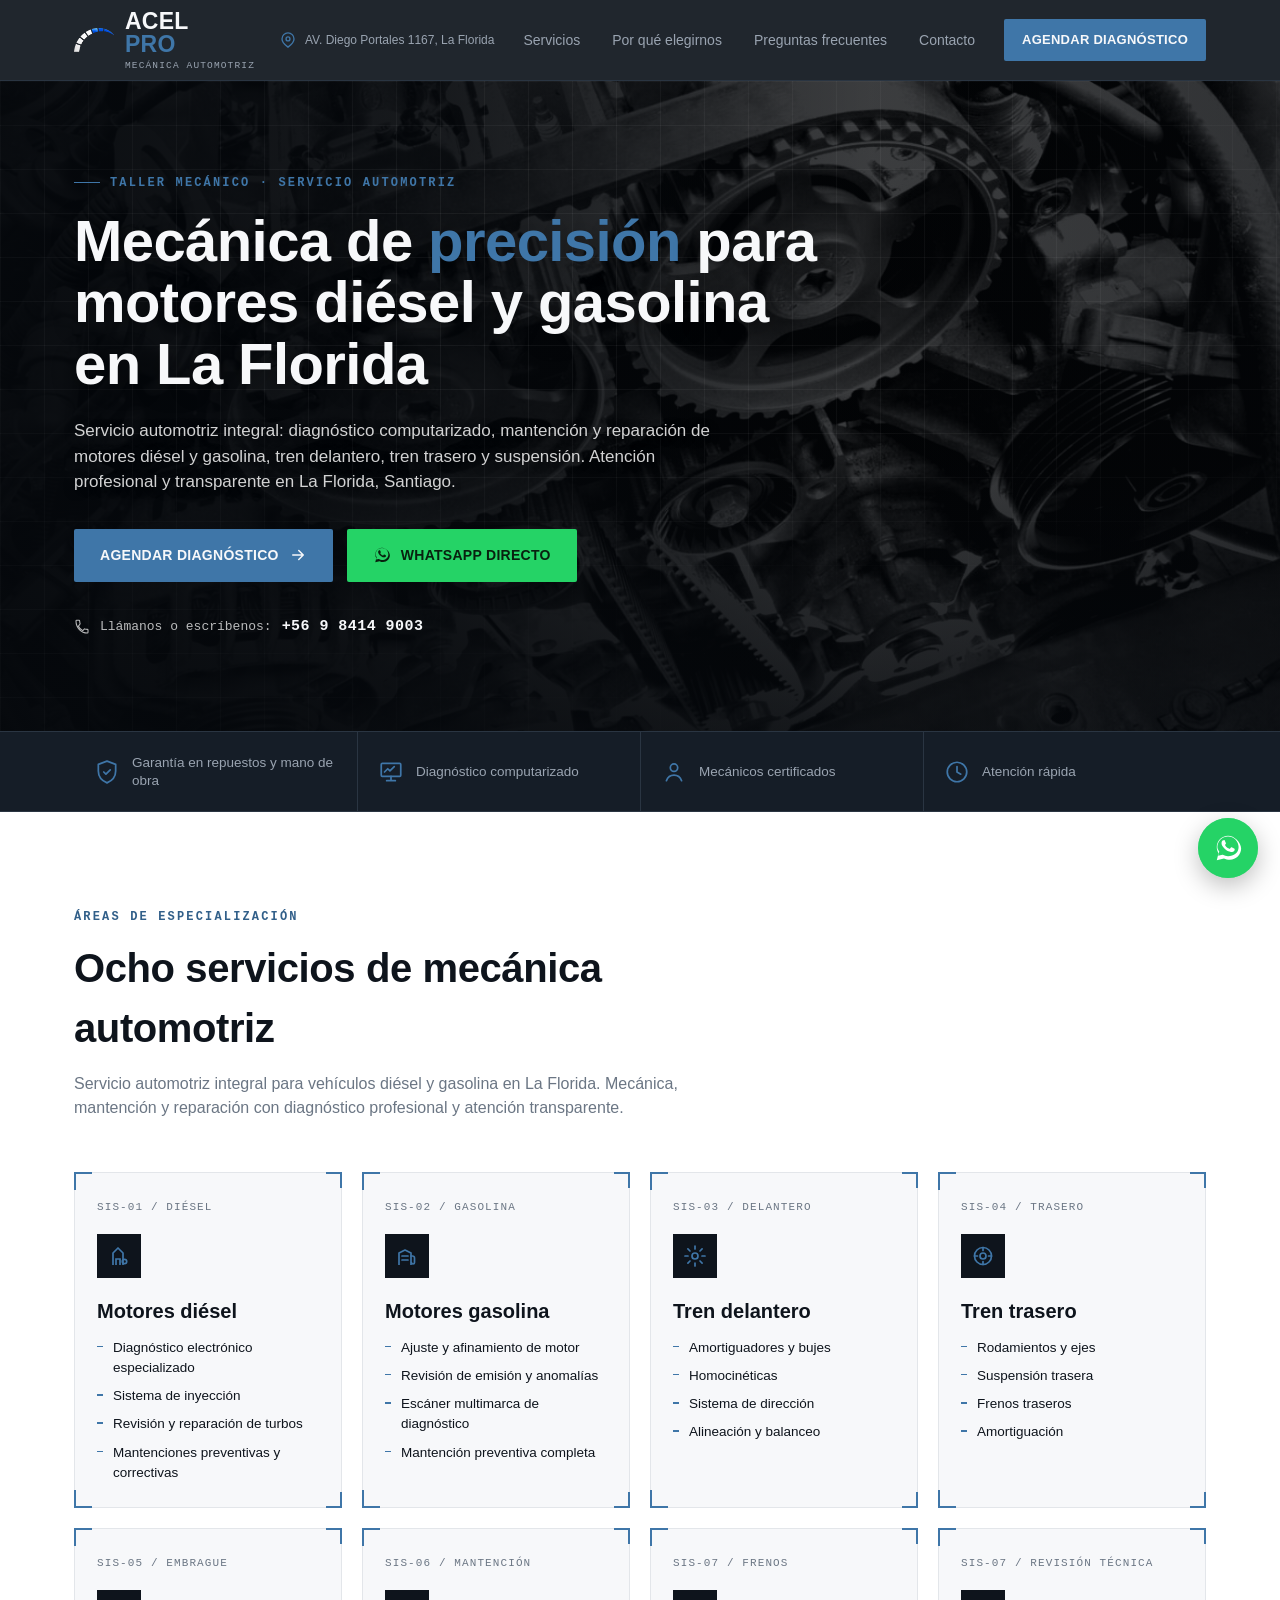
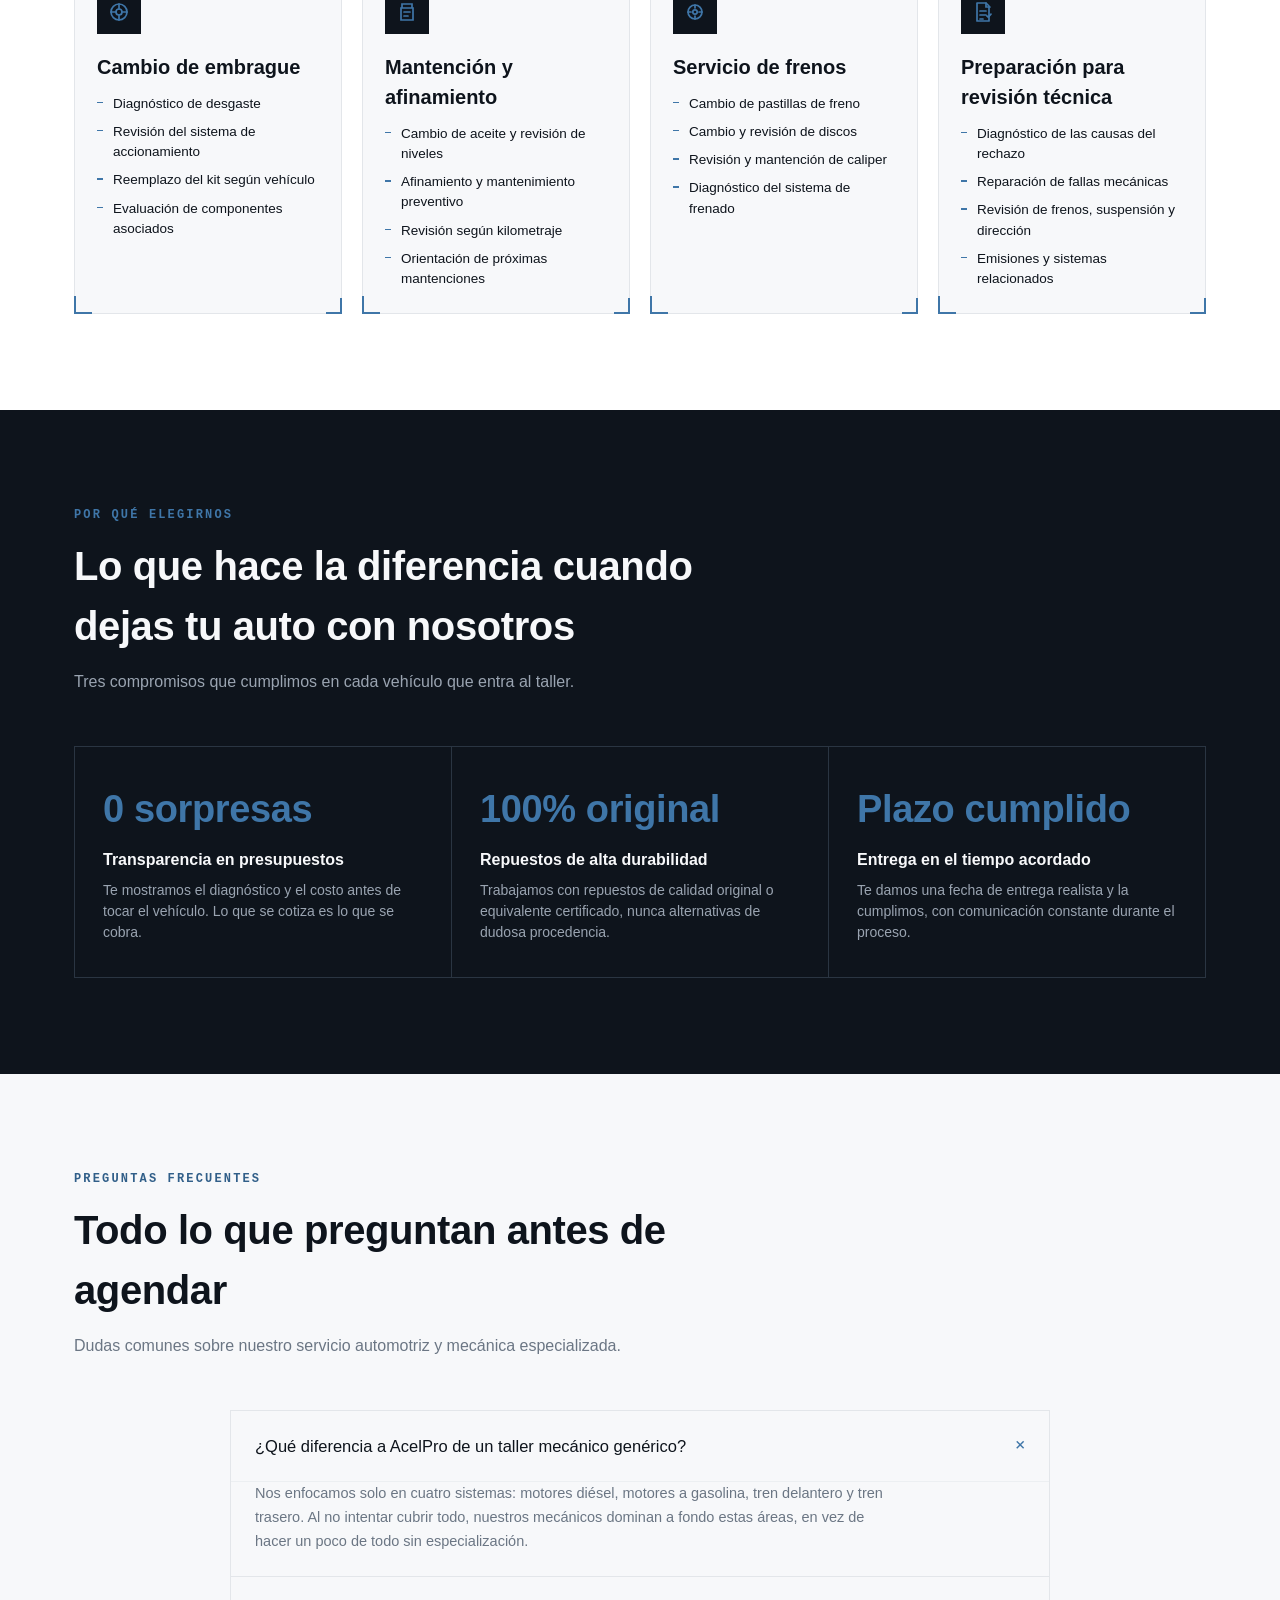
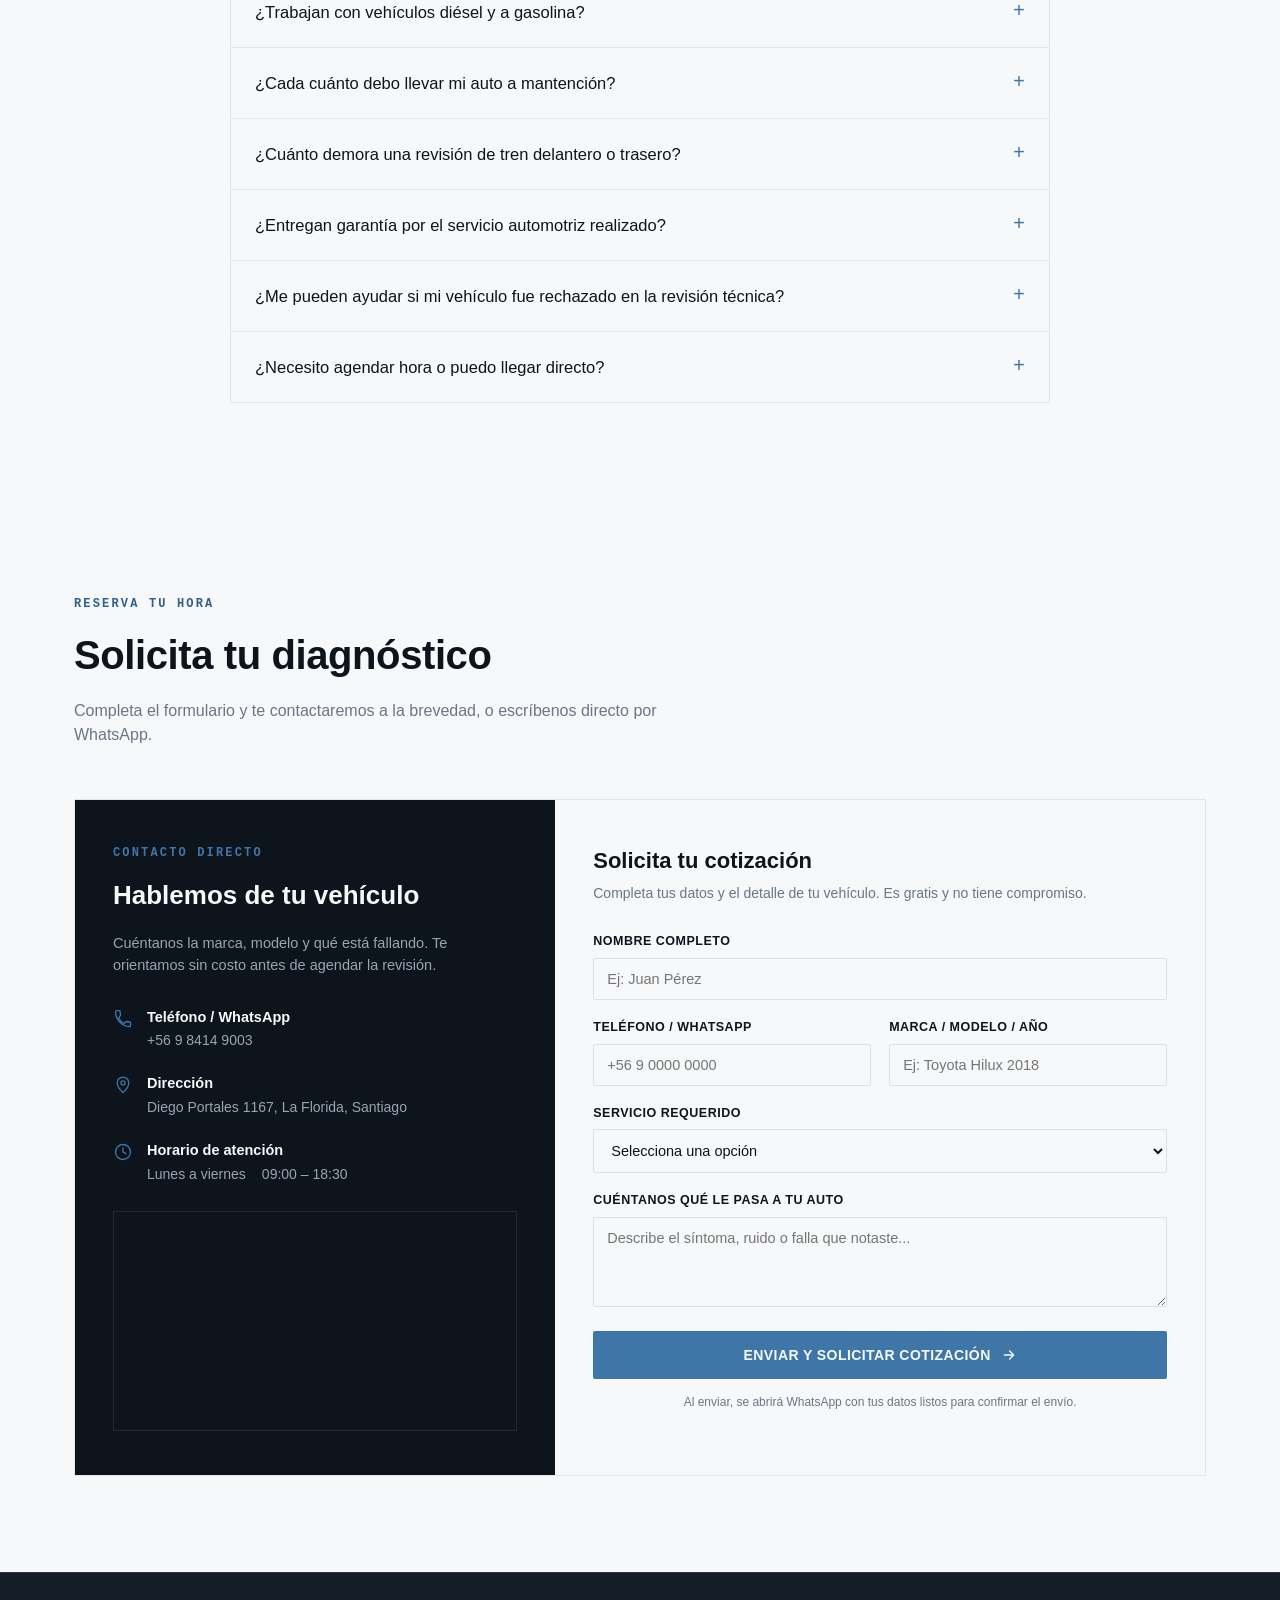
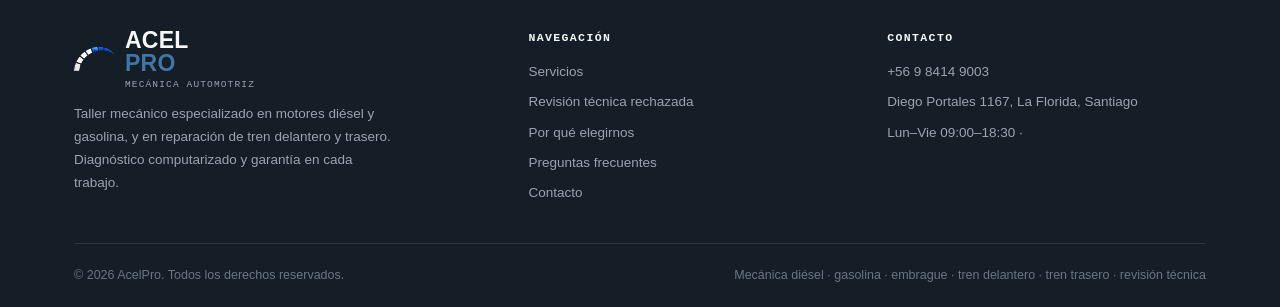
<file: index.html>
<!DOCTYPE html>
<html lang="es-CL">
<head>
     <!-- Google Tag Manager -->
<script>(function(w,d,s,l,i){w[l]=w[l]||[];w[l].push({'gtm.start':
new Date().getTime(),event:'gtm.js'});var f=d.getElementsByTagName(s)[0],
j=d.createElement(s),dl=l!='dataLayer'?'&l='+l:'';j.async=true;j.src=
'https://www.googletagmanager.com/gtm.js?id='+i+dl;f.parentNode.insertBefore(j,f);
})(window,document,'script','dataLayer','GTM-P4HSXQVT');</script>
<!-- End Google Tag Manager -->
     
<meta charset="UTF-8">
<meta name="viewport" content="width=device-width, initial-scale=1.0">

<!-- ===== SEGURIDAD ===== -->
<!-- Content-Security-Policy: limita de qué orígenes puede cargar el sitio
     scripts, estilos, fuentes e iframes. Ajusta esta lista si agregas
     nuevos servicios externos (ej. Google Analytics, otro mapa, etc). -->
<meta http-equiv="Content-Security-Policy" content="
  default-src 'self';
  style-src 'self' 'unsafe-inline' https://fonts.googleapis.com;
  font-src https://fonts.gstatic.com;
  img-src 'self' data: https:;
  frame-src https://www.google.com;
  script-src 'self' 'unsafe-inline';
  connect-src 'self';
  base-uri 'self';
  form-action 'self' https://wa.me;
  object-src 'none';
  frame-ancestors 'self';
">
<meta name="referrer" content="strict-origin-when-cross-origin">
<meta http-equiv="X-Content-Type-Options" content="nosniff">

<!-- ===== SEO BÁSICO ===== -->
<title>AcelPro | Taller Mecánico y Servicio Automotriz en La Florida, Santiago</title>
<meta name="description" content="AcelPro es un taller mecánico y servicio automotriz en La Florida, Santiago. Reparación de motores diésel y bencina, embrague, tren delantero y trasero, mantenciones, afinamiento, cambios de aceite y reparación de fallas para preparar tu vehículo para la revisión técnica.">
<meta name="keywords" content="taller mecánico, taller mecánico La Florida, servicio automotriz, servicio automotriz La Florida, mecánica automotriz, mecánico automotriz Santiago, mecánica diésel, mecánica gasolina, mantención automotriz, reparación de vehículos, diagnóstico automotriz, diagnóstico computarizado, tren delantero, tren trasero, suspensión, alineación y balanceo, reparación de motores, revisión técnica, rechazo revisión técnica, preparar revisión técnica, reparar fallas revisión técnica">
<meta name="robots" content="index, follow">
<meta name="author" content="AcelPro">
<meta name="theme-color" content="#08111b">
<meta name="category" content="Servicio automotriz, taller mecánico y apoyo para revisión técnica">
<meta name="subject" content="Taller mecánico y mecánica automotriz en La Florida, Santiago">
<meta name="geo.region" content="CL-RM">
<meta name="geo.placename" content="La Florida, Santiago">
<meta name="geo.position" content="-33.5617;-70.5718">
<meta name="ICBM" content="-33.5617, -70.5718">

<!-- Reemplaza esta URL por el dominio real una vez publicada la página -->
<link rel="canonical" href="https://www.acelpro.cl/">

<!-- ===== OPEN GRAPH (Facebook / WhatsApp / LinkedIn) ===== -->
<meta property="og:type" content="website">
<meta property="og:locale" content="es_CL">
<meta property="og:site_name" content="AcelPro">
<meta property="og:title" content="AcelPro | Taller Mecánico Diésel, Gasolina y Suspensión en La Florida">
<meta property="og:description" content="Diagnóstico computarizado, reparación de tren delantero y trasero, y garantía en repuestos y mano de obra. Agenda tu hora por WhatsApp.">
<meta property="og:url" content="https://www.acelpro.cl/">
<!-- Reemplaza por una imagen real de 1200x630px (taller, fachada o logo) subida a tu hosting -->
<meta property="og:image" content="https://www.acelpro.cl/assets/og-image.jpg">
<meta property="og:image:width" content="1200">
<meta property="og:image:height" content="630">

<!-- ===== TWITTER CARD ===== -->
<meta name="twitter:card" content="summary_large_image">
<meta name="twitter:title" content="AcelPro | Taller Mecánico Diésel, Gasolina y Suspensión">
<meta name="twitter:description" content="Mecánica de precisión en La Florida, Santiago. Diagnóstico computarizado y garantía en cada trabajo.">
<meta name="twitter:image" content="https://www.acelpro.cl/assets/og-image.jpg">

<!-- ===== FAVICON ===== -->
<!-- Sustituye por tus propios archivos de ícono cuando tengas el logo final -->
<link rel="icon" type="image/png" href="assets/acelpro-icon-square.png">
<link rel="apple-touch-icon" href="assets/acelpro-icon-square.png">

<link rel="preconnect" href="https://fonts.googleapis.com">
<link rel="preconnect" href="https://fonts.gstatic.com" crossorigin>
<link href="https://fonts.googleapis.com/css2?family=Oswald:wght@400;500;600;700&family=Inter:wght@400;500;600;700;800&family=JetBrains+Mono:wght@400;500;600&display=swap" rel="stylesheet">

<link rel="stylesheet" href="css/styles.css">

<!-- ===== DATOS ESTRUCTURADOS (Schema.org) para Google / Google Maps ===== -->
<script type="application/ld+json">
{
  "@context": "https://schema.org",
  "@type": "AutoRepair",
  "name": "AcelPro",
  "image": "https://www.acelpro.cl/assets/acelpro-icon-square.png",
  "@id": "https://www.acelpro.cl/",
  "url": "https://www.acelpro.cl/",
  "telephone": "+56984149003",
  "priceRange": "$$",
  "address": {
    "@type": "PostalAddress",
    "streetAddress": "Diego Portales 1167",
    "addressLocality": "La Florida",
    "addressRegion": "Región Metropolitana",
    "addressCountry": "CL"
  },
  "geo": {
    "@type": "GeoCoordinates",
    "latitude": -33.5617,
    "longitude": -70.5718
  },
  "openingHoursSpecification": [
    {
      "@type": "OpeningHoursSpecification",
      "dayOfWeek": ["Monday","Tuesday","Wednesday","Thursday","Friday"],
      "opens": "09:00",
      "closes": "18:30"
    },
    {
      "@type": "OpeningHoursSpecification",
      "dayOfWeek": ["Saturday"],
      "opens": "09:00",
      "closes": "14:00"
    }
  ],
   "serviceType": [
    "Servicio automotriz",
    "Taller mecánico",
    "Mecánica automotriz",
    "Mecánica diésel",
    "Mecánica gasolina",
    "Mantención automotriz",
    "Diagnóstico automotriz",
    "Preparación y reparación de fallas para revisión técnica"
  ],
  "areaServed": [
    { "@type": "City", "name": "La Florida" },
    { "@type": "City", "name": "Santiago" }
  ],
  "makesOffer": [
    { "@type": "Offer", "itemOffered": { "@type": "Service", "name": "Reparación y mantención de motores diésel" } },
    { "@type": "Offer", "itemOffered": { "@type": "Service", "name": "Reparación y mantención de motores a gasolina" } },
    { "@type": "Offer", "itemOffered": { "@type": "Service", "name": "Reparación de tren delantero" } },
    { "@type": "Offer", "itemOffered": { "@type": "Service", "name": "Reparación de tren trasero" } },
    { "@type": "Offer", "itemOffered": { "@type": "Service", "name": "Servicio automotriz y mantención preventiva" } },
    { "@type": "Offer", "itemOffered": { "@type": "Service", "name": "Diagnóstico automotriz computarizado" } },
    { "@type": "Offer", "itemOffered": { "@type": "Service", "name": "Reparación y mantención de suspensión" } },
    { "@type": "Offer", "itemOffered": { "@type": "Service", "name": "Diagnóstico y reparación por rechazo de revisión técnica" } }
  ],
  "sameAs": [
    "https://wa.me/56984149003"
  ]
}
</script>

<!-- ===== DATOS ESTRUCTURADOS: Preguntas Frecuentes (deben coincidir con el texto visible en #faq) ===== -->
<script type="application/ld+json">
{
  "@context": "https://schema.org",
  "@type": "FAQPage",
  "mainEntity": [
    {
      "@type": "Question",
      "name": "¿Qué diferencia a AcelPro de un taller mecánico genérico?",
      "acceptedAnswer": {
        "@type": "Answer",
        "text": "Nos enfocamos solo en cuatro sistemas: motores diésel, motores a gasolina, tren delantero y tren trasero. Al no intentar cubrir todo, nuestros mecánicos dominan a fondo estas áreas, en vez de hacer un poco de todo sin especialización."
      }
    },
    {
      "@type": "Question",
      "name": "¿Trabajan con vehículos diésel y a gasolina?",
      "acceptedAnswer": {
        "@type": "Answer",
        "text": "Sí. Contamos con diagnóstico y mantención especializada para ambos tipos de motor, incluyendo sistemas de inyección, turbos, afinamiento y escáner multimarca."
      }
    },
    {
      "@type": "Question",
      "name": "¿Cada cuánto debo llevar mi auto a mantención?",
      "acceptedAnswer": {
        "@type": "Answer",
        "text": "Como referencia general, se recomienda una revisión cada 10.000 a 15.000 km o cada 6 meses, lo que ocurra primero. En tu diagnóstico te damos una recomendación específica según la marca, modelo y uso de tu vehículo."
      }
    },
    {
      "@type": "Question",
      "name": "¿Cuánto demora una revisión de tren delantero o trasero?",
      "acceptedAnswer": {
        "@type": "Answer",
        "text": "Depende de la falla. Un diagnóstico inicial suele tomar entre 30 y 60 minutos; la reparación completa (amortiguadores, bujes, rodamientos, etc.) se agenda según la disponibilidad de repuestos, y siempre te damos un plazo estimado antes de empezar."
      }
    },
    {
      "@type": "Question",
      "name": "¿Entregan garantía por el servicio automotriz realizado?",
      "acceptedAnswer": {
        "@type": "Answer",
        "text": "Sí, todos nuestros trabajos incluyen garantía en repuestos y mano de obra. Los términos específicos se detallan en tu presupuesto antes de aceptar el servicio."
      }
    },
    {
      "@type": "Question",
      "name": "¿Necesito agendar hora o puedo llegar directo?",
      "acceptedAnswer": {
        "@type": "Answer",
        "text": "Recomendamos agendar por WhatsApp o el formulario de esta página para asegurar tu horario, aunque también recibimos vehículos según disponibilidad del taller."
      }
    }
  ]
}
</script>
     <!-- Google tag (gtag.js) -->
<script async src="https://www.googletagmanager.com/gtag/js?id=G-YD51WWJTCB"></script>
<script>
  window.dataLayer = window.dataLayer || [];
  function gtag(){dataLayer.push(arguments);}
  gtag('js', new Date());

  gtag('config', 'G-YD51WWJTCB');
</script>
</head>
<body>
<!-- Google Tag Manager (noscript) -->
<noscript><iframe src="https://www.googletagmanager.com/ns.html?id=GTM-P4HSXQVT"
height="0" width="0" style="display:none;visibility:hidden"></iframe></noscript>
<!-- End Google Tag Manager (noscript) -->

<div class="scroll-progress" id="scrollProgress"></div>

<header>
  <div class="container nav">
    <div class="brand-wrap">
      <a href="#top" class="brand" aria-label="AcelPro - Taller mecánico y servicio automotriz">
        <img class="brand-icon" src="assets/acelpro-icon.png" alt="" loading="eager" decoding="async" aria-hidden="true">
        <span class="brand-text">ACEL<em>PRO</em><small>Mecánica automotriz</small></span>
      </a>
      <a class="header-location" href="https://www.google.com/maps/search/?api=1&query=Av.%20Diego%20Portales%201167%2C%20La%20Florida%2C%20Santiago" target="_blank" rel="noopener noreferrer" aria-label="Ver ubicación de AcelPro en Google Maps">
        <svg viewBox="0 0 24 24" fill="none" width="18" height="18" aria-hidden="true">
          <path d="M20 10.5c0 5-8 11-8 11s-8-6-8-11a8 8 0 1 1 16 0Z" stroke="currentColor" stroke-width="1.8"/>
          <circle cx="12" cy="10.5" r="2.6" stroke="currentColor" stroke-width="1.8"/>
        </svg>
        <span>AV. Diego Portales 1167, La Florida</span>
      </a>
    </div>
    <nav class="nav-links">
      <a href="#servicios">Servicios</a>
      <a href="#porque">Por qué elegirnos</a>
      <a href="#faq">Preguntas frecuentes</a>
      <a href="#contacto">Contacto</a>
      <a href="#contacto" class="nav-links-cta">Agendar diagnóstico</a>
    </nav>
    <a class="nav-cta" href="#contacto">Agendar diagnóstico</a>
    <button class="nav-toggle" id="navToggle" aria-label="Abrir menú" aria-expanded="false">
      <svg class="icon-burger" viewBox="0 0 24 24" fill="none" width="26" height="26"><path d="M3 6h18M3 12h18M3 18h18" stroke="currentColor" stroke-width="2" stroke-linecap="round"/></svg>
      <svg class="icon-close" viewBox="0 0 24 24" fill="none" width="26" height="26"><path d="M6 6l12 12M18 6 6 18" stroke="currentColor" stroke-width="2" stroke-linecap="round"/></svg>
    </button>
  </div>
</header>

<main>
<section class="hero hero-full" id="top">
  <img src="assets/distribucion-motor.jpg" alt="Sistema de distribución del motor" class="distribution-image hero-background-image">
  <div class="hero-background-overlay"></div>
  <div class="container hero-content">
    <div class="hero-copy">
      <div class="hero-eyebrow eyebrow">TALLER MECÁNICO · SERVICIO AUTOMOTRIZ</div>
      <h1>Mecánica de <span class="mark">precisión</span> para motores diésel y gasolina en La Florida</h1>
      <p class="lead">Servicio automotriz integral: diagnóstico computarizado, mantención y reparación de motores diésel y gasolina, tren delantero, tren trasero y suspensión. Atención profesional y transparente en La Florida, Santiago.</p>
      <div class="hero-ctas">
        <a href="#contacto" class="btn btn-primary">
          Agendar diagnóstico
          <svg viewBox="0 0 24 24" fill="none"><path d="M5 12h14M13 6l6 6-6 6" stroke="currentColor" stroke-width="2" stroke-linecap="round" stroke-linejoin="round"/></svg>
        </a>
        <a href="https://wa.me/56984149003?text=Hola%2C%20me%20gustar%C3%ADa%20cotizar%20una%20revisi%C3%B3n%20para%20mi%20veh%C3%ADculo" target="_blank" rel="noopener noreferrer" class="btn btn-wa">
          <svg viewBox="0 0 32 32" fill="currentColor"><path d="M16 3C9.4 3 4 8.4 4 15c0 2.4.7 4.6 1.9 6.5L4 29l7.7-1.9c1.8 1 3.9 1.5 6.3 1.5 6.6 0 12-5.4 12-12S22.6 3 16 3zm0 21.8c-2 0-3.9-.5-5.5-1.5l-.4-.2-4.6 1.1 1.2-4.4-.3-.4C5.3 17.7 4.7 16.4 4.7 15c0-6.2 5.1-11.3 11.3-11.3S27.3 8.8 27.3 15 22.2 24.8 16 24.8zm6.2-8.4c-.3-.2-2-1-2.3-1.1-.3-.1-.5-.2-.8.2-.2.3-.9 1.1-1.1 1.3-.2.2-.4.2-.7.1-.3-.2-1.4-.5-2.6-1.6-1-.9-1.6-2-1.8-2.3-.2-.3 0-.5.1-.6.1-.1.3-.4.5-.6.1-.2.2-.3.3-.5.1-.2 0-.4 0-.5 0-.2-.8-1.9-1.1-2.6-.3-.7-.6-.6-.8-.6h-.7c-.2 0-.6.1-.9.4-.3.3-1.2 1.1-1.2 2.8s1.2 3.3 1.4 3.5c.2.2 2.4 3.7 5.9 5.1.8.3 1.5.5 2 .7.8.3 1.6.2 2.2.1.7-.1 2-.8 2.3-1.6.3-.8.3-1.4.2-1.6-.1-.1-.3-.2-.6-.4z"/></svg>
          WhatsApp directo
        </a>
      </div>
      <div class="hero-phone">
        <svg viewBox="0 0 24 24" fill="none" width="16" height="16"><path d="M6.6 10.8c1.4 2.8 3.8 5.1 6.6 6.6l2.2-2.2c.3-.3.7-.4 1-.2 1.1.4 2.3.6 3.6.6.6 0 1 .4 1 1V20c0 .6-.4 1-1 1C10.9 21 3 13.1 3 3c0-.6.4-1 1-1h3.5c.6 0 1 .4 1 1 0 1.3.2 2.5.6 3.6.1.4 0 .8-.2 1L6.6 10.8z" stroke="currentColor" stroke-width="1.6"/></svg>
        Llámanos o escríbenos: <strong>+56&nbsp;9&nbsp;8414&nbsp;9003</strong>
      </div>
    </div>
  </div>
</section>

<section class="trustbar">
  <div class="container">
    <div class="trust-grid">
      <div class="trust-item" data-reveal="fade" style="--reveal-delay:0s">
        <svg viewBox="0 0 24 24" fill="none"><path d="M12 2 4 5v6c0 5 3.4 9 8 11 4.6-2 8-6 8-11V5l-8-3z" stroke="currentColor" stroke-width="1.6" stroke-linejoin="round"/><path d="m9 12 2 2 4-4" stroke="currentColor" stroke-width="1.6" stroke-linecap="round" stroke-linejoin="round"/></svg>
        <span>Garantía en repuestos y mano de obra</span>
      </div>
      <div class="trust-item" data-reveal="fade" style="--reveal-delay:.08s">
        <svg viewBox="0 0 24 24" fill="none"><rect x="3" y="4" width="18" height="12" rx="1" stroke="currentColor" stroke-width="1.6"/><path d="M8 20h8M12 16v4" stroke="currentColor" stroke-width="1.6" stroke-linecap="round"/><path d="m6 12 3-3 2 2 4-4" stroke="currentColor" stroke-width="1.6" stroke-linecap="round" stroke-linejoin="round"/></svg>
        <span>Diagnóstico computarizado</span>
      </div>
      <div class="trust-item" data-reveal="fade" style="--reveal-delay:.16s">
        <svg viewBox="0 0 24 24" fill="none"><circle cx="12" cy="8" r="3.4" stroke="currentColor" stroke-width="1.6"/><path d="M5 20c1.2-3.5 4-5.2 7-5.2s5.8 1.7 7 5.2" stroke="currentColor" stroke-width="1.6" stroke-linecap="round"/></svg>
        <span>Mecánicos certificados</span>
      </div>
      <div class="trust-item" data-reveal="fade" data-page-transition style="--reveal-delay:.24s">
        <svg viewBox="0 0 24 24" fill="none"><circle cx="12" cy="12" r="9" stroke="currentColor" stroke-width="1.6"/><path d="M12 7v5l3.5 2" stroke="currentColor" stroke-width="1.6" stroke-linecap="round" stroke-linejoin="round"/></svg>
        <span>Atención rápida</span>
      </div>
    </div>
  </div>
</section>

<section class="section-pad" id="servicios">
  <div class="container">
    <div class="section-head" data-reveal>
      <div class="eyebrow">ÁREAS DE ESPECIALIZACIÓN</div>
      <h2>Ocho servicios de mecánica automotriz</h2>
      <p>Servicio automotriz integral para vehículos diésel y gasolina en La Florida. Mecánica, mantención y reparación con diagnóstico profesional y atención transparente.</p>
    </div>

    <div class="services-grid">

      <a href="servicios/reparacion-motor-diesel.html" class="svc-card bracket-frame svc-card-link" data-reveal="scale" data-page-transition style="--reveal-delay:0s">
        <span class="bf-tr"></span><span class="bf-br"></span>
        <div class="svc-code">SIS-01 / DIÉSEL</div>
        <div class="svc-icon">
          <svg viewBox="0 0 24 24" fill="none"><path d="M6 21V9l5-5 5 5v12" stroke="currentColor" stroke-width="1.7" stroke-linejoin="round"/><path d="M9 21v-6h4v6" stroke="currentColor" stroke-width="1.7"/><circle cx="17.5" cy="17.5" r="2.2" stroke="currentColor" stroke-width="1.7"/></svg>
        </div>
        <h3>Motores diésel</h3>
        <ul>
          <li>Diagnóstico electrónico especializado</li>
          <li>Sistema de inyección</li>
          <li>Revisión y reparación de turbos</li>
          <li>Mantenciones preventivas y correctivas</li>
        </ul>
      </a>

      <a href="servicios/reparacion-motor-bencina.html" class="svc-card bracket-frame svc-card-link" data-reveal="scale" data-page-transition style="--reveal-delay:.08s">
        <span class="bf-tr"></span><span class="bf-br"></span>
        <div class="svc-code">SIS-02 / GASOLINA</div>
        <div class="svc-icon">
          <svg viewBox="0 0 24 24" fill="none"><path d="M4 21V9l6-3 6 3v12" stroke="currentColor" stroke-width="1.7" stroke-linejoin="round"/><path d="M16 12h1.5a2 2 0 0 1 2 2v4.5a1.5 1.5 0 0 1-3 0" stroke="currentColor" stroke-width="1.7" stroke-linecap="round"/><path d="M7 12h6M7 16h6" stroke="currentColor" stroke-width="1.7" stroke-linecap="round"/></svg>
        </div>
        <h3>Motores gasolina</h3>
        <ul>
          <li>Ajuste y afinamiento de motor</li>
          <li>Revisión de emisión y anomalías</li>
          <li>Escáner multimarca de diagnóstico</li>
          <li>Mantención preventiva completa</li>
        </ul>
      </a>

      <a href="servicios/tren-delantero.html" class="svc-card bracket-frame svc-card-link" data-reveal="scale" data-page-transition style="--reveal-delay:.16s">
        <span class="bf-tr"></span><span class="bf-br"></span>
        <div class="svc-code">SIS-03 / DELANTERO</div>
        <div class="svc-icon">
          <svg viewBox="0 0 24 24" fill="none"><circle cx="12" cy="12" r="3" stroke="currentColor" stroke-width="1.7"/><path d="M12 2v3M12 19v3M2 12h3M19 12h3M4.9 4.9l2.1 2.1M17 17l2.1 2.1M19.1 4.9 17 7M7 17l-2.1 2.1" stroke="currentColor" stroke-width="1.7" stroke-linecap="round"/></svg>
        </div>
        <h3>Tren delantero</h3>
        <ul>
          <li>Amortiguadores y bujes</li>
          <li>Homocinéticas</li>
          <li>Sistema de dirección</li>
          <li>Alineación y balanceo</li>
        </ul>
      </a>

      <a href="servicios/tren-trasero.html" class="svc-card bracket-frame svc-card-link" data-reveal="scale" style="--reveal-delay:.24s">
        <span class="bf-tr"></span><span class="bf-br"></span>
        <div class="svc-code">SIS-04 / TRASERO</div>
        <div class="svc-icon">
          <svg viewBox="0 0 24 24" fill="none"><circle cx="12" cy="12" r="8.5" stroke="currentColor" stroke-width="1.7"/><circle cx="12" cy="12" r="3" stroke="currentColor" stroke-width="1.7"/><path d="M12 3.5v3M12 17.5v3M3.5 12h3M17.5 12h3" stroke="currentColor" stroke-width="1.7" stroke-linecap="round"/></svg>
        </div>
        <h3>Tren trasero</h3>
        <ul>
          <li>Rodamientos y ejes</li>
          <li>Suspensión trasera</li>
          <li>Frenos traseros</li>
          <li>Amortiguación</li>
        </ul>
      </a>

      <a href="servicios/cambio-embrague.html" class="svc-card bracket-frame svc-card-link" data-reveal="scale" data-page-transition style="--reveal-delay:.32s">
        <span class="bf-tr"></span><span class="bf-br"></span>
        <div class="svc-code">SIS-05 / EMBRAGUE</div>
        <div class="svc-icon">
          <svg viewBox="0 0 24 24" fill="none"><circle cx="12" cy="12" r="8" stroke="currentColor" stroke-width="1.7"/><circle cx="12" cy="12" r="3" stroke="currentColor" stroke-width="1.7"/><path d="M4 12h5M15 12h5M12 4v5M12 15v5" stroke="currentColor" stroke-width="1.7" stroke-linecap="round"/></svg>
        </div>
        <h3>Cambio de embrague</h3>
        <ul>
          <li>Diagnóstico de desgaste</li>
          <li>Revisión del sistema de accionamiento</li>
          <li>Reemplazo del kit según vehículo</li>
          <li>Evaluación de componentes asociados</li>
        </ul>
      </a>

      <a href="servicios/mantencion-afinamiento-cambio-aceite.html" class="svc-card bracket-frame svc-card-link" data-reveal="scale" data-page-transition style="--reveal-delay:.40s">
        <span class="bf-tr"></span><span class="bf-br"></span>
        <div class="svc-code">SIS-06 / MANTENCIÓN</div>
        <div class="svc-icon">
          <svg viewBox="0 0 24 24" fill="none"><path d="M7 4h10v4H7zM6 8h12v12H6z" stroke="currentColor" stroke-width="1.7"/><path d="M9 12h6M9 16h4" stroke="currentColor" stroke-width="1.7" stroke-linecap="round"/></svg>
        </div>
        <h3>Mantención y afinamiento</h3>
        <ul>
          <li>Cambio de aceite y revisión de niveles</li>
          <li>Afinamiento y mantenimiento preventivo</li>
          <li>Revisión según kilometraje</li>
          <li>Orientación de próximas mantenciones</li>
        </ul>
      </a>


      <a href="servicios/frenos-pastillas-discos-caliper.html" class="svc-card bracket-frame svc-card-link" data-reveal="scale" data-page-transition style="--reveal-delay:.48s">
        <span class="bf-tr"></span><span class="bf-br"></span>
        <div class="svc-code">SIS-07 / FRENOS</div>
        <div class="svc-icon">
          <svg viewBox="0 0 24 24" fill="none"><circle cx="12" cy="12" r="7" stroke="currentColor" stroke-width="1.7"/><circle cx="12" cy="12" r="2.2" stroke="currentColor" stroke-width="1.7"/><path d="M12 5v3M19 12h-3M12 19v-3M5 12h3" stroke="currentColor" stroke-width="1.7" stroke-linecap="round"/></svg>
        </div>
        <h3>Servicio de frenos</h3>
        <ul>
          <li>Cambio de pastillas de freno</li>
          <li>Cambio y revisión de discos</li>
          <li>Revisión y mantención de caliper</li>
          <li>Diagnóstico del sistema de frenado</li>
        </ul>
      </a>

      <a href="servicios/revision-tecnica-rechazada.html" class="svc-card bracket-frame svc-card-link" data-reveal="scale" data-page-transition style="--reveal-delay:.56s">
        <span class="bf-tr"></span><span class="bf-br"></span>
        <div class="svc-code">SIS-07 / REVISIÓN TÉCNICA</div>
        <div class="svc-icon">
          <svg viewBox="0 0 24 24" fill="none"><path d="M6 3h9l3 3v15H6z" stroke="currentColor" stroke-width="1.7" stroke-linejoin="round"/><path d="M15 3v4h4M9 11h6M9 15h6M9 19h3" stroke="currentColor" stroke-width="1.7" stroke-linecap="round"/><path d="m15.8 15.8 1.4 1.4 2.8-3" stroke="currentColor" stroke-width="1.7" stroke-linecap="round" stroke-linejoin="round"/></svg>
        </div>
        <h3>Preparación para revisión técnica</h3>
        <ul>
          <li>Diagnóstico de las causas del rechazo</li>
          <li>Reparación de fallas mecánicas</li>
          <li>Revisión de frenos, suspensión y dirección</li>
          <li>Emisiones y sistemas relacionados</li>
        </ul>
      </a>

    </div>
  </div>
</section>

<section class="why section-pad" id="porque">
  <div class="container">
    <div class="section-head" data-reveal>
      <div class="eyebrow">POR QUÉ ELEGIRNOS</div>
      <h2>Lo que hace la diferencia cuando dejas tu auto con nosotros</h2>
      <p>Tres compromisos que cumplimos en cada vehículo que entra al taller.</p>
    </div>
    <div class="why-grid">
      <div class="why-item" data-reveal="left" style="--reveal-delay:0s">
        <div class="why-stat">0 sorpresas</div>
        <h3>Transparencia en presupuestos</h3>
        <p>Te mostramos el diagnóstico y el costo antes de tocar el vehículo. Lo que se cotiza es lo que se cobra.</p>
      </div>
      <div class="why-item" data-reveal="fade" style="--reveal-delay:.1s">
        <div class="why-stat">100% original</div>
        <h3>Repuestos de alta durabilidad</h3>
        <p>Trabajamos con repuestos de calidad original o equivalente certificado, nunca alternativas de dudosa procedencia.</p>
      </div>
      <div class="why-item" data-reveal="right" style="--reveal-delay:.2s">
        <div class="why-stat">Plazo cumplido</div>
        <h3>Entrega en el tiempo acordado</h3>
        <p>Te damos una fecha de entrega realista y la cumplimos, con comunicación constante durante el proceso.</p>
      </div>
    </div>
  </div>
</section>



<section class="section-pad faq" id="faq">
  <div class="container">
    <div class="section-head" data-reveal>
      <div class="eyebrow">PREGUNTAS FRECUENTES</div>
      <h2>Todo lo que preguntan antes de agendar</h2>
      <p>Dudas comunes sobre nuestro servicio automotriz y mecánica especializada.</p>
    </div>

    <div class="faq-list" data-reveal="fade">
      <details class="faq-item" open>
        <summary>¿Qué diferencia a AcelPro de un taller mecánico genérico?</summary>
        <p>Nos enfocamos solo en cuatro sistemas: motores diésel, motores a gasolina, tren delantero y tren trasero. Al no intentar cubrir todo, nuestros mecánicos dominan a fondo estas áreas, en vez de hacer un poco de todo sin especialización.</p>
      </details>
      <details class="faq-item">
        <summary>¿Trabajan con vehículos diésel y a gasolina?</summary>
        <p>Sí. Contamos con diagnóstico y mantención especializada para ambos tipos de motor, incluyendo sistemas de inyección, turbos, afinamiento y escáner multimarca.</p>
      </details>
      <details class="faq-item">
        <summary>¿Cada cuánto debo llevar mi auto a mantención?</summary>
        <p>Como referencia general, se recomienda una revisión cada 10.000 a 15.000 km o cada 6 meses, lo que ocurra primero. En tu diagnóstico te damos una recomendación específica según la marca, modelo y uso de tu vehículo.</p>
      </details>
      <details class="faq-item">
        <summary>¿Cuánto demora una revisión de tren delantero o trasero?</summary>
        <p>Depende de la falla. Un diagnóstico inicial suele tomar entre 30 y 60 minutos; la reparación completa (amortiguadores, bujes, rodamientos, etc.) se agenda según la disponibilidad de repuestos, y siempre te damos un plazo estimado antes de empezar.</p>
      </details>
      <details class="faq-item">
        <summary>¿Entregan garantía por el servicio automotriz realizado?</summary>
        <p>Sí, todos nuestros trabajos incluyen garantía en repuestos y mano de obra. Los términos específicos se detallan en tu presupuesto antes de aceptar el servicio.</p>
      </details>
      <details class="faq-item">
        <summary>¿Me pueden ayudar si mi vehículo fue rechazado en la revisión técnica?</summary>
        <p>Sí. Si tienes un informe de rechazo, podemos revisar las observaciones, diagnosticar las fallas mecánicas que correspondan y realizar las reparaciones necesarias antes de que vuelvas a presentar el vehículo. La aprobación final depende de la planta de revisión técnica.</p>
      </details>
      <details class="faq-item">
        <summary>¿Necesito agendar hora o puedo llegar directo?</summary>
        <p>Recomendamos agendar por WhatsApp o el formulario de esta página para asegurar tu horario, aunque también recibimos vehículos según disponibilidad del taller.</p>
      </details>
    </div>
  </div>
</section>

<section class="section-pad contact" id="contacto">
  <div class="container">
    <div class="section-head" data-reveal>
      <div class="eyebrow">RESERVA TU HORA</div>
      <h2>Solicita tu diagnóstico</h2>
      <p>Completa el formulario y te contactaremos a la brevedad, o escríbenos directo por WhatsApp.</p>
    </div>

    <div class="contact-shell">
      <div class="contact-info" data-reveal="left">
        <div class="eyebrow">CONTACTO DIRECTO</div>
        <h3>Hablemos de tu vehículo</h3>
        <p class="desc">Cuéntanos la marca, modelo y qué está fallando. Te orientamos sin costo antes de agendar la revisión.</p>

        <div class="info-row">
          <svg viewBox="0 0 24 24" fill="none"><path d="M6.6 10.8c1.4 2.8 3.8 5.1 6.6 6.6l2.2-2.2c.3-.3.7-.4 1-.2 1.1.4 2.3.6 3.6.6.6 0 1 .4 1 1V20c0 .6-.4 1-1 1C10.9 21 3 13.1 3 3c0-.6.4-1 1-1h3.5c.6 0 1 .4 1 1 0 1.3.2 2.5.6 3.6.1.4 0 .8-.2 1L6.6 10.8z" stroke="currentColor" stroke-width="1.6"/></svg>
          <div><strong>Teléfono / WhatsApp</strong>+56 9 8414 9003</div>
        </div>
        <div class="info-row">
          <svg viewBox="0 0 24 24" fill="none"><path d="M12 21s7-6.3 7-11.5A7 7 0 0 0 5 9.5C5 14.7 12 21 12 21z" stroke="currentColor" stroke-width="1.6"/><circle cx="12" cy="9.5" r="2.4" stroke="currentColor" stroke-width="1.6"/></svg>
          <div><strong>Dirección</strong>Diego Portales 1167, La Florida, Santiago</div>
        </div>
        <div class="info-row">
          <svg viewBox="0 0 24 24" fill="none"><circle cx="12" cy="12" r="9" stroke="currentColor" stroke-width="1.6"/><path d="M12 7v5l3.5 2" stroke="currentColor" stroke-width="1.6" stroke-linecap="round" stroke-linejoin="round"/></svg>
          <div>
            <strong>Horario de atención</strong>
            <div class="hours-row"><span>Lunes a viernes</span><span>09:00 – 18:30</span></div>
            <!--<div class="hours-row"><span>Sábado</span><span>09:00 – 14:00</span></div>-->
          </div>
        </div>

        <div class="map-embed">
          <iframe
            src="https://www.google.com/maps?q=Diego+Portales+1167,+La+Florida,+Santiago,+Chile&output=embed"
            width="100%" height="100%" style="border:0;" allowfullscreen="" loading="lazy"
            referrerpolicy="no-referrer-when-downgrade"
            title="Ubicación de AcelPro en Diego Portales 1167, La Florida, Santiago">
          </iframe>
        </div>
      </div>

      <div class="contact-form" data-reveal="right">
        <h3>Solicita tu cotización</h3>
        <p class="sub">Completa tus datos y el detalle de tu vehículo. Es gratis y no tiene compromiso.</p>
        <form id="quoteForm">
          <div class="form-grid">
            <div class="form-field full">
              <label for="nombre">Nombre completo</label>
              <input type="text" id="nombre" name="nombre" placeholder="Ej: Juan Pérez" required>
            </div>
            <div class="form-field">
              <label for="telefono">Teléfono / WhatsApp</label>
              <input type="tel" id="telefono" name="telefono" placeholder="+56 9 0000 0000" required>
            </div>
            <div class="form-field">
              <label for="vehiculo">Marca / Modelo / Año</label>
              <input type="text" id="vehiculo" name="vehiculo" placeholder="Ej: Toyota Hilux 2018" required>
            </div>
            <div class="form-field full">
              <label for="servicio">Servicio requerido</label>
              <select id="servicio" name="servicio" required>
                <option value="" disabled selected>Selecciona una opción</option>
                <option value="Diésel">Motor diésel</option>
                <option value="Gasolina">Motor gasolina</option>
                <option value="Tren delantero">Tren delantero</option>
                <option value="Tren trasero">Tren trasero</option>
                <option value="Otro">Otro</option>
              </select>
            </div>
            <div class="form-field full">
              <label for="mensaje">Cuéntanos qué le pasa a tu auto</label>
              <textarea id="mensaje" name="mensaje" placeholder="Describe el síntoma, ruido o falla que notaste..."></textarea>
            </div>
          </div>
          <button type="submit" class="form-submit">
            Enviar y solicitar cotización
            <svg viewBox="0 0 24 24" fill="none" width="16" height="16"><path d="M5 12h14M13 6l6 6-6 6" stroke="currentColor" stroke-width="2" stroke-linecap="round" stroke-linejoin="round"/></svg>
          </button>
          <p class="form-note">Al enviar, se abrirá WhatsApp con tus datos listos para confirmar el envío.</p>
        </form>
      </div>
    </div>
  </div>
</section>
</main>

<footer>
  <div class="container">
    <div class="footer-top">
      <div class="footer-brand">
        <a href="#top" class="brand footer-brand-logo" aria-label="AcelPro - Taller mecánico y servicio automotriz">
          <img class="brand-icon" src="assets/acelpro-icon.png" alt="" loading="lazy" decoding="async" aria-hidden="true">
          <span class="brand-text">ACEL<em>PRO</em><small>Mecánica automotriz</small></span>
        </a>
        <p>Taller mecánico especializado en motores diésel y gasolina, y en reparación de tren delantero y trasero. Diagnóstico computarizado y garantía en cada trabajo.</p>
      </div>
      <div class="footer-col">
        <h4>Navegación</h4>
        <ul>
          <li><a href="#servicios">Servicios</a></li>
          <li><a href="servicios/revision-tecnica-rechazada.html">Revisión técnica rechazada</a></li>
          <li><a href="#porque">Por qué elegirnos</a></li>
          <li><a href="#faq">Preguntas frecuentes</a></li>
          <li><a href="#contacto">Contacto</a></li>
        </ul>
      </div>
      <div class="footer-col">
        <h4>Contacto</h4>
        <ul>
          <li>+56 9 8414 9003</li>
          <li>Diego Portales 1167, La Florida, Santiago</li>
          <li>Lun–Vie 09:00–18:30 ·</li>
        </ul>
      </div>
    </div>
    <div class="footer-bottom">
      <span>© 2026 AcelPro. Todos los derechos reservados.</span>
      <span>Mecánica diésel · gasolina · embrague · tren delantero · tren trasero · revisión técnica</span>
    </div>
  </div>
</footer>

<a class="wa-float" href="https://wa.me/56984149003?text=Hola%2C%20me%20gustar%C3%ADa%20cotizar%20una%20revisi%C3%B3n%20para%20mi%20veh%C3%ADculo" target="_blank" rel="noopener noreferrer" aria-label="Escribir por WhatsApp">
  <svg viewBox="0 0 32 32" fill="currentColor"><path d="M16 3C9.4 3 4 8.4 4 15c0 2.4.7 4.6 1.9 6.5L4 29l7.7-1.9c1.8 1 3.9 1.5 6.3 1.5 6.6 0 12-5.4 12-12S22.6 3 16 3zm0 21.8c-2 0-3.9-.5-5.5-1.5l-.4-.2-4.6 1.1 1.2-4.4-.3-.4C5.3 17.7 4.7 16.4 4.7 15c0-6.2 5.1-11.3 11.3-11.3S27.3 8.8 27.3 15 22.2 24.8 16 24.8zm6.2-8.4c-.3-.2-2-1-2.3-1.1-.3-.1-.5-.2-.8.2-.2.3-.9 1.1-1.1 1.3-.2.2-.4.2-.7.1-.3-.2-1.4-.5-2.6-1.6-1-.9-1.6-2-1.8-2.3-.2-.3 0-.5.1-.6.1-.1.3-.4.5-.6.1-.2.2-.3.3-.5.1-.2 0-.4 0-.5 0-.2-.8-1.9-1.1-2.6-.3-.7-.6-.6-.8-.6h-.7c-.2 0-.6.1-.9.4-.3.3-1.2 1.1-1.2 2.8s1.2 3.3 1.4 3.5c.2.2 2.4 3.7 5.9 5.1.8.3 1.5.5 2 .7.8.3 1.6.2 2.2.1.7-.1 2-.8 2.3-1.6.3-.8.3-1.4.2-1.6-.1-.1-.3-.2-.6-.4z"/></svg>
</a>

<script src="js/main.js" defer></script>
</body>
</html>
</file>
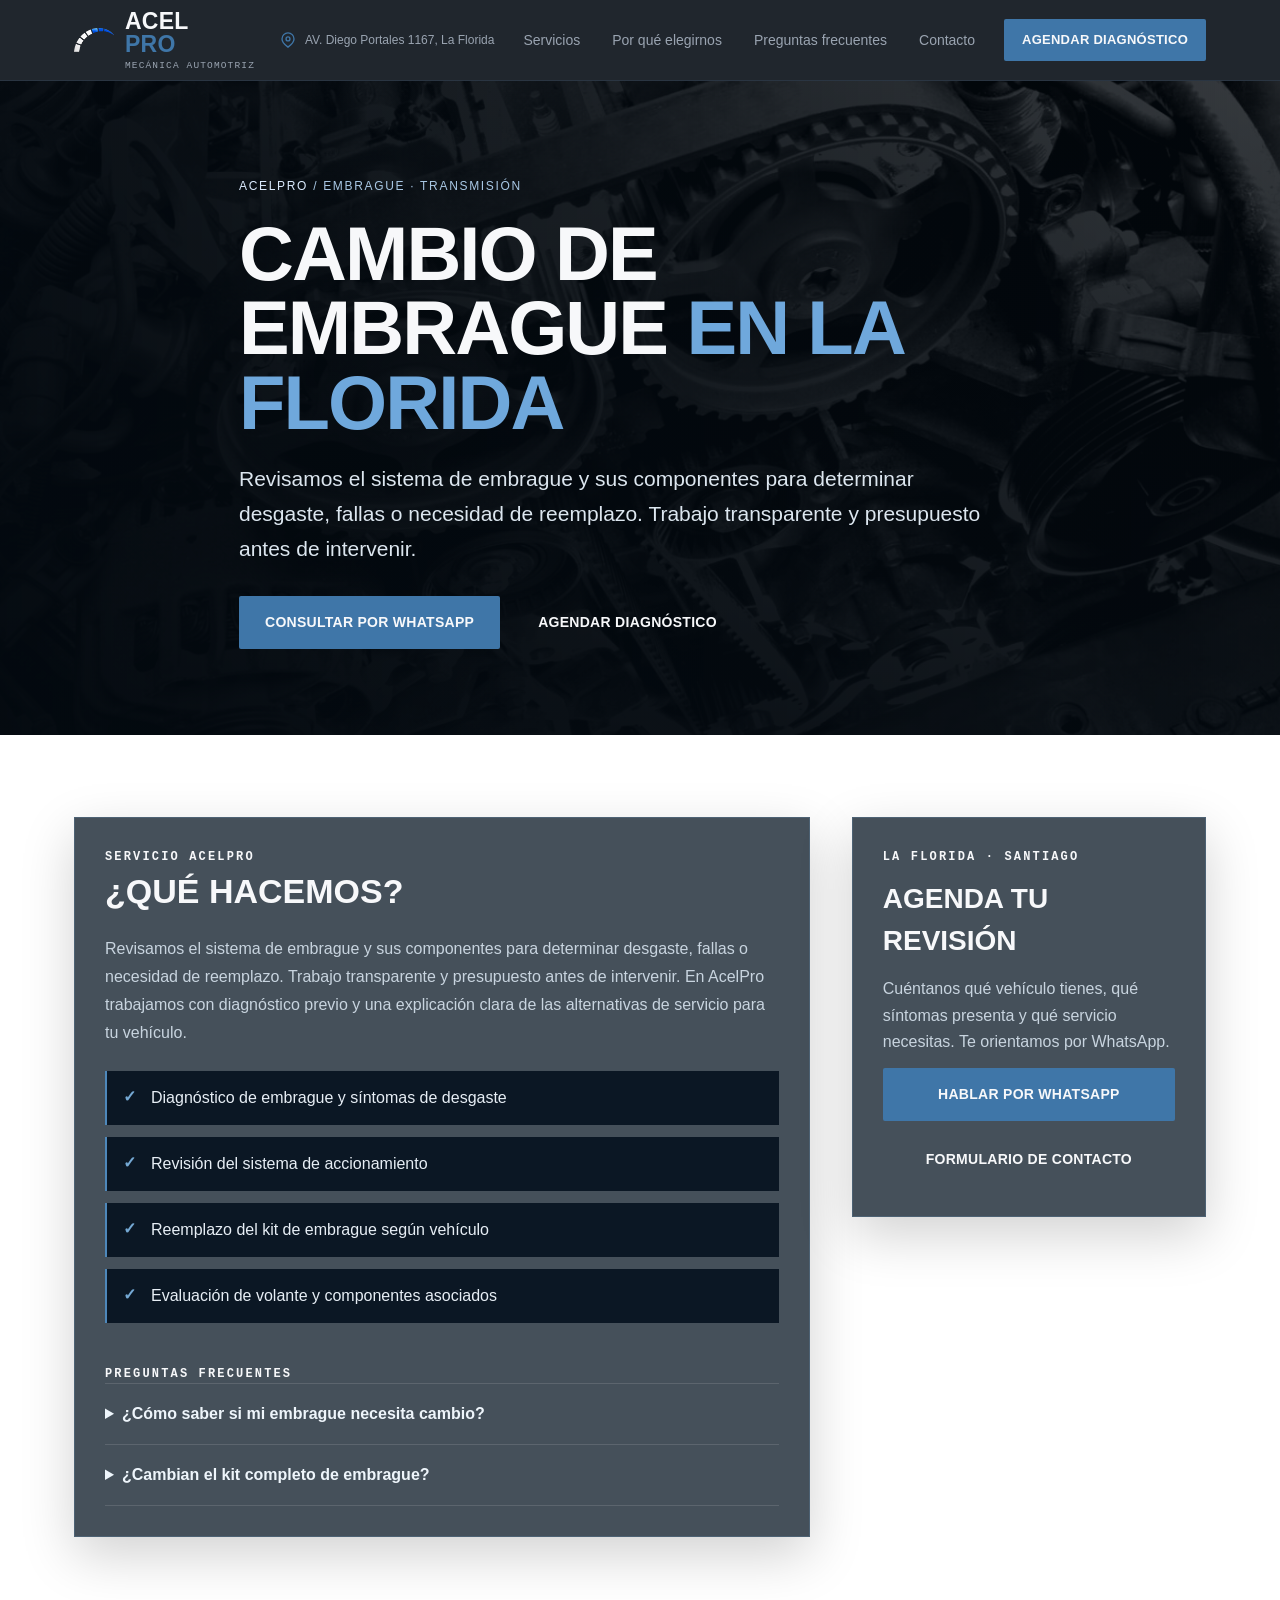
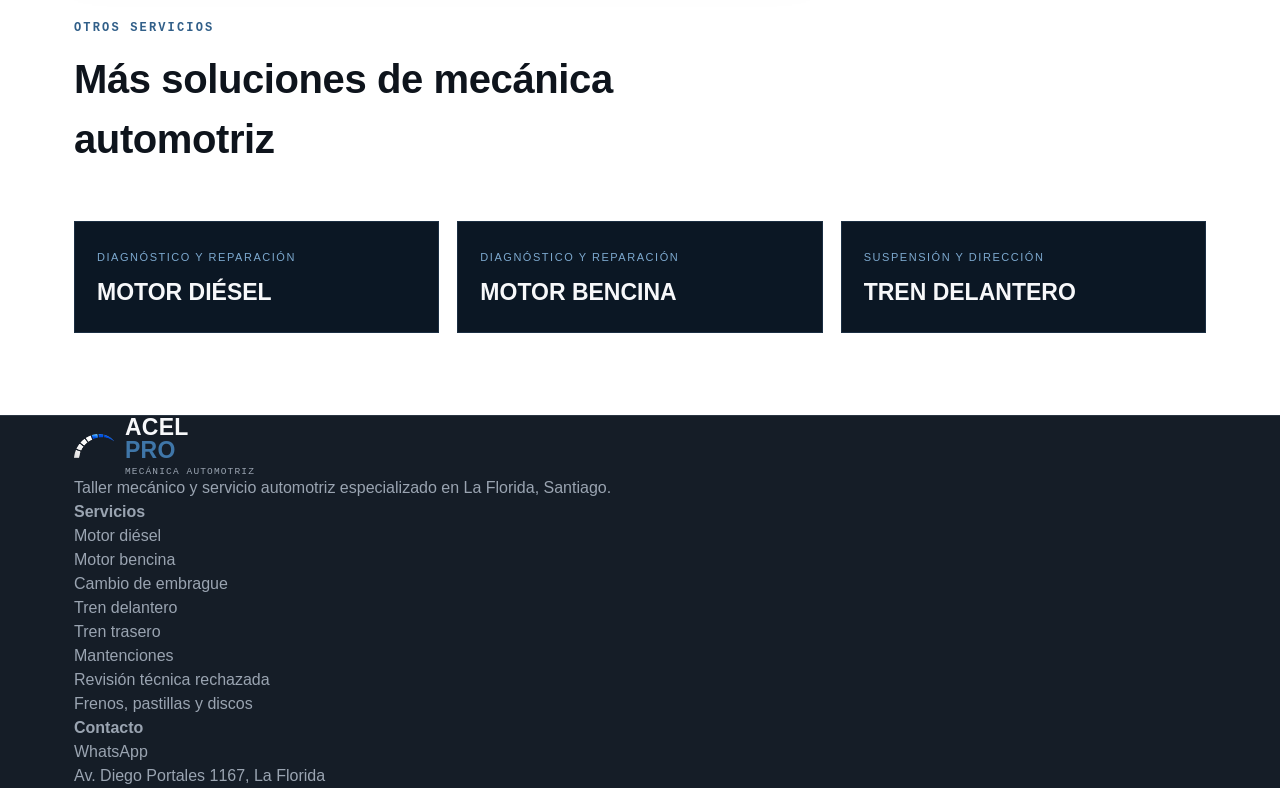
<file: servicios/cambio-embrague.html>
<!DOCTYPE html>
<html lang="es-CL">
<head>
  <!-- Google Tag Manager -->
<script>(function(w,d,s,l,i){w[l]=w[l]||[];w[l].push({'gtm.start':
new Date().getTime(),event:'gtm.js'});var f=d.getElementsByTagName(s)[0],
j=d.createElement(s),dl=l!='dataLayer'?'&l='+l:'';j.async=true;j.src=
'https://www.googletagmanager.com/gtm.js?id='+i+dl;f.parentNode.insertBefore(j,f);
})(window,document,'script','dataLayer','GTM-P4HSXQVT');</script>
<!-- End Google Tag Manager -->
  
  <!-- Google tag (gtag.js) -->
<script async src="https://www.googletagmanager.com/gtag/js?id=G-YD51WWJTCB"></script>
<script>
  window.dataLayer = window.dataLayer || [];
  function gtag(){dataLayer.push(arguments);}
  gtag('js', new Date());

  gtag('config', 'G-YD51WWJTCB');
</script>
<meta charset="UTF-8"><meta name="viewport" content="width=device-width, initial-scale=1.0">
<title>Cambio de Embrague en La Florida | AcelPro</title>
<meta name="description" content="Cambio y reparación de embrague en La Florida, Santiago. Revisión del sistema de embrague, diagnóstico de desgaste y reemplazo según necesidad.">
<meta name="robots" content="index, follow">
<meta name="author" content="AcelPro">
<link rel="canonical" href="https://www.acelpro.cl/servicios/cambio-embrague.html">
<meta property="og:type" content="website"><meta property="og:locale" content="es_CL"><meta property="og:site_name" content="AcelPro"><meta property="og:title" content="Cambio de Embrague en La Florida | AcelPro"><meta property="og:description" content="Cambio y reparación de embrague en La Florida, Santiago. Revisión del sistema de embrague, diagnóstico de desgaste y reemplazo según necesidad."><meta property="og:url" content="https://www.acelpro.cl/servicios/cambio-embrague.html"><meta property="og:image" content="https://www.acelpro.cl/assets/acelpro-icon-square.png">
<link rel="icon" type="image/png" href="../assets/acelpro-icon-square.png"><link rel="stylesheet" href="../css/styles.css"><link rel="stylesheet" href="../css/service-pages.css">
<script type="application/ld+json">{"@context": "https://schema.org", "@type": "Service", "name": "Cambio de embrague en La Florida", "serviceType": "Cambio de embrague en La Florida", "provider": {"@type": "AutoRepair", "name": "AcelPro", "url": "https://www.acelpro.cl/", "telephone": "+56984149003", "address": {"@type": "PostalAddress", "streetAddress": "Diego Portales 1167", "addressLocality": "La Florida", "addressRegion": "Región Metropolitana", "addressCountry": "CL"}}, "areaServed": [{"@type": "City", "name": "La Florida"}, {"@type": "City", "name": "Santiago"}], "url": "https://www.acelpro.cl/servicios/cambio-embrague.html"}</script>
<script type="application/ld+json">{"@context": "https://schema.org", "@type": "FAQPage", "mainEntity": [{"@type": "Question", "name": "¿Cómo saber si mi embrague necesita cambio?", "acceptedAnswer": {"@type": "Answer", "text": "Patinamiento, dificultad para cambiar marchas, vibraciones, ruidos o un pedal con comportamiento anormal pueden indicar desgaste. Se debe confirmar mediante revisión."}}, {"@type": "Question", "name": "¿Cambian el kit completo de embrague?", "acceptedAnswer": {"@type": "Answer", "text": "La solución depende del diagnóstico y del estado de los componentes. Te indicamos qué piezas requieren reemplazo antes de realizar el trabajo."}}]}</script>
</head>
<body class="service-page">
  <!-- Google Tag Manager (noscript) -->
<noscript><iframe src="https://www.googletagmanager.com/ns.html?id=GTM-P4HSXQVT"
height="0" width="0" style="display:none;visibility:hidden"></iframe></noscript>
<!-- End Google Tag Manager (noscript) -->
  
<div class="scroll-progress" id="scrollProgress"></div>
<header>
  <div class="container nav">
    <div class="brand-wrap">
      <a href="../index.html" class="brand" aria-label="AcelPro - Taller mecánico y servicio automotriz">
        <img class="brand-icon" src="../assets/acelpro-icon.png" alt="" loading="eager" decoding="async" aria-hidden="true">
        <span class="brand-text">ACEL<em>PRO</em><small>Mecánica automotriz</small></span>
      </a>
      <a class="header-location" href="https://www.google.com/maps/search/?api=1&query=Av.%20Diego%20Portales%201167%2C%20La%20Florida%2C%20Santiago" target="_blank" rel="noopener noreferrer">
        <svg viewBox="0 0 24 24" fill="none" width="18" height="18" aria-hidden="true"><path d="M20 10.5c0 5-8 11-8 11s-8-6-8-11a8 8 0 1 1 16 0Z" stroke="currentColor" stroke-width="1.8"/><circle cx="12" cy="10.5" r="2.6" stroke="currentColor" stroke-width="1.8"/></svg>
        <span>AV. Diego Portales 1167, La Florida</span>
      </a>
    </div>
    <nav class="nav-links">
      <a href="../index.html#servicios">Servicios</a>
      <a href="../index.html#porque">Por qué elegirnos</a>
      <a href="../index.html#faq">Preguntas frecuentes</a>
      <a href="../index.html#contacto">Contacto</a>
      <a href="../index.html#contacto" class="nav-links-cta">Agendar diagnóstico</a>
    </nav>
    <a class="nav-cta" href="../index.html#contacto">Agendar diagnóstico</a>
    <button class="nav-toggle" id="navToggle" aria-label="Abrir menú" aria-expanded="false">
      <svg class="icon-burger" viewBox="0 0 24 24" fill="none" width="26" height="26"><path d="M3 6h18M3 12h18M3 18h18" stroke="currentColor" stroke-width="2" stroke-linecap="round"/></svg>
      <svg class="icon-close" viewBox="0 0 24 24" fill="none" width="26" height="26"><path d="M6 6l12 12M18 6 6 18" stroke="currentColor" stroke-width="2" stroke-linecap="round"/></svg>
    </button>
  </div>
</header>
<main>
<section class="service-hero">
<img class="service-hero-bg" src="../assets/distribucion-motor.jpg" alt="Servicio de cambio de embrague en la florida" loading="eager">
<div class="service-hero-content container" data-service-reveal>
<div class="service-breadcrumb"><a href="../index.html">AcelPro</a> / <span>EMBRAGUE · TRANSMISIÓN</span></div>
<h1>Cambio de embrague <span class="mark">en La Florida</span></h1>
<p class="service-lead">Revisamos el sistema de embrague y sus componentes para determinar desgaste, fallas o necesidad de reemplazo. Trabajo transparente y presupuesto antes de intervenir.</p>
<div class="service-actions"><a class="btn btn-primary" href="https://wa.me/56984149003?text=Hola%2C%20quiero%20consultar%20por%20Cambio%20de%20embrague%20en%20La%20Florida" target="_blank" rel="noopener noreferrer">Consultar por WhatsApp</a><a class="btn btn-ghost" href="../index.html#contacto">Agendar diagnóstico</a></div>
</div></section>
<section class="service-main">
<div class="container service-grid">
<article class="service-panel" data-service-reveal><div class="eyebrow">SERVICIO ACELPRO</div><h2>¿Qué hacemos?</h2><p>Revisamos el sistema de embrague y sus componentes para determinar desgaste, fallas o necesidad de reemplazo. Trabajo transparente y presupuesto antes de intervenir. En AcelPro trabajamos con diagnóstico previo y una explicación clara de las alternativas de servicio para tu vehículo.</p><ul class="service-list"><li>Diagnóstico de embrague y síntomas de desgaste</li><li>Revisión del sistema de accionamiento</li><li>Reemplazo del kit de embrague según vehículo</li><li>Evaluación de volante y componentes asociados</li></ul>
<div class="service-faq"><div class="eyebrow">PREGUNTAS FRECUENTES</div><details><summary>¿Cómo saber si mi embrague necesita cambio?</summary><p>Patinamiento, dificultad para cambiar marchas, vibraciones, ruidos o un pedal con comportamiento anormal pueden indicar desgaste. Se debe confirmar mediante revisión.</p></details><details><summary>¿Cambian el kit completo de embrague?</summary><p>La solución depende del diagnóstico y del estado de los componentes. Te indicamos qué piezas requieren reemplazo antes de realizar el trabajo.</p></details></div></article>
<aside class="service-panel service-side" data-service-reveal><div class="eyebrow">LA FLORIDA · SANTIAGO</div><h3>Agenda tu revisión</h3><p>Cuéntanos qué vehículo tienes, qué síntomas presenta y qué servicio necesitas. Te orientamos por WhatsApp.</p><a class="btn btn-primary" href="https://wa.me/56984149003?text=Hola%2C%20quiero%20agendar%20una%20revisi%C3%B3n%20en%20AcelPro" target="_blank" rel="noopener noreferrer">Hablar por WhatsApp</a><a class="btn btn-ghost" href="../index.html#contacto">Formulario de contacto</a></aside>
</div></section>
<section class="service-next"><div class="container"><div class="section-head" data-service-reveal><div class="eyebrow">OTROS SERVICIOS</div><h2>Más soluciones de mecánica automotriz</h2></div><div class="service-next-grid"><a class="service-next-card" href="reparacion-motor-diesel.html" data-page-transition><span>Diagnóstico y reparación</span><strong>Motor diésel</strong></a><a class="service-next-card" href="reparacion-motor-bencina.html" data-page-transition><span>Diagnóstico y reparación</span><strong>Motor bencina</strong></a><a class="service-next-card" href="tren-delantero.html" data-page-transition><span>Suspensión y dirección</span><strong>Tren delantero</strong></a></div></div></section>
</main>
<footer>
  <div class="container footer-grid">
    <div>
      <a href="../index.html" class="brand footer-brand-logo"><img class="brand-icon" src="../assets/acelpro-icon.png" alt="AcelPro"><span class="brand-text">ACEL<em>PRO</em><small>Mecánica automotriz</small></span></a>
      <p class="footer-note">Taller mecánico y servicio automotriz especializado en La Florida, Santiago.</p>
    </div>
    <div><h4>Servicios</h4><ul><li><a href="reparacion-motor-diesel.html">Motor diésel</a></li><li><a href="reparacion-motor-bencina.html">Motor bencina</a></li><li><a href="cambio-embrague.html">Cambio de embrague</a></li><li><a href="tren-delantero.html">Tren delantero</a></li><li><a href="tren-trasero.html">Tren trasero</a></li><li><a href="mantencion-afinamiento-cambio-aceite.html">Mantenciones</a></li><li><a href="revision-tecnica-rechazada.html">Revisión técnica rechazada</a></li>
      <li><a href="frenos-pastillas-discos-caliper.html">Frenos, pastillas y discos</a></li></ul></div>
    <div><h4>Contacto</h4><ul><li><a href="https://wa.me/56984149003" target="_blank" rel="noopener noreferrer">WhatsApp</a></li><li><a href="https://www.google.com/maps/search/?api=1&query=Av.%20Diego%20Portales%201167%2C%20La%20Florida%2C%20Santiago" target="_blank" rel="noopener noreferrer">Av. Diego Portales 1167, La Florida</a></li></ul></div>
  </div>
</footer>
<script src="../js/service-pages.js"></script>
</body></html>
</file>
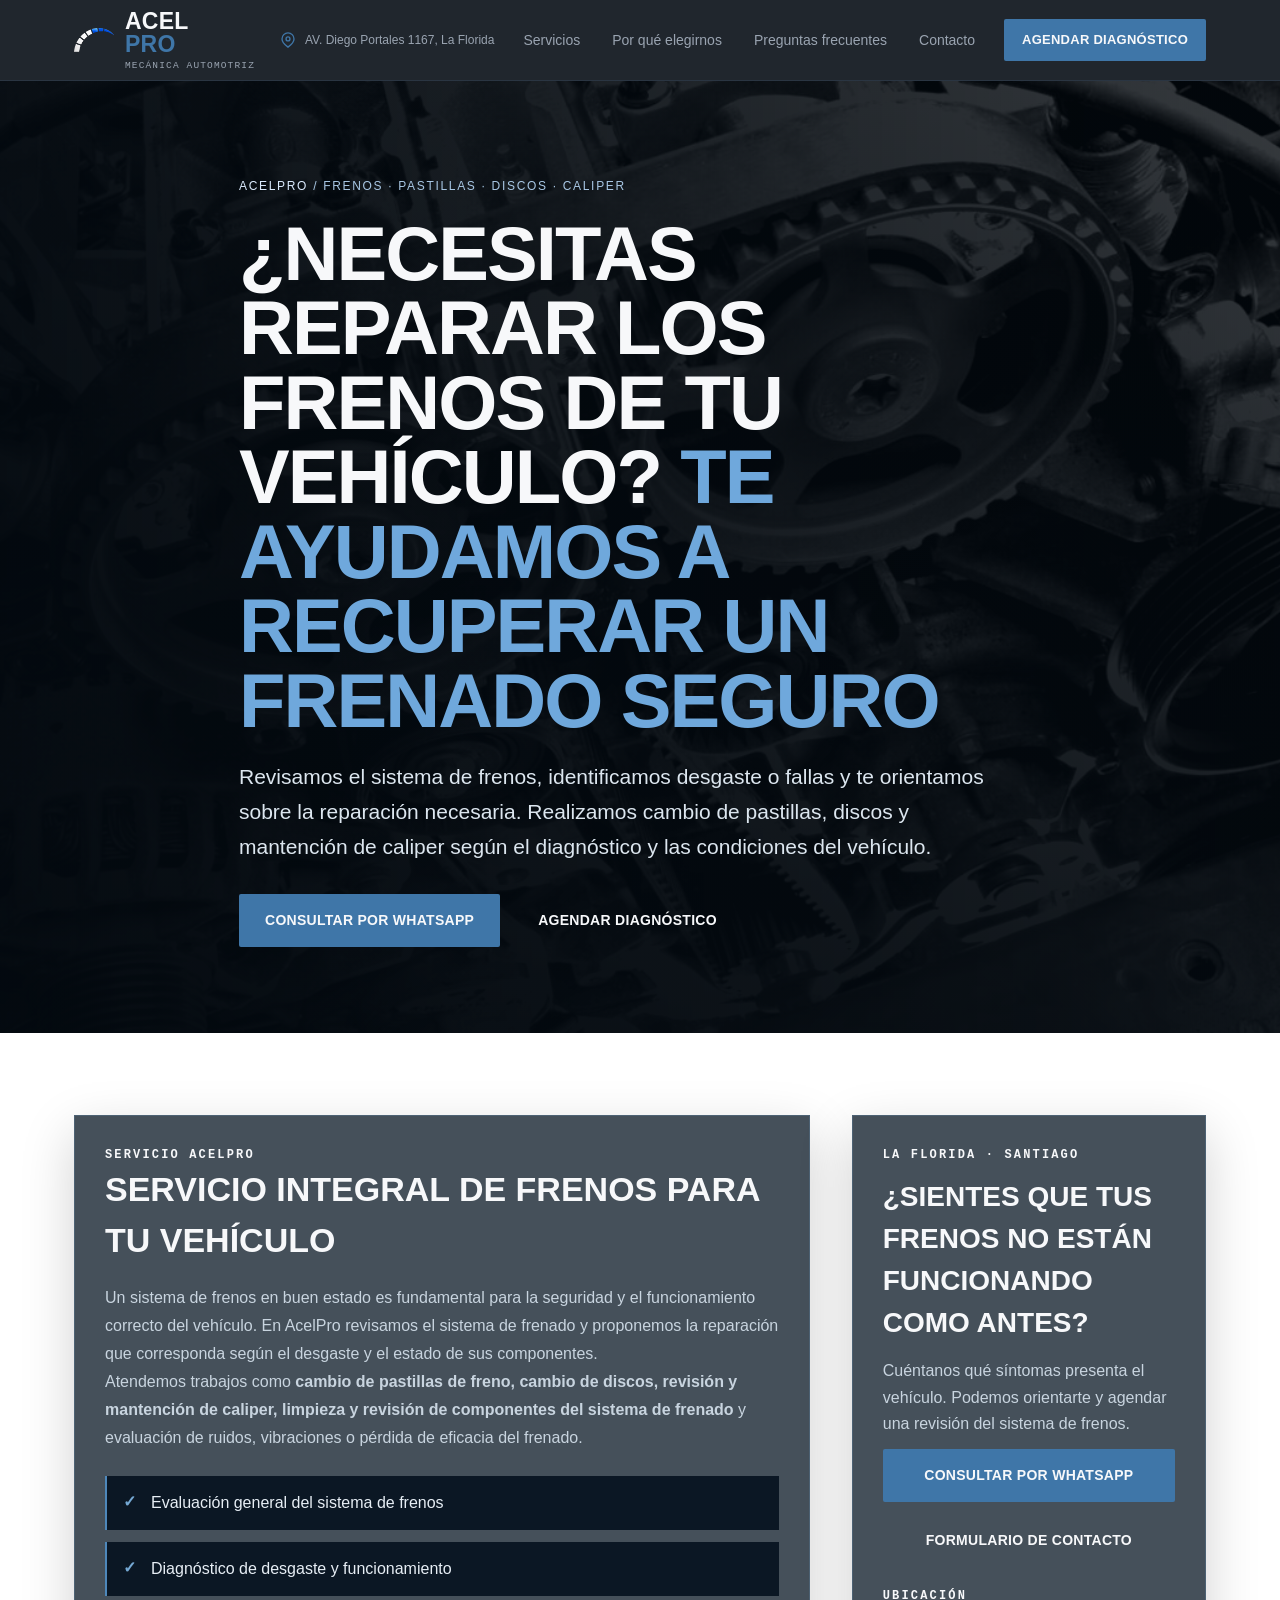
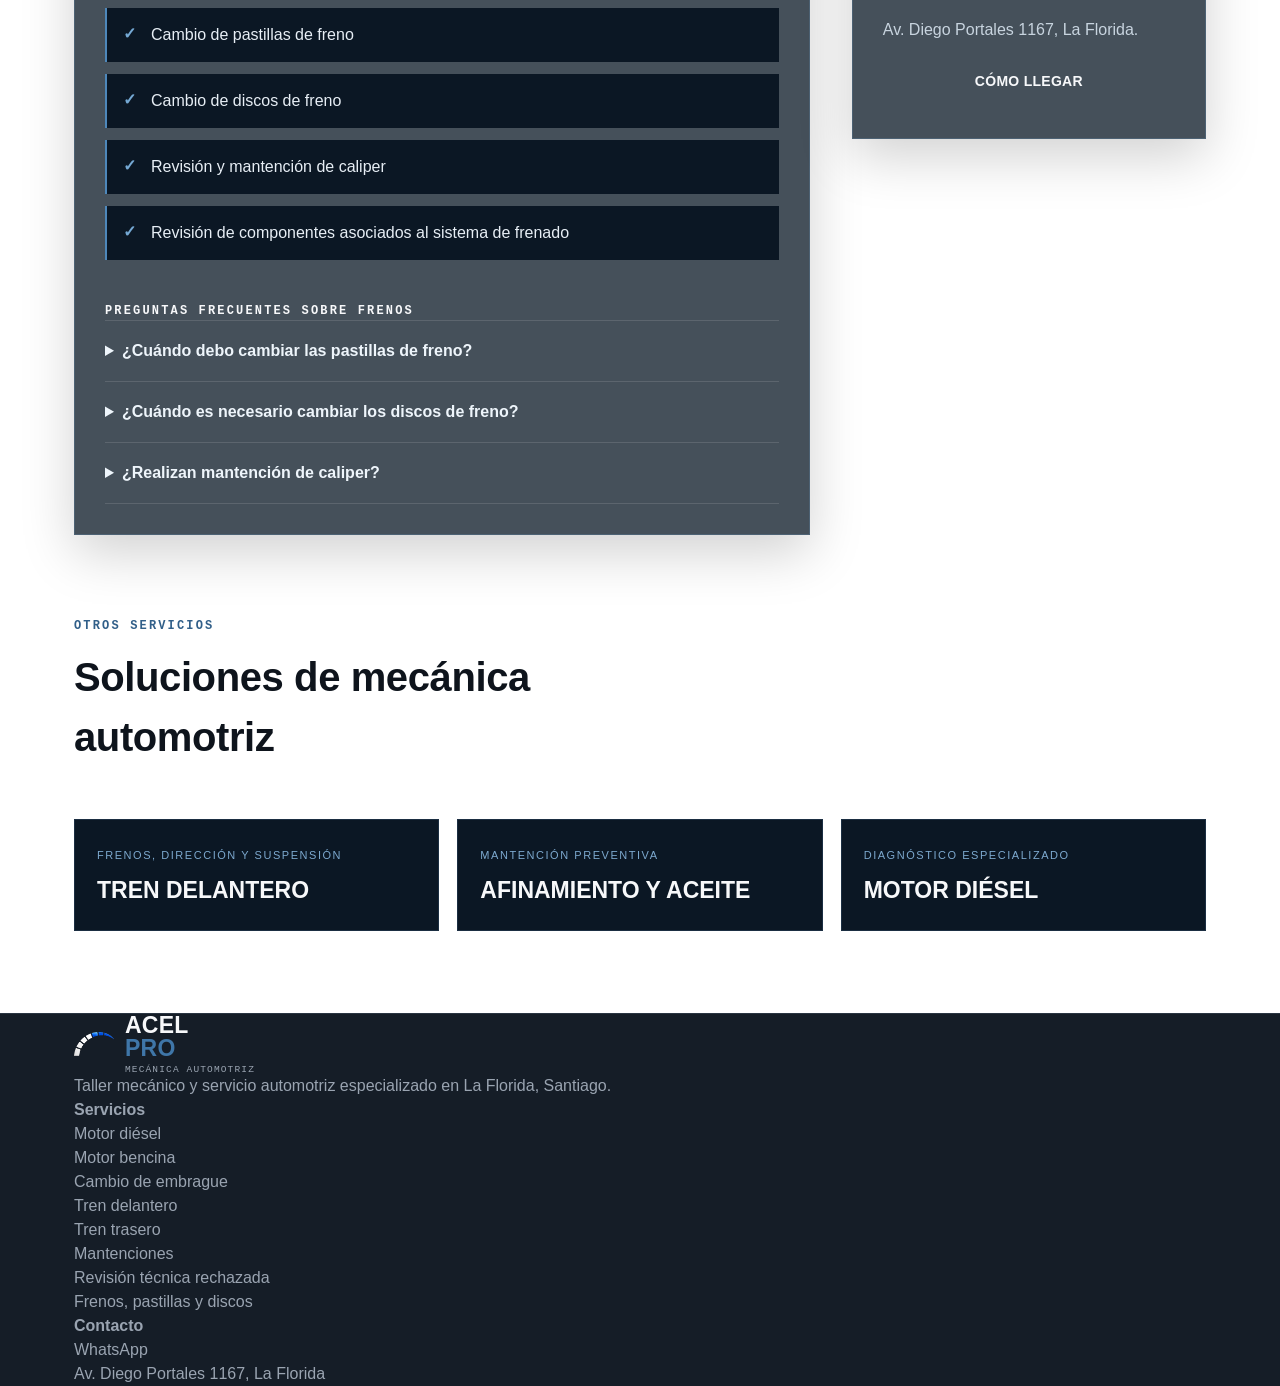
<file: servicios/frenos-pastillas-discos-caliper.html>
<!DOCTYPE html>
<html lang="es-CL">
<head>
  <!-- Google Tag Manager -->
<script>(function(w,d,s,l,i){w[l]=w[l]||[];w[l].push({'gtm.start':
new Date().getTime(),event:'gtm.js'});var f=d.getElementsByTagName(s)[0],
j=d.createElement(s),dl=l!='dataLayer'?'&l='+l:'';j.async=true;j.src=
'https://www.googletagmanager.com/gtm.js?id='+i+dl;f.parentNode.insertBefore(j,f);
})(window,document,'script','dataLayer','GTM-P4HSXQVT');</script>
<!-- End Google Tag Manager -->
  
  <!-- Google tag (gtag.js) -->
<script async src="https://www.googletagmanager.com/gtag/js?id=G-YD51WWJTCB"></script>
<script>
  window.dataLayer = window.dataLayer || [];
  function gtag(){dataLayer.push(arguments);}
  gtag('js', new Date());

  gtag('config', 'G-YD51WWJTCB');
</script>
<meta charset="UTF-8">
<meta name="viewport" content="width=device-width, initial-scale=1.0">
<title>Servicio de Frenos en La Florida | Pastillas, Discos y Caliper | AcelPro</title>
<meta name="description" content="Servicio de frenos en La Florida: cambio de pastillas y discos, revisión y mantención de caliper, diagnóstico de frenos y reparación del sistema de frenado. AcelPro, taller mecánico.">
<meta name="keywords" content="frenos La Florida, servicio de frenos La Florida, cambio de pastillas de freno La Florida, cambio de discos de freno La Florida, mantención de caliper La Florida, reparación de frenos, revisión sistema de frenos, taller mecánico La Florida, mecánica automotriz La Florida">
<meta name="robots" content="index, follow">
<meta name="author" content="AcelPro">
<link rel="canonical" href="https://www.acelpro.cl/servicios/frenos-pastillas-discos-caliper.html">
<meta property="og:type" content="website">
<meta property="og:locale" content="es_CL">
<meta property="og:site_name" content="AcelPro">
<meta property="og:title" content="Servicio de Frenos en La Florida | Pastillas, Discos y Caliper | AcelPro">
<meta property="og:description" content="Tu vehículo fue rechazado en la revisión técnica. En AcelPro diagnosticamos y reparamos las fallas para ayudarte a dejarlo en condiciones de volver a presentarlo.">
<meta property="og:url" content="https://www.acelpro.cl/servicios/frenos-pastillas-discos-caliper.html">
<meta property="og:image" content="https://www.acelpro.cl/assets/acelpro-icon-square.png">
<link rel="icon" type="image/png" href="../assets/acelpro-icon-square.png">
<link rel="stylesheet" href="../css/styles.css">
<link rel="stylesheet" href="../css/service-pages.css">
<script type="application/ld+json">
{
  "@context":"https://schema.org",
  "@type":"Service",
  "name":"Servicio de frenos y sistema de frenado",
  "serviceType":"Servicio de frenos, pastillas, discos y caliper",
  "description":"Revisión, diagnóstico y reparación del sistema de frenos, incluyendo cambio de pastillas, discos y mantención de caliper según el estado del vehículo.",
  "provider":{
    "@type":"AutoRepair",
    "name":"AcelPro",
    "url":"https://www.acelpro.cl/",
    "telephone":"+56984149003",
    "address":{
      "@type":"PostalAddress",
      "streetAddress":"Diego Portales 1167",
      "addressLocality":"La Florida",
      "addressRegion":"Región Metropolitana",
      "addressCountry":"CL"
    }
  },
  "areaServed":[
    {"@type":"City","name":"La Florida"},
    {"@type":"City","name":"Santiago"}
  ],
  "url":"https://www.acelpro.cl/servicios/frenos-pastillas-discos-caliper.html"
}
</script>
<script type="application/ld+json">
{
  "@context":"https://schema.org",
  "@type":"FAQPage",
  "mainEntity":[
    {
      "@type":"Question",
      "name":"¿Qué hago si mi vehículo fue rechazado en la revisión técnica?",
      "acceptedAnswer":{"@type":"Answer","text":"Primero revisa el informe de rechazo para identificar las observaciones. En AcelPro podemos evaluar las fallas indicadas, diagnosticar su causa y realizar las reparaciones necesarias antes de que vuelvas a presentar el vehículo."}
    },
    {
      "@type":"Question",
      "name":"¿Pueden revisar las fallas que aparecen en el informe de revisión técnica?",
      "acceptedAnswer":{"@type":"Answer","text":"Sí. Podemos evaluar y reparar, según corresponda, fallas relacionadas con frenos, suspensión, dirección, neumáticos, luces, emisiones, escape, motor y otros sistemas mecánicos que requieran atención."}
    },
    {
      "@type":"Question",
      "name":"¿AcelPro puede garantizar que mi vehículo aprobará la revisión técnica?",
      "acceptedAnswer":{"@type":"Answer","text":"No podemos garantizar el resultado de una inspección realizada por una planta de revisión técnica. Nuestro servicio consiste en diagnosticar y reparar las fallas de nuestro alcance para dejar el vehículo en mejores condiciones antes de volver a presentarlo."}
    }
  ]
}
</script>
</head>
<body class="service-page">
  <!-- Google Tag Manager (noscript) -->
<noscript><iframe src="https://www.googletagmanager.com/ns.html?id=GTM-P4HSXQVT"
height="0" width="0" style="display:none;visibility:hidden"></iframe></noscript>
<!-- End Google Tag Manager (noscript) -->
  
<div class="scroll-progress" id="scrollProgress"></div>
<header>
  <div class="container nav">
    <div class="brand-wrap">
      <a href="../index.html" class="brand" aria-label="AcelPro - Taller mecánico y servicio automotriz">
        <img class="brand-icon" src="../assets/acelpro-icon.png" alt="" loading="eager" decoding="async" aria-hidden="true">
        <span class="brand-text">ACEL<em>PRO</em><small>Mecánica automotriz</small></span>
      </a>
      <a class="header-location" href="https://www.google.com/maps/search/?api=1&query=Av.%20Diego%20Portales%201167%2C%20La%20Florida%2C%20Santiago" target="_blank" rel="noopener noreferrer">
        <svg viewBox="0 0 24 24" fill="none" width="18" height="18" aria-hidden="true"><path d="M20 10.5c0 5-8 11-8 11s-8-6-8-11a8 8 0 1 1 16 0Z" stroke="currentColor" stroke-width="1.8"/><circle cx="12" cy="10.5" r="2.6" stroke="currentColor" stroke-width="1.8"/></svg>
        <span>AV. Diego Portales 1167, La Florida</span>
      </a>
    </div>
    <nav class="nav-links">
      <a href="../index.html#servicios">Servicios</a>
      <a href="../index.html#porque">Por qué elegirnos</a>
      <a href="../index.html#faq">Preguntas frecuentes</a>
      <a href="../index.html#contacto">Contacto</a>
      <a href="../index.html#contacto" class="nav-links-cta">Agendar diagnóstico</a>
    </nav>
    <a class="nav-cta" href="../index.html#contacto">Agendar diagnóstico</a>
    <button class="nav-toggle" id="navToggle" aria-label="Abrir menú" aria-expanded="false">
      <svg class="icon-burger" viewBox="0 0 24 24" fill="none" width="26" height="26"><path d="M3 6h18M3 12h18M3 18h18" stroke="currentColor" stroke-width="2" stroke-linecap="round"/></svg>
      <svg class="icon-close" viewBox="0 0 24 24" fill="none" width="26" height="26"><path d="M6 6l12 12M18 6 6 18" stroke="currentColor" stroke-width="2" stroke-linecap="round"/></svg>
    </button>
  </div>
</header>

<main>
<section class="service-hero">
  <img class="service-hero-bg" src="../assets/distribucion-motor.jpg" alt="Servicio de frenos y sistema de frenado en La Florida" loading="eager">
  <div class="service-hero-content container" data-service-reveal>
    <div class="service-breadcrumb"><a href="../index.html">AcelPro</a> / <span>FRENOS · PASTILLAS · DISCOS · CALIPER</span></div>
    <h1>¿Necesitas reparar los frenos de tu vehículo? <span class="mark">Te ayudamos a recuperar un frenado seguro</span></h1>
    <p class="service-lead">Revisamos el sistema de frenos, identificamos desgaste o fallas y te orientamos sobre la reparación necesaria. Realizamos cambio de pastillas, discos y mantención de caliper según el diagnóstico y las condiciones del vehículo.</p>
    <div class="service-actions">
      <a class="btn btn-primary" href="https://wa.me/56984149003?text=Hola%2C%20quiero%20consultar%20por%20servicio%20de%20frenos%2C%20pastillas%2C%20discos%20y%20caliper" target="_blank" rel="noopener noreferrer">Consultar por WhatsApp</a>
      <a class="btn btn-ghost" href="../index.html#contacto">Agendar diagnóstico</a>
    </div>
  </div>
</section>

<section class="service-main">
  <div class="container service-grid">
    <article class="service-panel" data-service-reveal>
      <div class="eyebrow">SERVICIO ACELPRO</div>
      <h2>Servicio integral de frenos para tu vehículo</h2>
      <p>Un sistema de frenos en buen estado es fundamental para la seguridad y el funcionamiento correcto del vehículo. En AcelPro revisamos el sistema de frenado y proponemos la reparación que corresponda según el desgaste y el estado de sus componentes.</p>
      <p>Atendemos trabajos como <strong>cambio de pastillas de freno, cambio de discos, revisión y mantención de caliper, limpieza y revisión de componentes del sistema de frenado</strong> y evaluación de ruidos, vibraciones o pérdida de eficacia del frenado.</p>
      <ul class="service-list">
        <li>Evaluación general del sistema de frenos</li>
        <li>Diagnóstico de desgaste y funcionamiento</li>
        <li>Cambio de pastillas de freno</li>
        <li>Cambio de discos de freno</li>
        <li>Revisión y mantención de caliper</li>
        <li>Revisión de componentes asociados al sistema de frenado</li>
      </ul>

      <div class="service-faq">
        <div class="eyebrow">PREGUNTAS FRECUENTES SOBRE FRENOS</div>
        <details>
          <summary>¿Cuándo debo cambiar las pastillas de freno?</summary>
          <p>Depende del desgaste y del tipo de conducción. Si escuchas chirridos, notas menor capacidad de frenado, vibraciones o el material de fricción está próximo al límite, conviene realizar una revisión.</p>
        </details>
        <details>
          <summary>¿Cuándo es necesario cambiar los discos de freno?</summary>
          <p>Los discos se evalúan por desgaste, espesor, deformación y estado de la superficie. Si están fuera de especificación o presentan daños, puede ser necesario reemplazarlos.</p>
        </details>
        <details>
          <summary>¿Realizan mantención de caliper?</summary>
          <p>Sí. Podemos revisar el estado del caliper y sus componentes, detectar problemas de funcionamiento y realizar la mantención o reparación que corresponda según el diagnóstico.</p>
        </details>
      </div>
    </article>

    <aside class="service-panel service-side" data-service-reveal>
      <div class="eyebrow">LA FLORIDA · SANTIAGO</div>
      <h3>¿Sientes que tus frenos no están funcionando como antes?</h3>
      <p>Cuéntanos qué síntomas presenta el vehículo. Podemos orientarte y agendar una revisión del sistema de frenos.</p>
      <a class="btn btn-primary" href="https://wa.me/56984149003?text=Hola%2C%20quiero%20agendar%20una%20revisi%C3%B3n%20de%20frenos" target="_blank" rel="noopener noreferrer">Consultar por WhatsApp</a>
      <a class="btn btn-ghost" href="../index.html#contacto">Formulario de contacto</a>
      <div style="margin-top:1.2rem">
        <div class="eyebrow">UBICACIÓN</div>
        <p>Av. Diego Portales 1167, La Florida.</p>
        <a class="btn btn-ghost" href="https://www.google.com/maps/search/?api=1&query=Av.%20Diego%20Portales%201167%2C%20La%20Florida%2C%20Santiago" target="_blank" rel="noopener noreferrer">Cómo llegar</a>
      </div>
    </aside>
  </div>
</section>

<section class="service-next">
  <div class="container">
    <div class="section-head" data-service-reveal>
      <div class="eyebrow">OTROS SERVICIOS</div>
      <h2>Soluciones de mecánica automotriz</h2>
    </div>
    <div class="service-next-grid">
      <a class="service-next-card" href="tren-delantero.html" data-page-transition><span>Frenos, dirección y suspensión</span><strong>Tren delantero</strong></a>
      <a class="service-next-card" href="mantencion-afinamiento-cambio-aceite.html" data-page-transition><span>Mantención preventiva</span><strong>Afinamiento y aceite</strong></a>
      <a class="service-next-card" href="reparacion-motor-diesel.html" data-page-transition><span>Diagnóstico especializado</span><strong>Motor diésel</strong></a>
    </div>
  </div>
</section>
</main>

<footer>
  <div class="container footer-grid">
    <div>
      <a href="../index.html" class="brand footer-brand-logo"><img class="brand-icon" src="../assets/acelpro-icon.png" alt="AcelPro"><span class="brand-text">ACEL<em>PRO</em><small>Mecánica automotriz</small></span></a>
      <p class="footer-note">Taller mecánico y servicio automotriz especializado en La Florida, Santiago.</p>
    </div>
    <div><h4>Servicios</h4><ul>
      <li><a href="reparacion-motor-diesel.html">Motor diésel</a></li>
      <li><a href="reparacion-motor-bencina.html">Motor bencina</a></li>
      <li><a href="cambio-embrague.html">Cambio de embrague</a></li>
      <li><a href="tren-delantero.html">Tren delantero</a></li>
      <li><a href="tren-trasero.html">Tren trasero</a></li>
      <li><a href="mantencion-afinamiento-cambio-aceite.html">Mantenciones</a></li>
      <li><a href="revision-tecnica-rechazada.html">Revisión técnica rechazada</a></li>
      <li><a href="frenos-pastillas-discos-caliper.html">Frenos, pastillas y discos</a></li>
    </ul></div>
    <div><h4>Contacto</h4><ul>
      <li><a href="https://wa.me/56984149003" target="_blank" rel="noopener noreferrer">WhatsApp</a></li>
      <li><a href="https://www.google.com/maps/search/?api=1&query=Av.%20Diego%20Portales%201167%2C%20La%20Florida%2C%20Santiago" target="_blank" rel="noopener noreferrer">Av. Diego Portales 1167, La Florida</a></li>
    </ul></div>
  </div>
</footer>
<script src="../js/service-pages.js"></script>
</body>
</html>
</file>
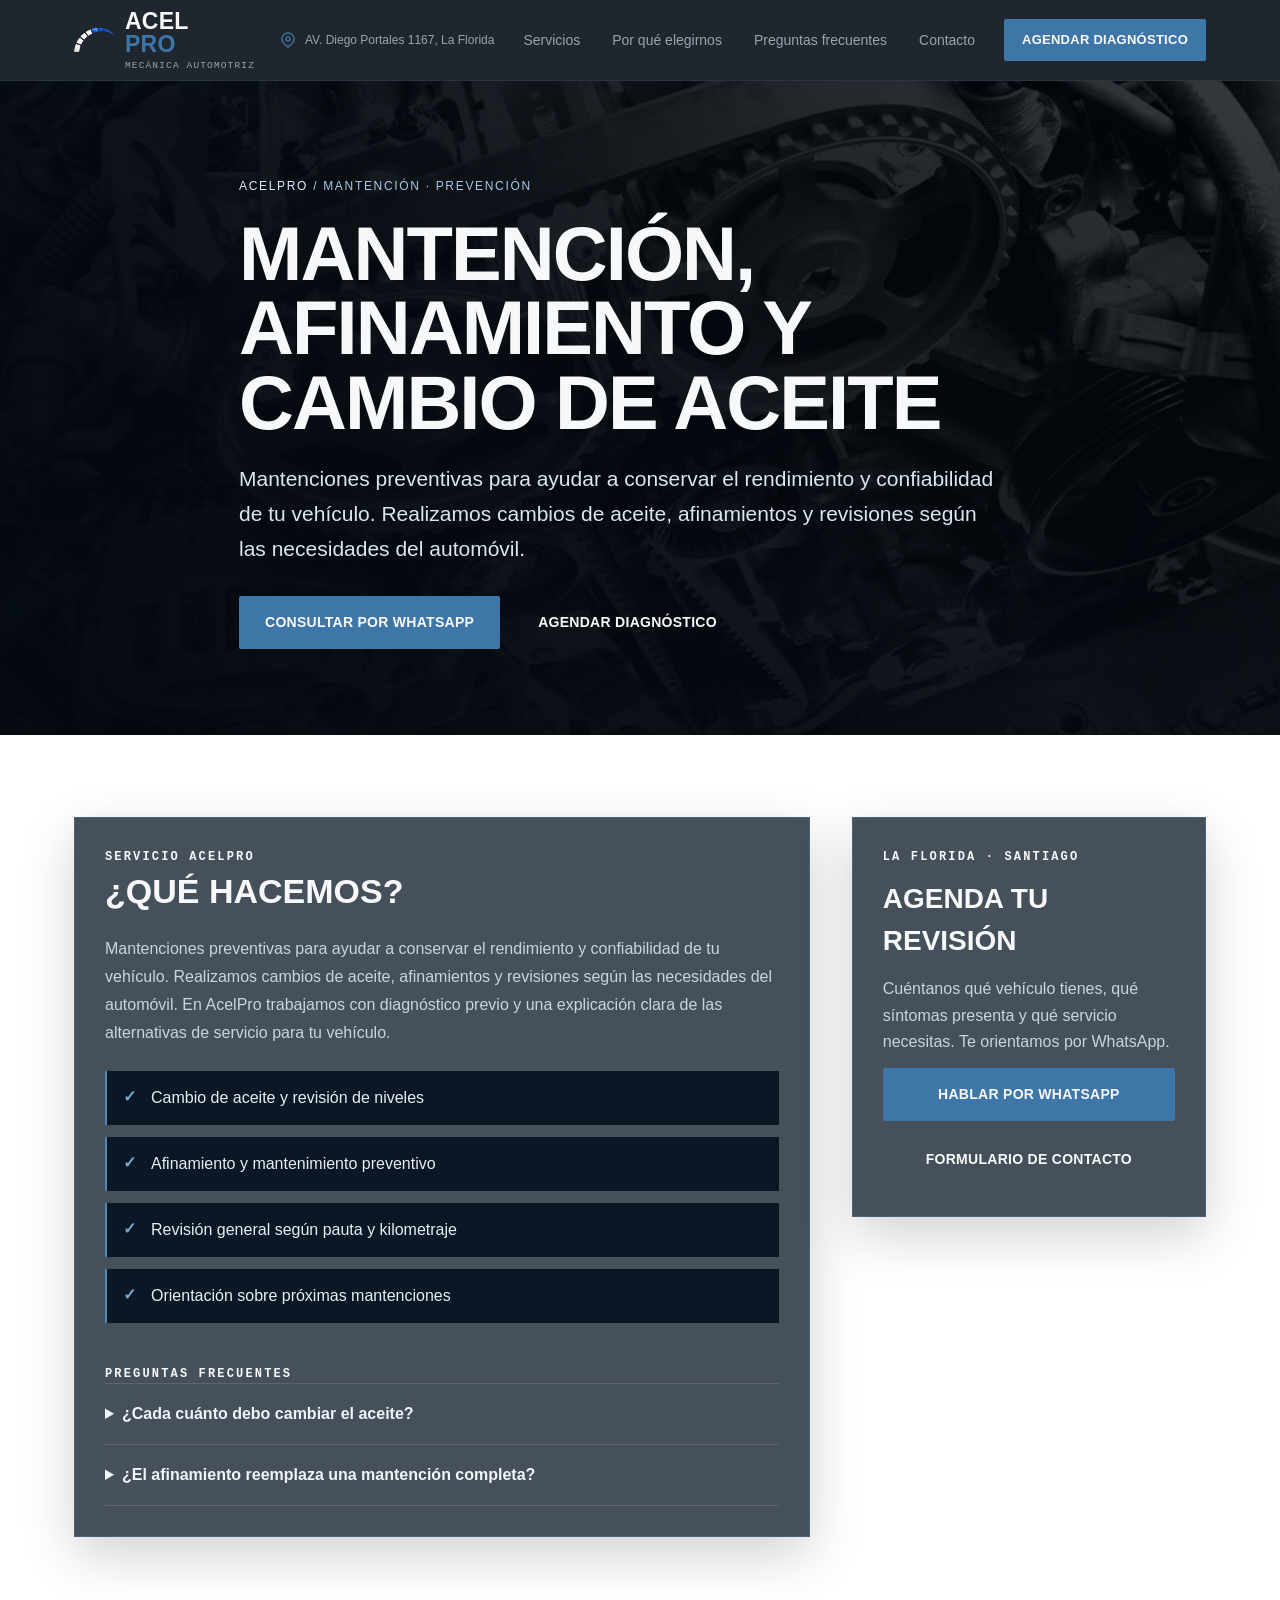
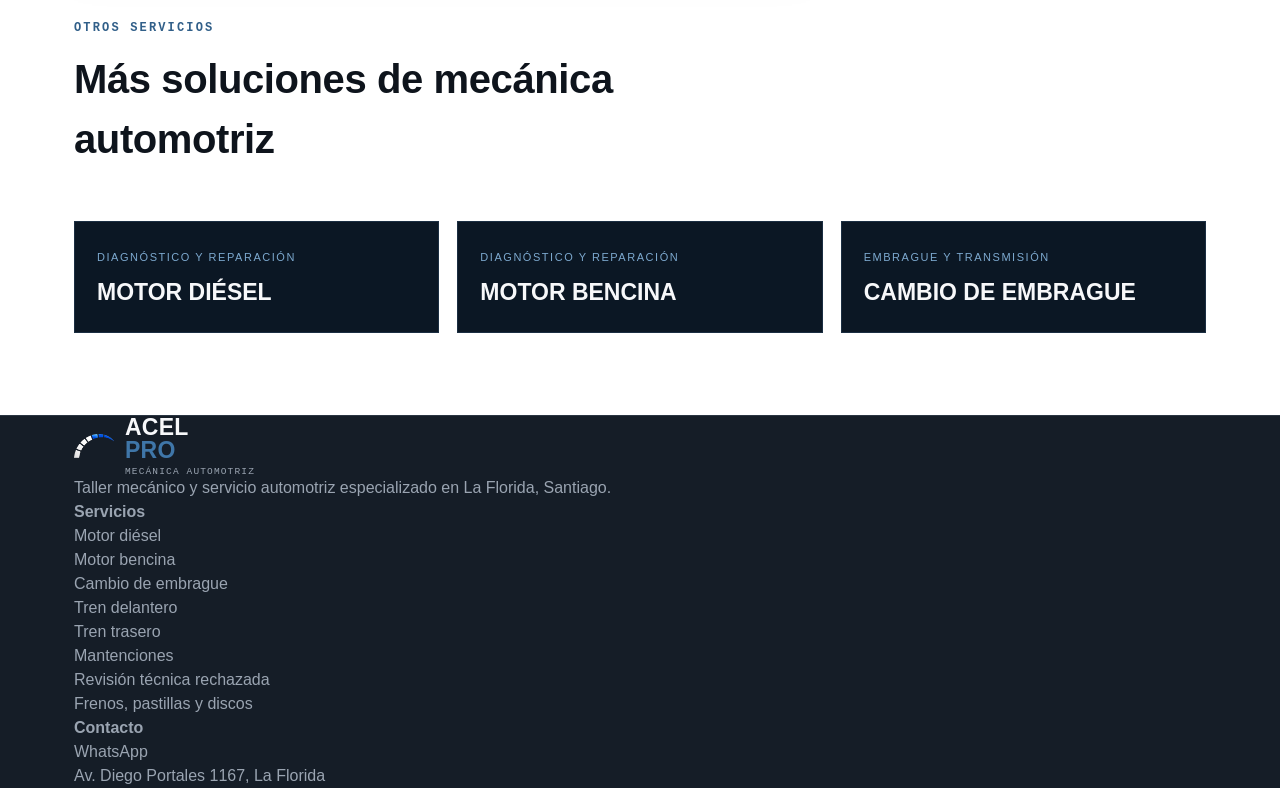
<file: servicios/mantencion-afinamiento-cambio-aceite.html>
<!DOCTYPE html>
<html lang="es-CL">
<head>
  <!-- Google Tag Manager -->
<script>(function(w,d,s,l,i){w[l]=w[l]||[];w[l].push({'gtm.start':
new Date().getTime(),event:'gtm.js'});var f=d.getElementsByTagName(s)[0],
j=d.createElement(s),dl=l!='dataLayer'?'&l='+l:'';j.async=true;j.src=
'https://www.googletagmanager.com/gtm.js?id='+i+dl;f.parentNode.insertBefore(j,f);
})(window,document,'script','dataLayer','GTM-P4HSXQVT');</script>
<!-- End Google Tag Manager -->
  
  <!-- Google tag (gtag.js) -->
<script async src="https://www.googletagmanager.com/gtag/js?id=G-YD51WWJTCB"></script>
<script>
  window.dataLayer = window.dataLayer || [];
  function gtag(){dataLayer.push(arguments);}
  gtag('js', new Date());

  gtag('config', 'G-YD51WWJTCB');
</script>
<meta charset="UTF-8"><meta name="viewport" content="width=device-width, initial-scale=1.0">
<title>Mantención, Afinamiento y Cambio de Aceite en La Florida | AcelPro</title>
<meta name="description" content="Mantención automotriz en La Florida: afinamiento, cambios de aceite y mantenimiento preventivo para vehículos diésel y bencina. Agenda con AcelPro.">
<meta name="robots" content="index, follow">
<meta name="author" content="AcelPro">
<link rel="canonical" href="https://www.acelpro.cl/servicios/mantencion-afinamiento-cambio-aceite.html">
<meta property="og:type" content="website"><meta property="og:locale" content="es_CL"><meta property="og:site_name" content="AcelPro"><meta property="og:title" content="Mantención, Afinamiento y Cambio de Aceite en La Florida | AcelPro"><meta property="og:description" content="Mantención automotriz en La Florida: afinamiento, cambios de aceite y mantenimiento preventivo para vehículos diésel y bencina. Agenda con AcelPro."><meta property="og:url" content="https://www.acelpro.cl/servicios/mantencion-afinamiento-cambio-aceite.html"><meta property="og:image" content="https://www.acelpro.cl/assets/acelpro-icon-square.png">
<link rel="icon" type="image/png" href="../assets/acelpro-icon-square.png"><link rel="stylesheet" href="../css/styles.css"><link rel="stylesheet" href="../css/service-pages.css">
<script type="application/ld+json">{"@context": "https://schema.org", "@type": "Service", "name": "Mantención, afinamiento y cambio de aceite", "serviceType": "Mantención, afinamiento y cambio de aceite", "provider": {"@type": "AutoRepair", "name": "AcelPro", "url": "https://www.acelpro.cl/", "telephone": "+56984149003", "address": {"@type": "PostalAddress", "streetAddress": "Diego Portales 1167", "addressLocality": "La Florida", "addressRegion": "Región Metropolitana", "addressCountry": "CL"}}, "areaServed": [{"@type": "City", "name": "La Florida"}, {"@type": "City", "name": "Santiago"}], "url": "https://www.acelpro.cl/servicios/mantencion-afinamiento-cambio-aceite.html"}</script>
<script type="application/ld+json">{"@context": "https://schema.org", "@type": "FAQPage", "mainEntity": [{"@type": "Question", "name": "¿Cada cuánto debo cambiar el aceite?", "acceptedAnswer": {"@type": "Answer", "text": "Depende de la marca, modelo, motor, tipo de aceite y condiciones de uso. Lo correcto es seguir la pauta del fabricante y revisar el estado del vehículo."}}, {"@type": "Question", "name": "¿El afinamiento reemplaza una mantención completa?", "acceptedAnswer": {"@type": "Answer", "text": "No necesariamente. El afinamiento es una intervención específica; la mantención preventiva puede incluir otros controles según kilometraje y pauta del vehículo."}}]}</script>
</head>
<body class="service-page">
  <!-- Google Tag Manager (noscript) -->
<noscript><iframe src="https://www.googletagmanager.com/ns.html?id=GTM-P4HSXQVT"
height="0" width="0" style="display:none;visibility:hidden"></iframe></noscript>
<!-- End Google Tag Manager (noscript) -->
<div class="scroll-progress" id="scrollProgress"></div>
<header>
  <div class="container nav">
    <div class="brand-wrap">
      <a href="../index.html" class="brand" aria-label="AcelPro - Taller mecánico y servicio automotriz">
        <img class="brand-icon" src="../assets/acelpro-icon.png" alt="" loading="eager" decoding="async" aria-hidden="true">
        <span class="brand-text">ACEL<em>PRO</em><small>Mecánica automotriz</small></span>
      </a>
      <a class="header-location" href="https://www.google.com/maps/search/?api=1&query=Av.%20Diego%20Portales%201167%2C%20La%20Florida%2C%20Santiago" target="_blank" rel="noopener noreferrer">
        <svg viewBox="0 0 24 24" fill="none" width="18" height="18" aria-hidden="true"><path d="M20 10.5c0 5-8 11-8 11s-8-6-8-11a8 8 0 1 1 16 0Z" stroke="currentColor" stroke-width="1.8"/><circle cx="12" cy="10.5" r="2.6" stroke="currentColor" stroke-width="1.8"/></svg>
        <span>AV. Diego Portales 1167, La Florida</span>
      </a>
    </div>
    <nav class="nav-links">
      <a href="../index.html#servicios">Servicios</a>
      <a href="../index.html#porque">Por qué elegirnos</a>
      <a href="../index.html#faq">Preguntas frecuentes</a>
      <a href="../index.html#contacto">Contacto</a>
      <a href="../index.html#contacto" class="nav-links-cta">Agendar diagnóstico</a>
    </nav>
    <a class="nav-cta" href="../index.html#contacto">Agendar diagnóstico</a>
    <button class="nav-toggle" id="navToggle" aria-label="Abrir menú" aria-expanded="false">
      <svg class="icon-burger" viewBox="0 0 24 24" fill="none" width="26" height="26"><path d="M3 6h18M3 12h18M3 18h18" stroke="currentColor" stroke-width="2" stroke-linecap="round"/></svg>
      <svg class="icon-close" viewBox="0 0 24 24" fill="none" width="26" height="26"><path d="M6 6l12 12M18 6 6 18" stroke="currentColor" stroke-width="2" stroke-linecap="round"/></svg>
    </button>
  </div>
</header>
<main>
<section class="service-hero">
<img class="service-hero-bg" src="../assets/distribucion-motor.jpg" alt="Servicio de mantención, afinamiento y cambio de aceite" loading="eager">
<div class="service-hero-content container" data-service-reveal>
<div class="service-breadcrumb"><a href="../index.html">AcelPro</a> / <span>MANTENCIÓN · PREVENCIÓN</span></div>
<h1>Mantención, afinamiento y cambio de aceite</h1>
<p class="service-lead">Mantenciones preventivas para ayudar a conservar el rendimiento y confiabilidad de tu vehículo. Realizamos cambios de aceite, afinamientos y revisiones según las necesidades del automóvil.</p>
<div class="service-actions"><a class="btn btn-primary" href="https://wa.me/56984149003?text=Hola%2C%20quiero%20consultar%20por%20Mantención,%20afinamiento%20y%20cambio%20de%20aceite" target="_blank" rel="noopener noreferrer">Consultar por WhatsApp</a><a class="btn btn-ghost" href="../index.html#contacto">Agendar diagnóstico</a></div>
</div></section>
<section class="service-main">
<div class="container service-grid">
<article class="service-panel" data-service-reveal><div class="eyebrow">SERVICIO ACELPRO</div><h2>¿Qué hacemos?</h2><p>Mantenciones preventivas para ayudar a conservar el rendimiento y confiabilidad de tu vehículo. Realizamos cambios de aceite, afinamientos y revisiones según las necesidades del automóvil. En AcelPro trabajamos con diagnóstico previo y una explicación clara de las alternativas de servicio para tu vehículo.</p><ul class="service-list"><li>Cambio de aceite y revisión de niveles</li><li>Afinamiento y mantenimiento preventivo</li><li>Revisión general según pauta y kilometraje</li><li>Orientación sobre próximas mantenciones</li></ul>
<div class="service-faq"><div class="eyebrow">PREGUNTAS FRECUENTES</div><details><summary>¿Cada cuánto debo cambiar el aceite?</summary><p>Depende de la marca, modelo, motor, tipo de aceite y condiciones de uso. Lo correcto es seguir la pauta del fabricante y revisar el estado del vehículo.</p></details><details><summary>¿El afinamiento reemplaza una mantención completa?</summary><p>No necesariamente. El afinamiento es una intervención específica; la mantención preventiva puede incluir otros controles según kilometraje y pauta del vehículo.</p></details></div></article>
<aside class="service-panel service-side" data-service-reveal><div class="eyebrow">LA FLORIDA · SANTIAGO</div><h3>Agenda tu revisión</h3><p>Cuéntanos qué vehículo tienes, qué síntomas presenta y qué servicio necesitas. Te orientamos por WhatsApp.</p><a class="btn btn-primary" href="https://wa.me/56984149003?text=Hola%2C%20quiero%20agendar%20una%20revisi%C3%B3n%20en%20AcelPro" target="_blank" rel="noopener noreferrer">Hablar por WhatsApp</a><a class="btn btn-ghost" href="../index.html#contacto">Formulario de contacto</a></aside>
</div></section>
<section class="service-next"><div class="container"><div class="section-head" data-service-reveal><div class="eyebrow">OTROS SERVICIOS</div><h2>Más soluciones de mecánica automotriz</h2></div><div class="service-next-grid"><a class="service-next-card" href="reparacion-motor-diesel.html" data-page-transition><span>Diagnóstico y reparación</span><strong>Motor diésel</strong></a><a class="service-next-card" href="reparacion-motor-bencina.html" data-page-transition><span>Diagnóstico y reparación</span><strong>Motor bencina</strong></a><a class="service-next-card" href="cambio-embrague.html" data-page-transition><span>Embrague y transmisión</span><strong>Cambio de embrague</strong></a></div></div></section>
</main>
<footer>
  <div class="container footer-grid">
    <div>
      <a href="../index.html" class="brand footer-brand-logo"><img class="brand-icon" src="../assets/acelpro-icon.png" alt="AcelPro"><span class="brand-text">ACEL<em>PRO</em><small>Mecánica automotriz</small></span></a>
      <p class="footer-note">Taller mecánico y servicio automotriz especializado en La Florida, Santiago.</p>
    </div>
    <div><h4>Servicios</h4><ul><li><a href="reparacion-motor-diesel.html">Motor diésel</a></li><li><a href="reparacion-motor-bencina.html">Motor bencina</a></li><li><a href="cambio-embrague.html">Cambio de embrague</a></li><li><a href="tren-delantero.html">Tren delantero</a></li><li><a href="tren-trasero.html">Tren trasero</a></li><li><a href="mantencion-afinamiento-cambio-aceite.html">Mantenciones</a></li><li><a href="revision-tecnica-rechazada.html">Revisión técnica rechazada</a></li>
      <li><a href="frenos-pastillas-discos-caliper.html">Frenos, pastillas y discos</a></li></ul></div>
    <div><h4>Contacto</h4><ul><li><a href="https://wa.me/56984149003" target="_blank" rel="noopener noreferrer">WhatsApp</a></li><li><a href="https://www.google.com/maps/search/?api=1&query=Av.%20Diego%20Portales%201167%2C%20La%20Florida%2C%20Santiago" target="_blank" rel="noopener noreferrer">Av. Diego Portales 1167, La Florida</a></li></ul></div>
  </div>
</footer>
<script src="../js/service-pages.js"></script>
</body></html>
</file>
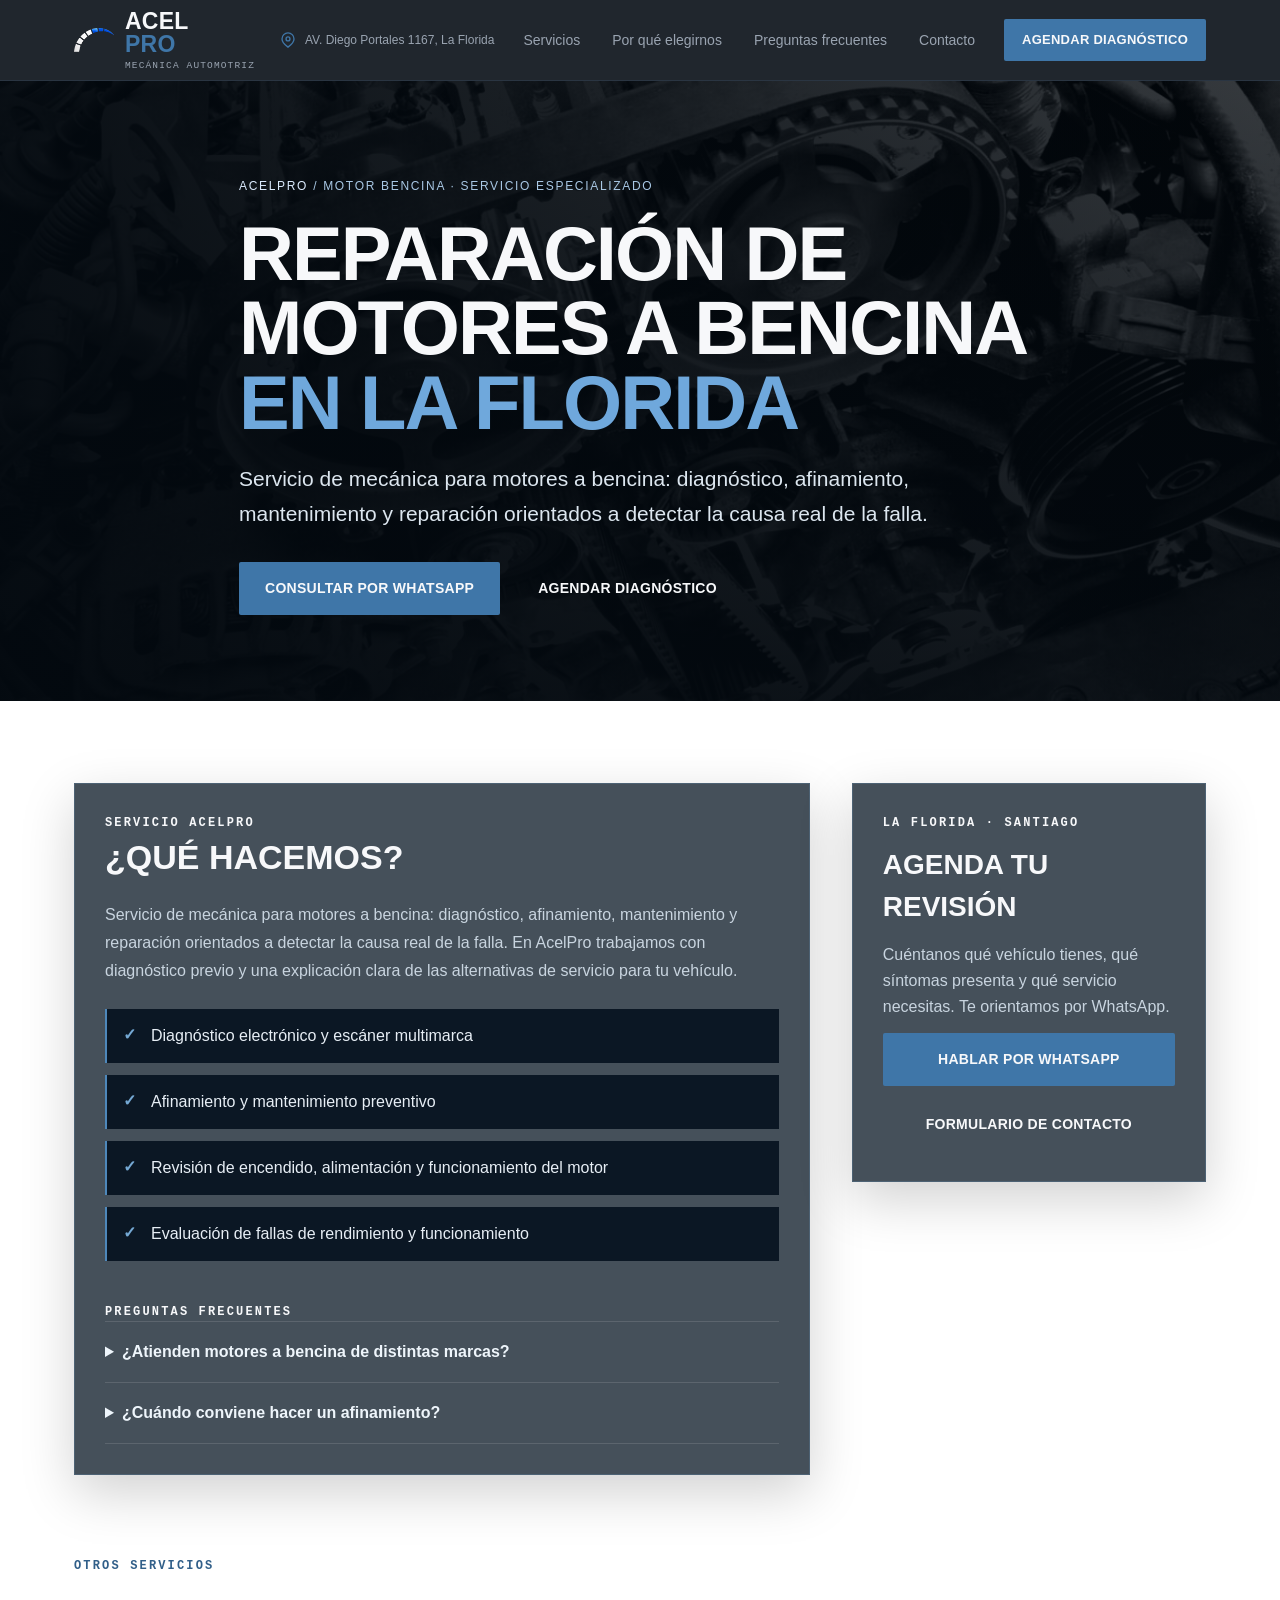
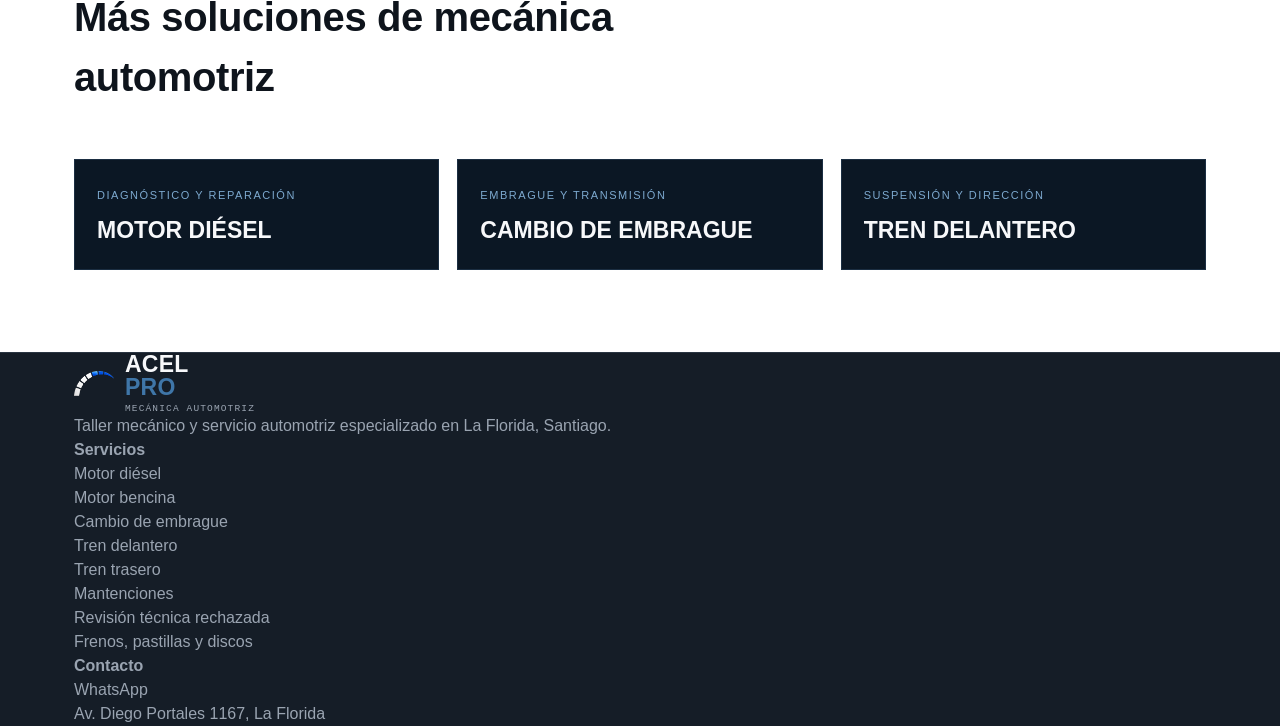
<file: servicios/reparacion-motor-bencina.html>
<!DOCTYPE html>
<html lang="es-CL">
<head>
  <!-- Google Tag Manager -->
<script>(function(w,d,s,l,i){w[l]=w[l]||[];w[l].push({'gtm.start':
new Date().getTime(),event:'gtm.js'});var f=d.getElementsByTagName(s)[0],
j=d.createElement(s),dl=l!='dataLayer'?'&l='+l:'';j.async=true;j.src=
'https://www.googletagmanager.com/gtm.js?id='+i+dl;f.parentNode.insertBefore(j,f);
})(window,document,'script','dataLayer','GTM-P4HSXQVT');</script>
<!-- End Google Tag Manager -->
  
  <!-- Google tag (gtag.js) -->
<script async src="https://www.googletagmanager.com/gtag/js?id=G-YD51WWJTCB"></script>
<script>
  window.dataLayer = window.dataLayer || [];
  function gtag(){dataLayer.push(arguments);}
  gtag('js', new Date());

  gtag('config', 'G-YD51WWJTCB');
</script>
<meta charset="UTF-8"><meta name="viewport" content="width=device-width, initial-scale=1.0">
<title>Reparación de Motor Bencina en La Florida | AcelPro</title>
<meta name="description" content="Reparación y diagnóstico de motores a bencina en La Florida, Santiago. Mantención, afinamiento y reparación de motores gasolina en AcelPro.">
<meta name="robots" content="index, follow">
<meta name="author" content="AcelPro">
<link rel="canonical" href="https://www.acelpro.cl/servicios/reparacion-motor-bencina.html">
<meta property="og:type" content="website"><meta property="og:locale" content="es_CL"><meta property="og:site_name" content="AcelPro"><meta property="og:title" content="Reparación de Motor Bencina en La Florida | AcelPro"><meta property="og:description" content="Reparación y diagnóstico de motores a bencina en La Florida, Santiago. Mantención, afinamiento y reparación de motores gasolina en AcelPro."><meta property="og:url" content="https://www.acelpro.cl/servicios/reparacion-motor-bencina.html"><meta property="og:image" content="https://www.acelpro.cl/assets/acelpro-icon-square.png">
<link rel="icon" type="image/png" href="../assets/acelpro-icon-square.png"><link rel="stylesheet" href="../css/styles.css"><link rel="stylesheet" href="../css/service-pages.css">
<script type="application/ld+json">{"@context": "https://schema.org", "@type": "Service", "name": "Reparación de motores a bencina en La Florida", "serviceType": "Reparación de motores a bencina en La Florida", "provider": {"@type": "AutoRepair", "name": "AcelPro", "url": "https://www.acelpro.cl/", "telephone": "+56984149003", "address": {"@type": "PostalAddress", "streetAddress": "Diego Portales 1167", "addressLocality": "La Florida", "addressRegion": "Región Metropolitana", "addressCountry": "CL"}}, "areaServed": [{"@type": "City", "name": "La Florida"}, {"@type": "City", "name": "Santiago"}], "url": "https://www.acelpro.cl/servicios/reparacion-motor-bencina.html"}</script>
<script type="application/ld+json">{"@context": "https://schema.org", "@type": "FAQPage", "mainEntity": [{"@type": "Question", "name": "¿Atienden motores a bencina de distintas marcas?", "acceptedAnswer": {"@type": "Answer", "text": "Realizamos diagnóstico y mantenimiento de vehículos de distintas marcas según el equipamiento y la falla presentada."}}, {"@type": "Question", "name": "¿Cuándo conviene hacer un afinamiento?", "acceptedAnswer": {"@type": "Answer", "text": "Depende del vehículo y su pauta de mantenimiento. También puede ser recomendable cuando aparecen síntomas como pérdida de rendimiento, marcha irregular o mayor consumo."}}]}</script>
</head>
<body class="service-page">
  <!-- Google Tag Manager (noscript) -->
<noscript><iframe src="https://www.googletagmanager.com/ns.html?id=GTM-P4HSXQVT"
height="0" width="0" style="display:none;visibility:hidden"></iframe></noscript>
<!-- End Google Tag Manager (noscript) -->
  
<div class="scroll-progress" id="scrollProgress"></div>
<header>
  <div class="container nav">
    <div class="brand-wrap">
      <a href="../index.html" class="brand" aria-label="AcelPro - Taller mecánico y servicio automotriz">
        <img class="brand-icon" src="../assets/acelpro-icon.png" alt="" loading="eager" decoding="async" aria-hidden="true">
        <span class="brand-text">ACEL<em>PRO</em><small>Mecánica automotriz</small></span>
      </a>
      <a class="header-location" href="https://www.google.com/maps/search/?api=1&query=Av.%20Diego%20Portales%201167%2C%20La%20Florida%2C%20Santiago" target="_blank" rel="noopener noreferrer">
        <svg viewBox="0 0 24 24" fill="none" width="18" height="18" aria-hidden="true"><path d="M20 10.5c0 5-8 11-8 11s-8-6-8-11a8 8 0 1 1 16 0Z" stroke="currentColor" stroke-width="1.8"/><circle cx="12" cy="10.5" r="2.6" stroke="currentColor" stroke-width="1.8"/></svg>
        <span>AV. Diego Portales 1167, La Florida</span>
      </a>
    </div>
    <nav class="nav-links">
      <a href="../index.html#servicios">Servicios</a>
      <a href="../index.html#porque">Por qué elegirnos</a>
      <a href="../index.html#faq">Preguntas frecuentes</a>
      <a href="../index.html#contacto">Contacto</a>
      <a href="../index.html#contacto" class="nav-links-cta">Agendar diagnóstico</a>
    </nav>
    <a class="nav-cta" href="../index.html#contacto">Agendar diagnóstico</a>
    <button class="nav-toggle" id="navToggle" aria-label="Abrir menú" aria-expanded="false">
      <svg class="icon-burger" viewBox="0 0 24 24" fill="none" width="26" height="26"><path d="M3 6h18M3 12h18M3 18h18" stroke="currentColor" stroke-width="2" stroke-linecap="round"/></svg>
      <svg class="icon-close" viewBox="0 0 24 24" fill="none" width="26" height="26"><path d="M6 6l12 12M18 6 6 18" stroke="currentColor" stroke-width="2" stroke-linecap="round"/></svg>
    </button>
  </div>
</header>
<main>
<section class="service-hero">
<img class="service-hero-bg" src="../assets/distribucion-motor.jpg" alt="Servicio de reparación de motores a bencina en la florida" loading="eager">
<div class="service-hero-content container" data-service-reveal>
<div class="service-breadcrumb"><a href="../index.html">AcelPro</a> / <span>MOTOR BENCINA · SERVICIO ESPECIALIZADO</span></div>
<h1>Reparación de motores a bencina <span class="mark">en La Florida</span></h1>
<p class="service-lead">Servicio de mecánica para motores a bencina: diagnóstico, afinamiento, mantenimiento y reparación orientados a detectar la causa real de la falla.</p>
<div class="service-actions"><a class="btn btn-primary" href="https://wa.me/56984149003?text=Hola%2C%20quiero%20consultar%20por%20Reparación%20de%20motores%20a%20bencina%20en%20La%20Florida" target="_blank" rel="noopener noreferrer">Consultar por WhatsApp</a><a class="btn btn-ghost" href="../index.html#contacto">Agendar diagnóstico</a></div>
</div></section>
<section class="service-main">
<div class="container service-grid">
<article class="service-panel" data-service-reveal><div class="eyebrow">SERVICIO ACELPRO</div><h2>¿Qué hacemos?</h2><p>Servicio de mecánica para motores a bencina: diagnóstico, afinamiento, mantenimiento y reparación orientados a detectar la causa real de la falla. En AcelPro trabajamos con diagnóstico previo y una explicación clara de las alternativas de servicio para tu vehículo.</p><ul class="service-list"><li>Diagnóstico electrónico y escáner multimarca</li><li>Afinamiento y mantenimiento preventivo</li><li>Revisión de encendido, alimentación y funcionamiento del motor</li><li>Evaluación de fallas de rendimiento y funcionamiento</li></ul>
<div class="service-faq"><div class="eyebrow">PREGUNTAS FRECUENTES</div><details><summary>¿Atienden motores a bencina de distintas marcas?</summary><p>Realizamos diagnóstico y mantenimiento de vehículos de distintas marcas según el equipamiento y la falla presentada.</p></details><details><summary>¿Cuándo conviene hacer un afinamiento?</summary><p>Depende del vehículo y su pauta de mantenimiento. También puede ser recomendable cuando aparecen síntomas como pérdida de rendimiento, marcha irregular o mayor consumo.</p></details></div></article>
<aside class="service-panel service-side" data-service-reveal><div class="eyebrow">LA FLORIDA · SANTIAGO</div><h3>Agenda tu revisión</h3><p>Cuéntanos qué vehículo tienes, qué síntomas presenta y qué servicio necesitas. Te orientamos por WhatsApp.</p><a class="btn btn-primary" href="https://wa.me/56984149003?text=Hola%2C%20quiero%20agendar%20una%20revisi%C3%B3n%20en%20AcelPro" target="_blank" rel="noopener noreferrer">Hablar por WhatsApp</a><a class="btn btn-ghost" href="../index.html#contacto">Formulario de contacto</a></aside>
</div></section>
<section class="service-next"><div class="container"><div class="section-head" data-service-reveal><div class="eyebrow">OTROS SERVICIOS</div><h2>Más soluciones de mecánica automotriz</h2></div><div class="service-next-grid"><a class="service-next-card" href="reparacion-motor-diesel.html" data-page-transition><span>Diagnóstico y reparación</span><strong>Motor diésel</strong></a><a class="service-next-card" href="cambio-embrague.html" data-page-transition><span>Embrague y transmisión</span><strong>Cambio de embrague</strong></a><a class="service-next-card" href="tren-delantero.html" data-page-transition><span>Suspensión y dirección</span><strong>Tren delantero</strong></a></div></div></section>
</main>
<footer>
  <div class="container footer-grid">
    <div>
      <a href="../index.html" class="brand footer-brand-logo"><img class="brand-icon" src="../assets/acelpro-icon.png" alt="AcelPro"><span class="brand-text">ACEL<em>PRO</em><small>Mecánica automotriz</small></span></a>
      <p class="footer-note">Taller mecánico y servicio automotriz especializado en La Florida, Santiago.</p>
    </div>
    <div><h4>Servicios</h4><ul><li><a href="reparacion-motor-diesel.html">Motor diésel</a></li><li><a href="reparacion-motor-bencina.html">Motor bencina</a></li><li><a href="cambio-embrague.html">Cambio de embrague</a></li><li><a href="tren-delantero.html">Tren delantero</a></li><li><a href="tren-trasero.html">Tren trasero</a></li><li><a href="mantencion-afinamiento-cambio-aceite.html">Mantenciones</a></li><li><a href="revision-tecnica-rechazada.html">Revisión técnica rechazada</a></li>
      <li><a href="frenos-pastillas-discos-caliper.html">Frenos, pastillas y discos</a></li></ul></div>
    <div><h4>Contacto</h4><ul><li><a href="https://wa.me/56984149003" target="_blank" rel="noopener noreferrer">WhatsApp</a></li><li><a href="https://www.google.com/maps/search/?api=1&query=Av.%20Diego%20Portales%201167%2C%20La%20Florida%2C%20Santiago" target="_blank" rel="noopener noreferrer">Av. Diego Portales 1167, La Florida</a></li></ul></div>
  </div>
</footer>
<script src="../js/service-pages.js"></script>
</body></html>
</file>
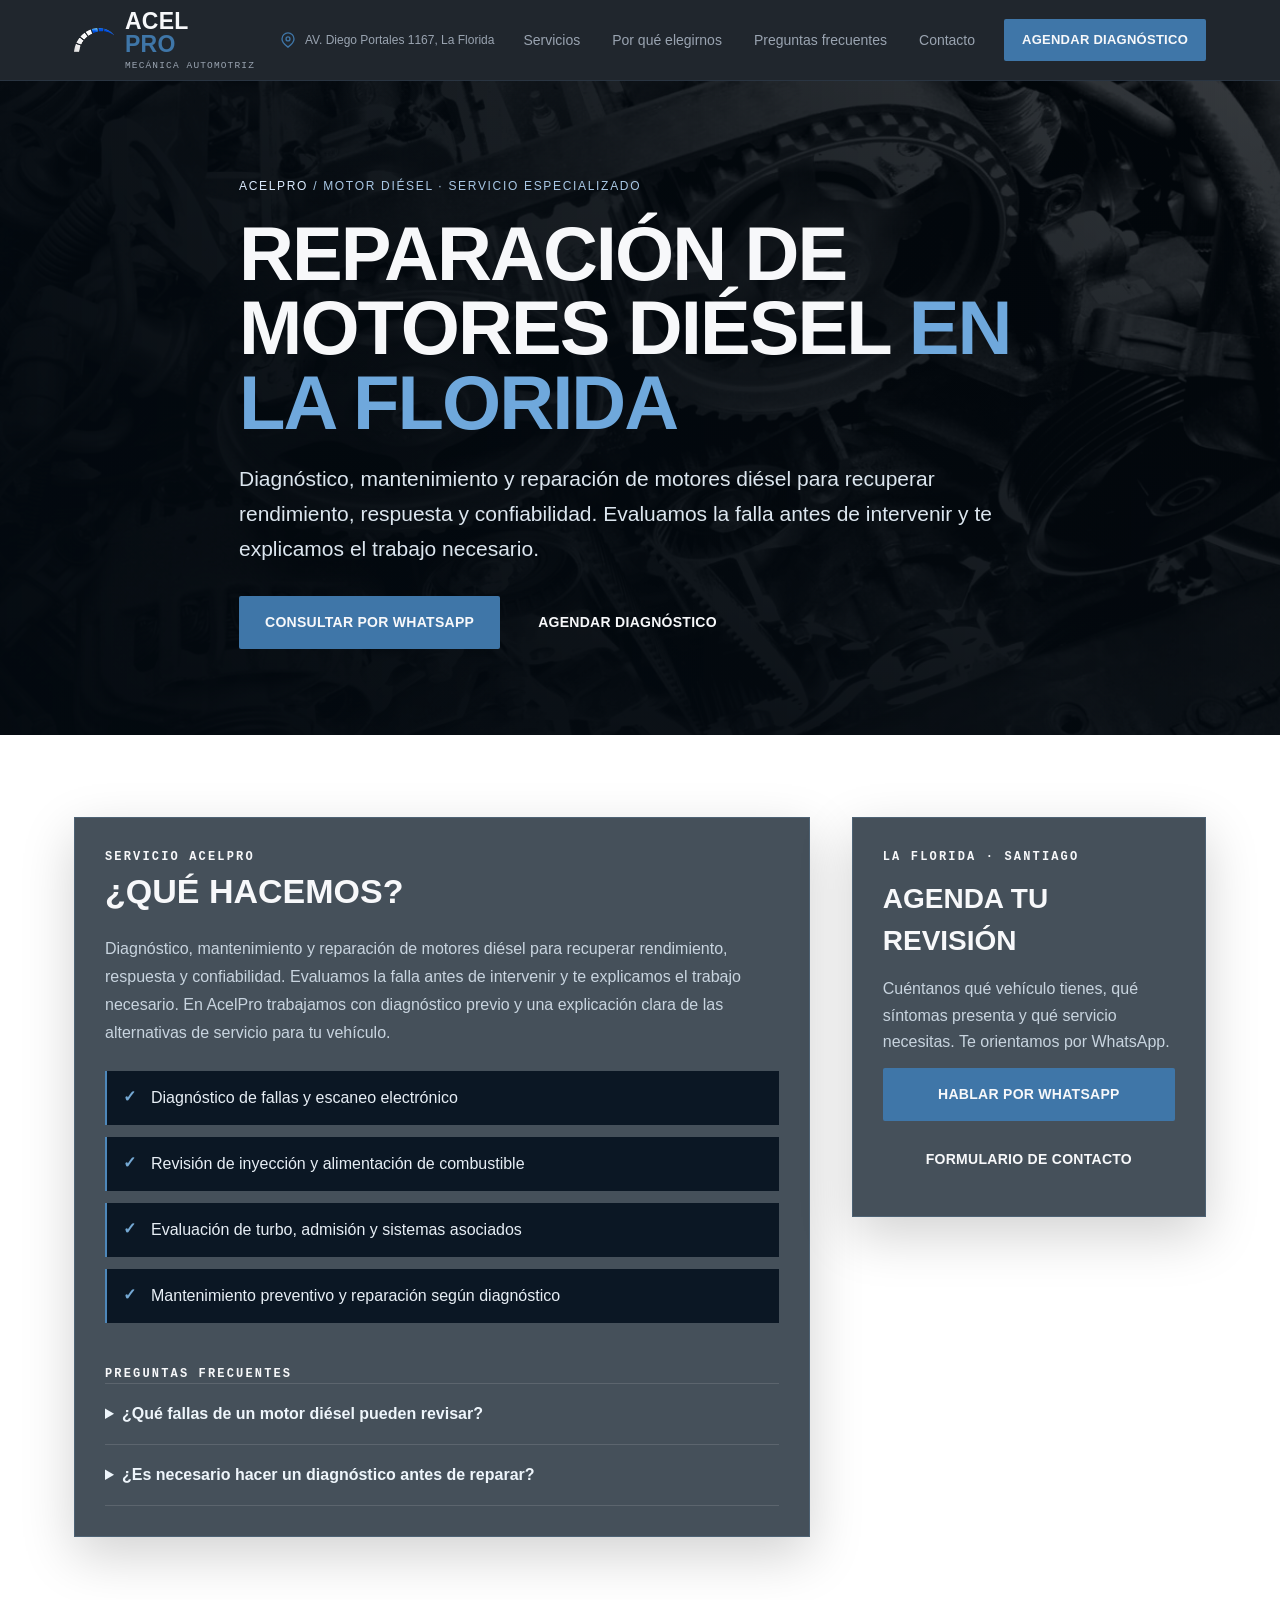
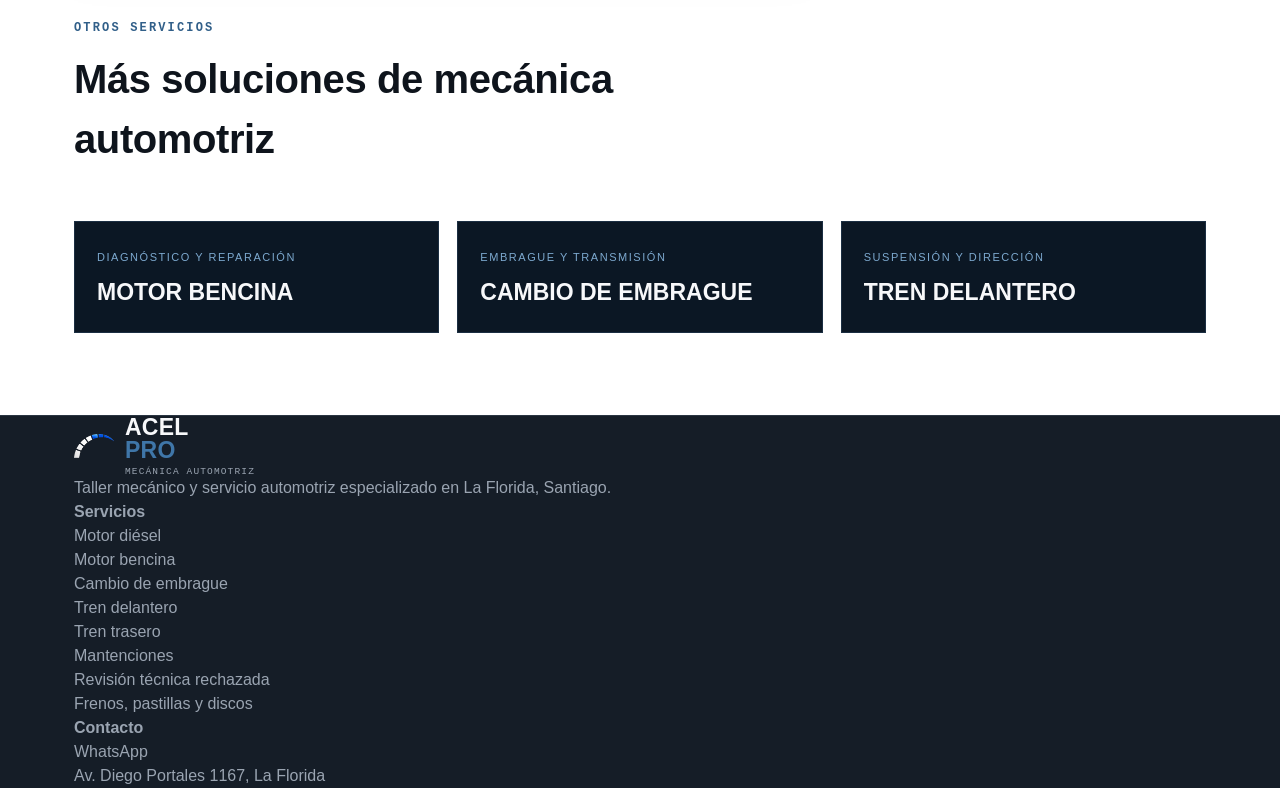
<file: servicios/reparacion-motor-diesel.html>
<!DOCTYPE html>
<html lang="es-CL">
<head>
  <!-- Google Tag Manager -->
<script>(function(w,d,s,l,i){w[l]=w[l]||[];w[l].push({'gtm.start':
new Date().getTime(),event:'gtm.js'});var f=d.getElementsByTagName(s)[0],
j=d.createElement(s),dl=l!='dataLayer'?'&l='+l:'';j.async=true;j.src=
'https://www.googletagmanager.com/gtm.js?id='+i+dl;f.parentNode.insertBefore(j,f);
})(window,document,'script','dataLayer','GTM-P4HSXQVT');</script>
<!-- End Google Tag Manager -->
  
  <!-- Google tag (gtag.js) -->
<script async src="https://www.googletagmanager.com/gtag/js?id=G-YD51WWJTCB"></script>
<script>
  window.dataLayer = window.dataLayer || [];
  function gtag(){dataLayer.push(arguments);}
  gtag('js', new Date());

  gtag('config', 'G-YD51WWJTCB');
</script>
<meta charset="UTF-8"><meta name="viewport" content="width=device-width, initial-scale=1.0">
<title>Reparación de Motor Diésel en La Florida | AcelPro</title>
<meta name="description" content="Reparación y diagnóstico de motores diésel en La Florida, Santiago. AcelPro realiza diagnóstico, mantenimiento y reparación de motores diésel con atención profesional.">
<meta name="robots" content="index, follow">
<meta name="author" content="AcelPro">
<link rel="canonical" href="https://www.acelpro.cl/servicios/reparacion-motor-diesel.html">
<meta property="og:type" content="website"><meta property="og:locale" content="es_CL"><meta property="og:site_name" content="AcelPro"><meta property="og:title" content="Reparación de Motor Diésel en La Florida | AcelPro"><meta property="og:description" content="Reparación y diagnóstico de motores diésel en La Florida, Santiago. AcelPro realiza diagnóstico, mantenimiento y reparación de motores diésel con atención profesional."><meta property="og:url" content="https://www.acelpro.cl/servicios/reparacion-motor-diesel.html"><meta property="og:image" content="https://www.acelpro.cl/assets/acelpro-icon-square.png">
<link rel="icon" type="image/png" href="../assets/acelpro-icon-square.png"><link rel="stylesheet" href="../css/styles.css"><link rel="stylesheet" href="../css/service-pages.css">
<script type="application/ld+json">{"@context": "https://schema.org", "@type": "Service", "name": "Reparación de motores diésel en La Florida", "serviceType": "Reparación de motores diésel en La Florida", "provider": {"@type": "AutoRepair", "name": "AcelPro", "url": "https://www.acelpro.cl/", "telephone": "+56984149003", "address": {"@type": "PostalAddress", "streetAddress": "Diego Portales 1167", "addressLocality": "La Florida", "addressRegion": "Región Metropolitana", "addressCountry": "CL"}}, "areaServed": [{"@type": "City", "name": "La Florida"}, {"@type": "City", "name": "Santiago"}], "url": "https://www.acelpro.cl/servicios/reparacion-motor-diesel.html"}</script>
<script type="application/ld+json">{"@context": "https://schema.org", "@type": "FAQPage", "mainEntity": [{"@type": "Question", "name": "¿Qué fallas de un motor diésel pueden revisar?", "acceptedAnswer": {"@type": "Answer", "text": "Podemos evaluar pérdida de potencia, humo anormal, dificultades de partida, ruidos, consumo elevado y otras anomalías mediante una revisión y diagnóstico del vehículo."}}, {"@type": "Question", "name": "¿Es necesario hacer un diagnóstico antes de reparar?", "acceptedAnswer": {"@type": "Answer", "text": "Sí. El diagnóstico permite identificar la causa de la falla y definir el trabajo necesario antes de realizar una reparación."}}]}</script>
</head>
<body class="service-page">
  <!-- Google Tag Manager (noscript) -->
<noscript><iframe src="https://www.googletagmanager.com/ns.html?id=GTM-P4HSXQVT"
height="0" width="0" style="display:none;visibility:hidden"></iframe></noscript>
<!-- End Google Tag Manager (noscript) -->
<div class="scroll-progress" id="scrollProgress"></div>
<header>
  <div class="container nav">
    <div class="brand-wrap">
      <a href="../index.html" class="brand" aria-label="AcelPro - Taller mecánico y servicio automotriz">
        <img class="brand-icon" src="../assets/acelpro-icon.png" alt="" loading="eager" decoding="async" aria-hidden="true">
        <span class="brand-text">ACEL<em>PRO</em><small>Mecánica automotriz</small></span>
      </a>
      <a class="header-location" href="https://www.google.com/maps/search/?api=1&query=Av.%20Diego%20Portales%201167%2C%20La%20Florida%2C%20Santiago" target="_blank" rel="noopener noreferrer">
        <svg viewBox="0 0 24 24" fill="none" width="18" height="18" aria-hidden="true"><path d="M20 10.5c0 5-8 11-8 11s-8-6-8-11a8 8 0 1 1 16 0Z" stroke="currentColor" stroke-width="1.8"/><circle cx="12" cy="10.5" r="2.6" stroke="currentColor" stroke-width="1.8"/></svg>
        <span>AV. Diego Portales 1167, La Florida</span>
      </a>
    </div>
    <nav class="nav-links">
      <a href="../index.html#servicios">Servicios</a>
      <a href="../index.html#porque">Por qué elegirnos</a>
      <a href="../index.html#faq">Preguntas frecuentes</a>
      <a href="../index.html#contacto">Contacto</a>
      <a href="../index.html#contacto" class="nav-links-cta">Agendar diagnóstico</a>
    </nav>
    <a class="nav-cta" href="../index.html#contacto">Agendar diagnóstico</a>
    <button class="nav-toggle" id="navToggle" aria-label="Abrir menú" aria-expanded="false">
      <svg class="icon-burger" viewBox="0 0 24 24" fill="none" width="26" height="26"><path d="M3 6h18M3 12h18M3 18h18" stroke="currentColor" stroke-width="2" stroke-linecap="round"/></svg>
      <svg class="icon-close" viewBox="0 0 24 24" fill="none" width="26" height="26"><path d="M6 6l12 12M18 6 6 18" stroke="currentColor" stroke-width="2" stroke-linecap="round"/></svg>
    </button>
  </div>
</header>
<main>
<section class="service-hero">
<img class="service-hero-bg" src="../assets/distribucion-motor.jpg" alt="Servicio de reparación de motores diésel en la florida" loading="eager">
<div class="service-hero-content container" data-service-reveal>
<div class="service-breadcrumb"><a href="../index.html">AcelPro</a> / <span>MOTOR DIÉSEL · SERVICIO ESPECIALIZADO</span></div>
<h1>Reparación de motores diésel <span class="mark">en La Florida</span></h1>
<p class="service-lead">Diagnóstico, mantenimiento y reparación de motores diésel para recuperar rendimiento, respuesta y confiabilidad. Evaluamos la falla antes de intervenir y te explicamos el trabajo necesario.</p>
<div class="service-actions"><a class="btn btn-primary" href="https://wa.me/56984149003?text=Hola%2C%20quiero%20consultar%20por%20Reparación%20de%20motores%20diésel%20en%20La%20Florida" target="_blank" rel="noopener noreferrer">Consultar por WhatsApp</a><a class="btn btn-ghost" href="../index.html#contacto">Agendar diagnóstico</a></div>
</div></section>
<section class="service-main">
<div class="container service-grid">
<article class="service-panel" data-service-reveal><div class="eyebrow">SERVICIO ACELPRO</div><h2>¿Qué hacemos?</h2><p>Diagnóstico, mantenimiento y reparación de motores diésel para recuperar rendimiento, respuesta y confiabilidad. Evaluamos la falla antes de intervenir y te explicamos el trabajo necesario. En AcelPro trabajamos con diagnóstico previo y una explicación clara de las alternativas de servicio para tu vehículo.</p><ul class="service-list"><li>Diagnóstico de fallas y escaneo electrónico</li><li>Revisión de inyección y alimentación de combustible</li><li>Evaluación de turbo, admisión y sistemas asociados</li><li>Mantenimiento preventivo y reparación según diagnóstico</li></ul>
<div class="service-faq"><div class="eyebrow">PREGUNTAS FRECUENTES</div><details><summary>¿Qué fallas de un motor diésel pueden revisar?</summary><p>Podemos evaluar pérdida de potencia, humo anormal, dificultades de partida, ruidos, consumo elevado y otras anomalías mediante una revisión y diagnóstico del vehículo.</p></details><details><summary>¿Es necesario hacer un diagnóstico antes de reparar?</summary><p>Sí. El diagnóstico permite identificar la causa de la falla y definir el trabajo necesario antes de realizar una reparación.</p></details></div></article>
<aside class="service-panel service-side" data-service-reveal><div class="eyebrow">LA FLORIDA · SANTIAGO</div><h3>Agenda tu revisión</h3><p>Cuéntanos qué vehículo tienes, qué síntomas presenta y qué servicio necesitas. Te orientamos por WhatsApp.</p><a class="btn btn-primary" href="https://wa.me/56984149003?text=Hola%2C%20quiero%20agendar%20una%20revisi%C3%B3n%20en%20AcelPro" target="_blank" rel="noopener noreferrer">Hablar por WhatsApp</a><a class="btn btn-ghost" href="../index.html#contacto">Formulario de contacto</a></aside>
</div></section>
<section class="service-next"><div class="container"><div class="section-head" data-service-reveal><div class="eyebrow">OTROS SERVICIOS</div><h2>Más soluciones de mecánica automotriz</h2></div><div class="service-next-grid"><a class="service-next-card" href="reparacion-motor-bencina.html" data-page-transition><span>Diagnóstico y reparación</span><strong>Motor bencina</strong></a><a class="service-next-card" href="cambio-embrague.html" data-page-transition><span>Embrague y transmisión</span><strong>Cambio de embrague</strong></a><a class="service-next-card" href="tren-delantero.html" data-page-transition><span>Suspensión y dirección</span><strong>Tren delantero</strong></a></div></div></section>
</main>
<footer>
  <div class="container footer-grid">
    <div>
      <a href="../index.html" class="brand footer-brand-logo"><img class="brand-icon" src="../assets/acelpro-icon.png" alt="AcelPro"><span class="brand-text">ACEL<em>PRO</em><small>Mecánica automotriz</small></span></a>
      <p class="footer-note">Taller mecánico y servicio automotriz especializado en La Florida, Santiago.</p>
    </div>
    <div><h4>Servicios</h4><ul><li><a href="reparacion-motor-diesel.html">Motor diésel</a></li><li><a href="reparacion-motor-bencina.html">Motor bencina</a></li><li><a href="cambio-embrague.html">Cambio de embrague</a></li><li><a href="tren-delantero.html">Tren delantero</a></li><li><a href="tren-trasero.html">Tren trasero</a></li><li><a href="mantencion-afinamiento-cambio-aceite.html">Mantenciones</a></li><li><a href="revision-tecnica-rechazada.html">Revisión técnica rechazada</a></li>
      <li><a href="frenos-pastillas-discos-caliper.html">Frenos, pastillas y discos</a></li></ul></div>
    <div><h4>Contacto</h4><ul><li><a href="https://wa.me/56984149003" target="_blank" rel="noopener noreferrer">WhatsApp</a></li><li><a href="https://www.google.com/maps/search/?api=1&query=Av.%20Diego%20Portales%201167%2C%20La%20Florida%2C%20Santiago" target="_blank" rel="noopener noreferrer">Av. Diego Portales 1167, La Florida</a></li></ul></div>
  </div>
</footer>
<script src="../js/service-pages.js"></script>
</body></html>
</file>
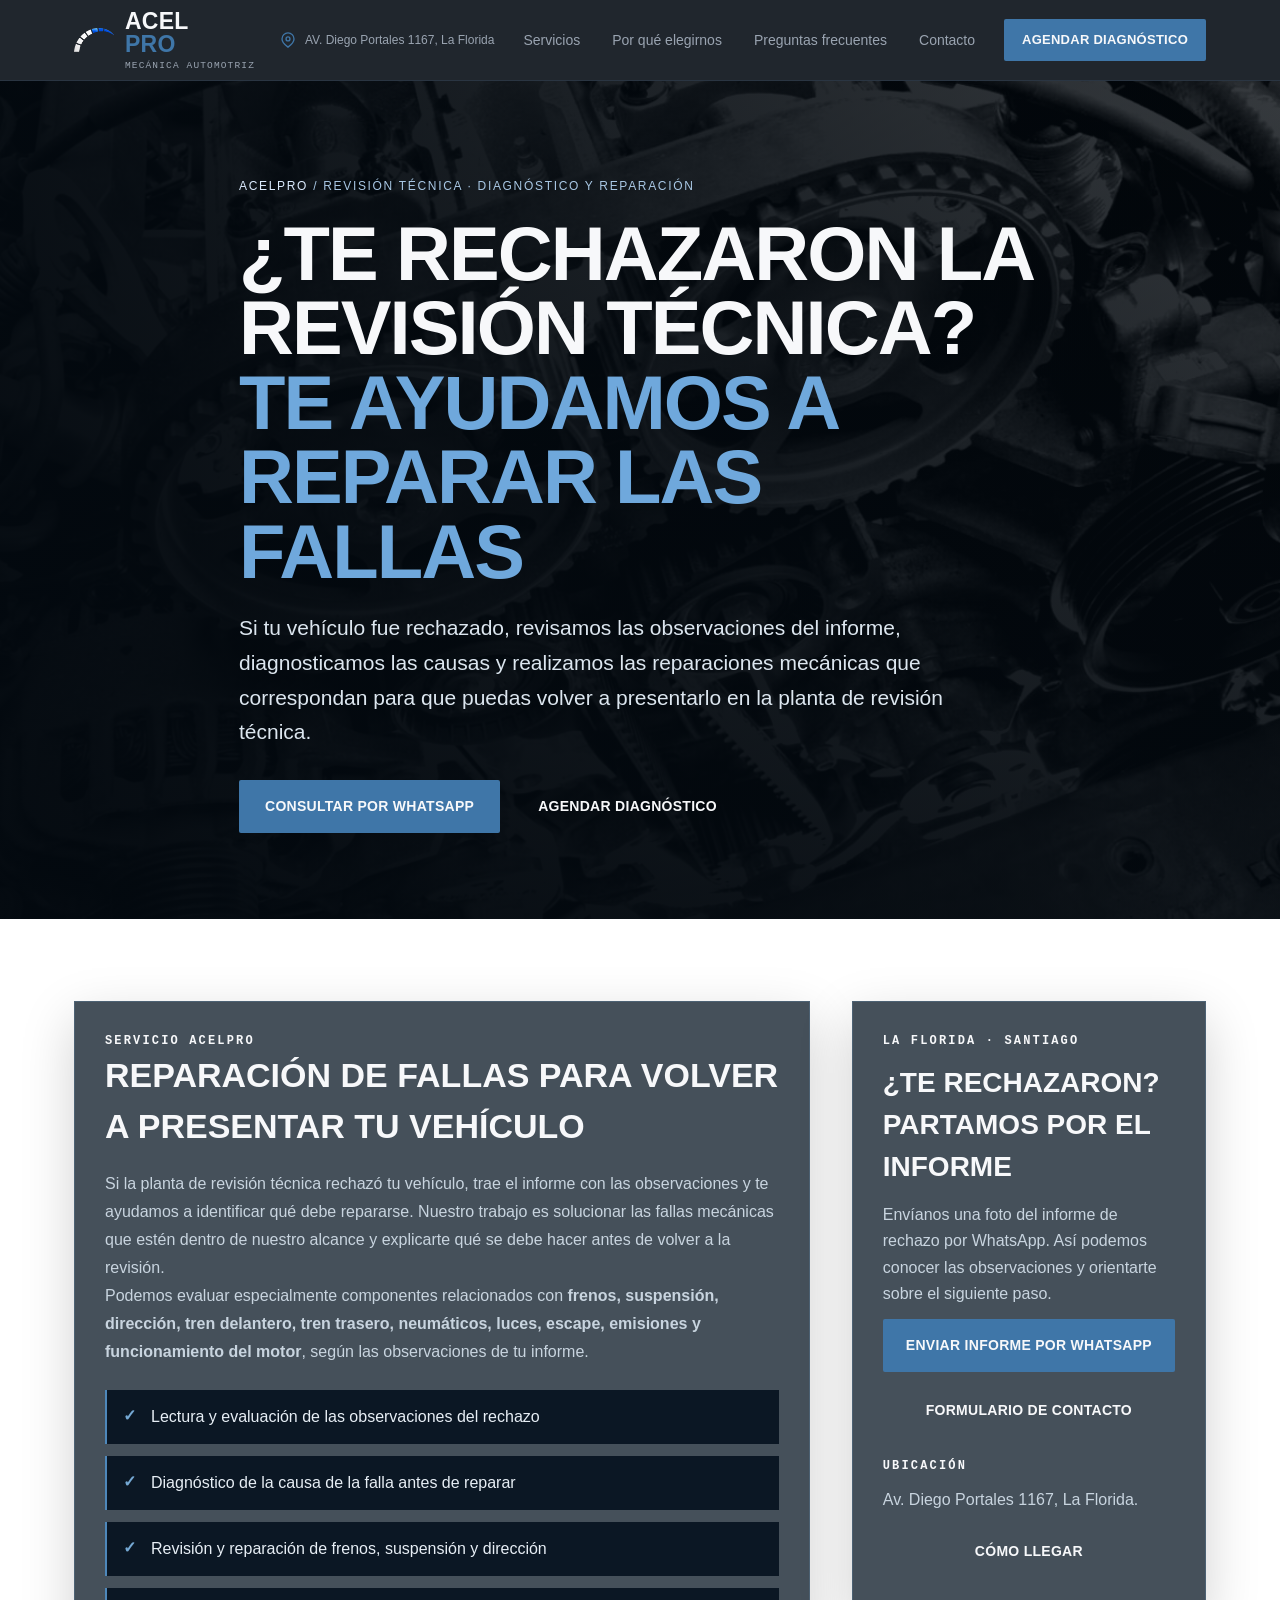
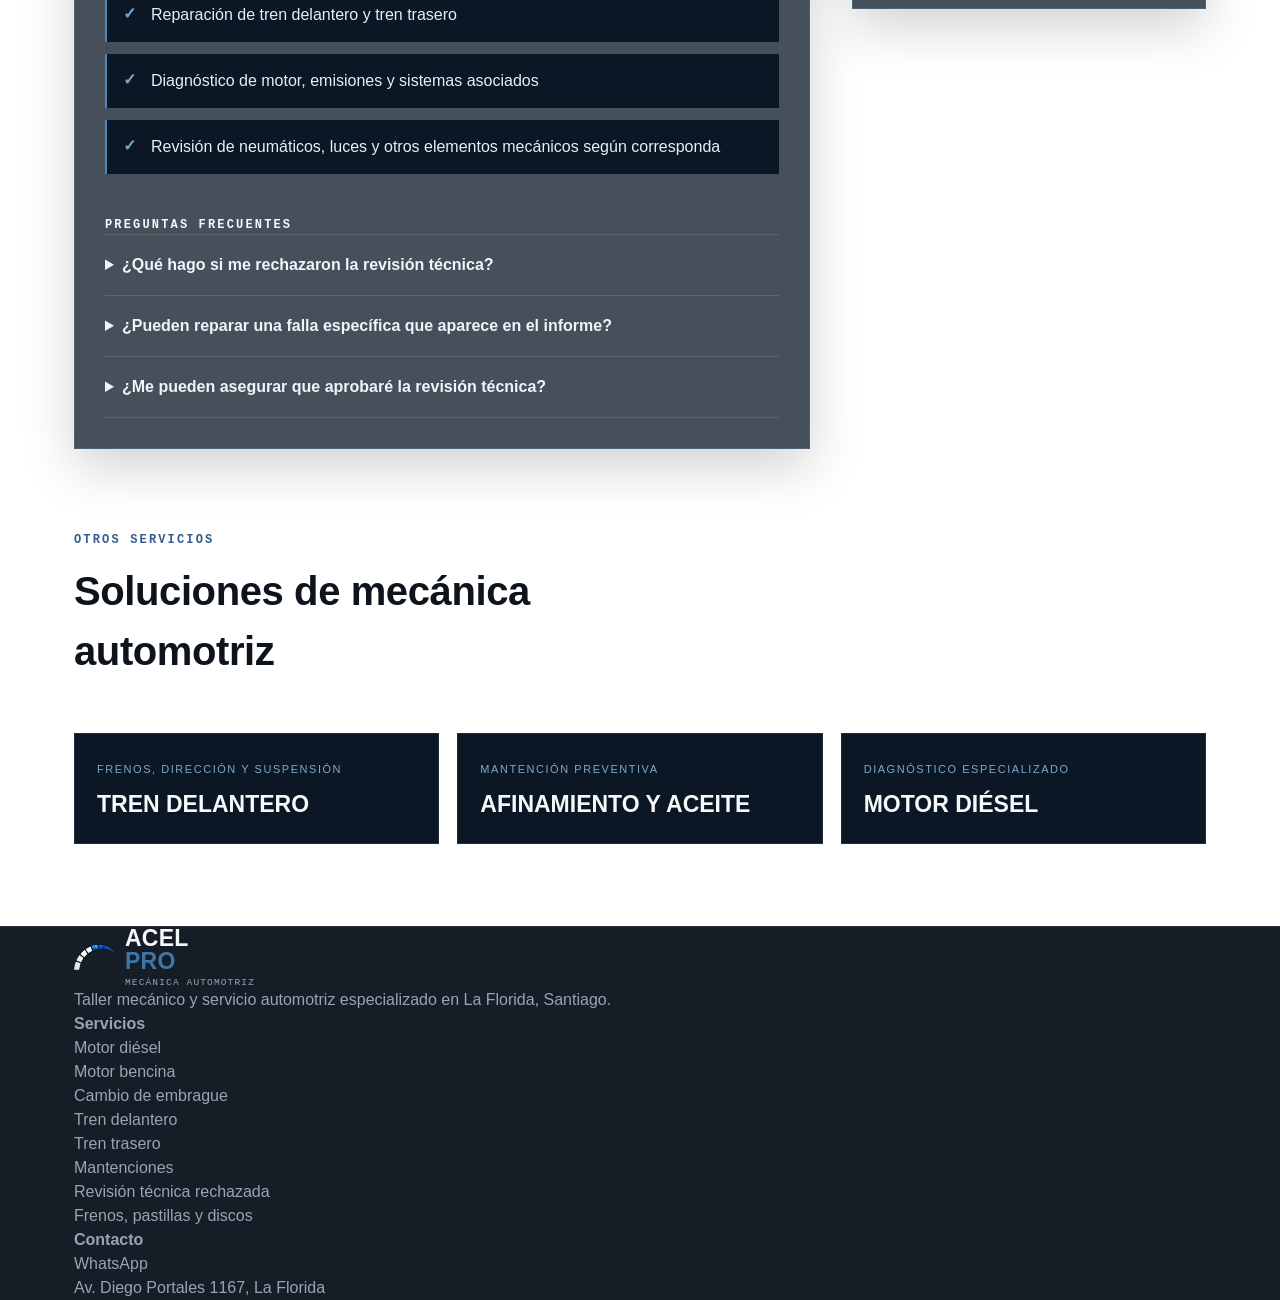
<file: servicios/revision-tecnica-rechazada.html>
<!DOCTYPE html>
<html lang="es-CL">
<head>
  <!-- Google Tag Manager -->
<script>(function(w,d,s,l,i){w[l]=w[l]||[];w[l].push({'gtm.start':
new Date().getTime(),event:'gtm.js'});var f=d.getElementsByTagName(s)[0],
j=d.createElement(s),dl=l!='dataLayer'?'&l='+l:'';j.async=true;j.src=
'https://www.googletagmanager.com/gtm.js?id='+i+dl;f.parentNode.insertBefore(j,f);
})(window,document,'script','dataLayer','GTM-P4HSXQVT');</script>
<!-- End Google Tag Manager -->
  <!-- Google tag (gtag.js) -->
<script async src="https://www.googletagmanager.com/gtag/js?id=G-YD51WWJTCB"></script>
<script>
  window.dataLayer = window.dataLayer || [];
  function gtag(){dataLayer.push(arguments);}
  gtag('js', new Date());

  gtag('config', 'G-YD51WWJTCB');
</script>
<meta charset="UTF-8">
<meta name="viewport" content="width=device-width, initial-scale=1.0">
<title>Reparación por Rechazo de Revisión Técnica en La Florida | AcelPro</title>
<meta name="description" content="¿Tu vehículo fue rechazado en la revisión técnica? En AcelPro diagnosticamos y reparamos las fallas mecánicas detectadas para que puedas volver a presentarlo. Taller mecánico en La Florida.">
<meta name="keywords" content="revisión técnica rechazada La Florida, reparar rechazo revisión técnica, pasar revisión técnica, preparar vehículo revisión técnica, taller revisión técnica La Florida, reparación fallas revisión técnica, frenos revisión técnica, suspensión revisión técnica, emisiones revisión técnica, taller mecánico La Florida">
<meta name="robots" content="index, follow">
<meta name="author" content="AcelPro">
<link rel="canonical" href="https://www.acelpro.cl/servicios/revision-tecnica-rechazada.html">
<meta property="og:type" content="website">
<meta property="og:locale" content="es_CL">
<meta property="og:site_name" content="AcelPro">
<meta property="og:title" content="Reparación por Rechazo de Revisión Técnica en La Florida | AcelPro">
<meta property="og:description" content="Tu vehículo fue rechazado en la revisión técnica. En AcelPro diagnosticamos y reparamos las fallas para ayudarte a dejarlo en condiciones de volver a presentarlo.">
<meta property="og:url" content="https://www.acelpro.cl/servicios/revision-tecnica-rechazada.html">
<meta property="og:image" content="https://www.acelpro.cl/assets/acelpro-icon-square.png">
<link rel="icon" type="image/png" href="../assets/acelpro-icon-square.png">
<link rel="stylesheet" href="../css/styles.css">
<link rel="stylesheet" href="../css/service-pages.css">
<script type="application/ld+json">
{
  "@context":"https://schema.org",
  "@type":"Service",
  "name":"Diagnóstico y reparación de fallas para revisión técnica",
  "serviceType":"Reparación por rechazo de revisión técnica",
  "description":"Diagnóstico y reparación de fallas mecánicas detectadas en la revisión técnica, para que el propietario pueda volver a presentar su vehículo en la planta correspondiente.",
  "provider":{
    "@type":"AutoRepair",
    "name":"AcelPro",
    "url":"https://www.acelpro.cl/",
    "telephone":"+56984149003",
    "address":{
      "@type":"PostalAddress",
      "streetAddress":"Diego Portales 1167",
      "addressLocality":"La Florida",
      "addressRegion":"Región Metropolitana",
      "addressCountry":"CL"
    }
  },
  "areaServed":[
    {"@type":"City","name":"La Florida"},
    {"@type":"City","name":"Santiago"}
  ],
  "url":"https://www.acelpro.cl/servicios/revision-tecnica-rechazada.html"
}
</script>
<script type="application/ld+json">
{
  "@context":"https://schema.org",
  "@type":"FAQPage",
  "mainEntity":[
    {
      "@type":"Question",
      "name":"¿Qué hago si mi vehículo fue rechazado en la revisión técnica?",
      "acceptedAnswer":{"@type":"Answer","text":"Primero revisa el informe de rechazo para identificar las observaciones. En AcelPro podemos evaluar las fallas indicadas, diagnosticar su causa y realizar las reparaciones necesarias antes de que vuelvas a presentar el vehículo."}
    },
    {
      "@type":"Question",
      "name":"¿Pueden revisar las fallas que aparecen en el informe de revisión técnica?",
      "acceptedAnswer":{"@type":"Answer","text":"Sí. Podemos evaluar y reparar, según corresponda, fallas relacionadas con frenos, suspensión, dirección, neumáticos, luces, emisiones, escape, motor y otros sistemas mecánicos que requieran atención."}
    },
    {
      "@type":"Question",
      "name":"¿AcelPro puede garantizar que mi vehículo aprobará la revisión técnica?",
      "acceptedAnswer":{"@type":"Answer","text":"No podemos garantizar el resultado de una inspección realizada por una planta de revisión técnica. Nuestro servicio consiste en diagnosticar y reparar las fallas de nuestro alcance para dejar el vehículo en mejores condiciones antes de volver a presentarlo."}
    }
  ]
}
</script>
</head>
<body class="service-page">
  <!-- Google Tag Manager (noscript) -->
<noscript><iframe src="https://www.googletagmanager.com/ns.html?id=GTM-P4HSXQVT"
height="0" width="0" style="display:none;visibility:hidden"></iframe></noscript>
<!-- End Google Tag Manager (noscript) -->
<div class="scroll-progress" id="scrollProgress"></div>
<header>
  <div class="container nav">
    <div class="brand-wrap">
      <a href="../index.html" class="brand" aria-label="AcelPro - Taller mecánico y servicio automotriz">
        <img class="brand-icon" src="../assets/acelpro-icon.png" alt="" loading="eager" decoding="async" aria-hidden="true">
        <span class="brand-text">ACEL<em>PRO</em><small>Mecánica automotriz</small></span>
      </a>
      <a class="header-location" href="https://www.google.com/maps/search/?api=1&query=Av.%20Diego%20Portales%201167%2C%20La%20Florida%2C%20Santiago" target="_blank" rel="noopener noreferrer">
        <svg viewBox="0 0 24 24" fill="none" width="18" height="18" aria-hidden="true"><path d="M20 10.5c0 5-8 11-8 11s-8-6-8-11a8 8 0 1 1 16 0Z" stroke="currentColor" stroke-width="1.8"/><circle cx="12" cy="10.5" r="2.6" stroke="currentColor" stroke-width="1.8"/></svg>
        <span>AV. Diego Portales 1167, La Florida</span>
      </a>
    </div>
    <nav class="nav-links">
      <a href="../index.html#servicios">Servicios</a>
      <a href="../index.html#porque">Por qué elegirnos</a>
      <a href="../index.html#faq">Preguntas frecuentes</a>
      <a href="../index.html#contacto">Contacto</a>
      <a href="../index.html#contacto" class="nav-links-cta">Agendar diagnóstico</a>
    </nav>
    <a class="nav-cta" href="../index.html#contacto">Agendar diagnóstico</a>
    <button class="nav-toggle" id="navToggle" aria-label="Abrir menú" aria-expanded="false">
      <svg class="icon-burger" viewBox="0 0 24 24" fill="none" width="26" height="26"><path d="M3 6h18M3 12h18M3 18h18" stroke="currentColor" stroke-width="2" stroke-linecap="round"/></svg>
      <svg class="icon-close" viewBox="0 0 24 24" fill="none" width="26" height="26"><path d="M6 6l12 12M18 6 6 18" stroke="currentColor" stroke-width="2" stroke-linecap="round"/></svg>
    </button>
  </div>
</header>

<main>
<section class="service-hero">
  <img class="service-hero-bg" src="../assets/distribucion-motor.jpg" alt="Diagnóstico y reparación de fallas para revisión técnica en La Florida" loading="eager">
  <div class="service-hero-content container" data-service-reveal>
    <div class="service-breadcrumb"><a href="../index.html">AcelPro</a> / <span>REVISIÓN TÉCNICA · DIAGNÓSTICO Y REPARACIÓN</span></div>
    <h1>¿Te rechazaron la revisión técnica? <span class="mark">Te ayudamos a reparar las fallas</span></h1>
    <p class="service-lead">Si tu vehículo fue rechazado, revisamos las observaciones del informe, diagnosticamos las causas y realizamos las reparaciones mecánicas que correspondan para que puedas volver a presentarlo en la planta de revisión técnica.</p>
    <div class="service-actions">
      <a class="btn btn-primary" href="https://wa.me/56984149003?text=Hola%2C%20mi%20veh%C3%ADculo%20fue%20rechazado%20en%20la%20revisi%C3%B3n%20t%C3%A9cnica%20y%20quiero%20consultar%20por%20las%20reparaciones" target="_blank" rel="noopener noreferrer">Consultar por WhatsApp</a>
      <a class="btn btn-ghost" href="../index.html#contacto">Agendar diagnóstico</a>
    </div>
  </div>
</section>

<section class="service-main">
  <div class="container service-grid">
    <article class="service-panel" data-service-reveal>
      <div class="eyebrow">SERVICIO ACELPRO</div>
      <h2>Reparación de fallas para volver a presentar tu vehículo</h2>
      <p>Si la planta de revisión técnica rechazó tu vehículo, trae el informe con las observaciones y te ayudamos a identificar qué debe repararse. Nuestro trabajo es solucionar las fallas mecánicas que estén dentro de nuestro alcance y explicarte qué se debe hacer antes de volver a la revisión.</p>
      <p>Podemos evaluar especialmente componentes relacionados con <strong>frenos, suspensión, dirección, tren delantero, tren trasero, neumáticos, luces, escape, emisiones y funcionamiento del motor</strong>, según las observaciones de tu informe.</p>
      <ul class="service-list">
        <li>Lectura y evaluación de las observaciones del rechazo</li>
        <li>Diagnóstico de la causa de la falla antes de reparar</li>
        <li>Revisión y reparación de frenos, suspensión y dirección</li>
        <li>Reparación de tren delantero y tren trasero</li>
        <li>Diagnóstico de motor, emisiones y sistemas asociados</li>
        <li>Revisión de neumáticos, luces y otros elementos mecánicos según corresponda</li>
      </ul>

      <div class="service-faq">
        <div class="eyebrow">PREGUNTAS FRECUENTES</div>
        <details>
          <summary>¿Qué hago si me rechazaron la revisión técnica?</summary>
          <p>Guarda el informe de rechazo y tráelo al taller. Podemos revisar las observaciones, evaluar el vehículo y explicarte qué reparaciones son necesarias antes de volver a presentarlo.</p>
        </details>
        <details>
          <summary>¿Pueden reparar una falla específica que aparece en el informe?</summary>
          <p>Sí, podemos evaluar las observaciones relacionadas con los sistemas que atendemos y realizar las reparaciones correspondientes cuando sean parte de nuestros servicios.</p>
        </details>
        <details>
          <summary>¿Me pueden asegurar que aprobaré la revisión técnica?</summary>
          <p>No. La aprobación depende de la inspección realizada por la planta de revisión técnica. Nuestro objetivo es ayudarte a diagnosticar y reparar las fallas para que el vehículo vuelva a presentarse en mejores condiciones.</p>
        </details>
      </div>
    </article>

    <aside class="service-panel service-side" data-service-reveal>
      <div class="eyebrow">LA FLORIDA · SANTIAGO</div>
      <h3>¿Te rechazaron? Partamos por el informe</h3>
      <p>Envíanos una foto del informe de rechazo por WhatsApp. Así podemos conocer las observaciones y orientarte sobre el siguiente paso.</p>
      <a class="btn btn-primary" href="https://wa.me/56984149003?text=Hola%2C%20quiero%20enviar%20mi%20informe%20de%20rechazo%20de%20revisi%C3%B3n%20t%C3%A9cnica" target="_blank" rel="noopener noreferrer">Enviar informe por WhatsApp</a>
      <a class="btn btn-ghost" href="../index.html#contacto">Formulario de contacto</a>
      <div style="margin-top:1.2rem">
        <div class="eyebrow">UBICACIÓN</div>
        <p>Av. Diego Portales 1167, La Florida.</p>
        <a class="btn btn-ghost" href="https://www.google.com/maps/search/?api=1&query=Av.%20Diego%20Portales%201167%2C%20La%20Florida%2C%20Santiago" target="_blank" rel="noopener noreferrer">Cómo llegar</a>
      </div>
    </aside>
  </div>
</section>

<section class="service-next">
  <div class="container">
    <div class="section-head" data-service-reveal>
      <div class="eyebrow">OTROS SERVICIOS</div>
      <h2>Soluciones de mecánica automotriz</h2>
    </div>
    <div class="service-next-grid">
      <a class="service-next-card" href="tren-delantero.html" data-page-transition><span>Frenos, dirección y suspensión</span><strong>Tren delantero</strong></a>
      <a class="service-next-card" href="mantencion-afinamiento-cambio-aceite.html" data-page-transition><span>Mantención preventiva</span><strong>Afinamiento y aceite</strong></a>
      <a class="service-next-card" href="reparacion-motor-diesel.html" data-page-transition><span>Diagnóstico especializado</span><strong>Motor diésel</strong></a>
    </div>
  </div>
</section>
</main>

<footer>
  <div class="container footer-grid">
    <div>
      <a href="../index.html" class="brand footer-brand-logo"><img class="brand-icon" src="../assets/acelpro-icon.png" alt="AcelPro"><span class="brand-text">ACEL<em>PRO</em><small>Mecánica automotriz</small></span></a>
      <p class="footer-note">Taller mecánico y servicio automotriz especializado en La Florida, Santiago.</p>
    </div>
    <div><h4>Servicios</h4><ul>
      <li><a href="reparacion-motor-diesel.html">Motor diésel</a></li>
      <li><a href="reparacion-motor-bencina.html">Motor bencina</a></li>
      <li><a href="cambio-embrague.html">Cambio de embrague</a></li>
      <li><a href="tren-delantero.html">Tren delantero</a></li>
      <li><a href="tren-trasero.html">Tren trasero</a></li>
      <li><a href="mantencion-afinamiento-cambio-aceite.html">Mantenciones</a></li>
      <li><a href="revision-tecnica-rechazada.html">Revisión técnica rechazada</a></li>
      <li><a href="frenos-pastillas-discos-caliper.html">Frenos, pastillas y discos</a></li>
    </ul></div>
    <div><h4>Contacto</h4><ul>
      <li><a href="https://wa.me/56984149003" target="_blank" rel="noopener noreferrer">WhatsApp</a></li>
      <li><a href="https://www.google.com/maps/search/?api=1&query=Av.%20Diego%20Portales%201167%2C%20La%20Florida%2C%20Santiago" target="_blank" rel="noopener noreferrer">Av. Diego Portales 1167, La Florida</a></li>
    </ul></div>
  </div>
</footer>
<script src="../js/service-pages.js"></script>
</body>
</html>
</file>
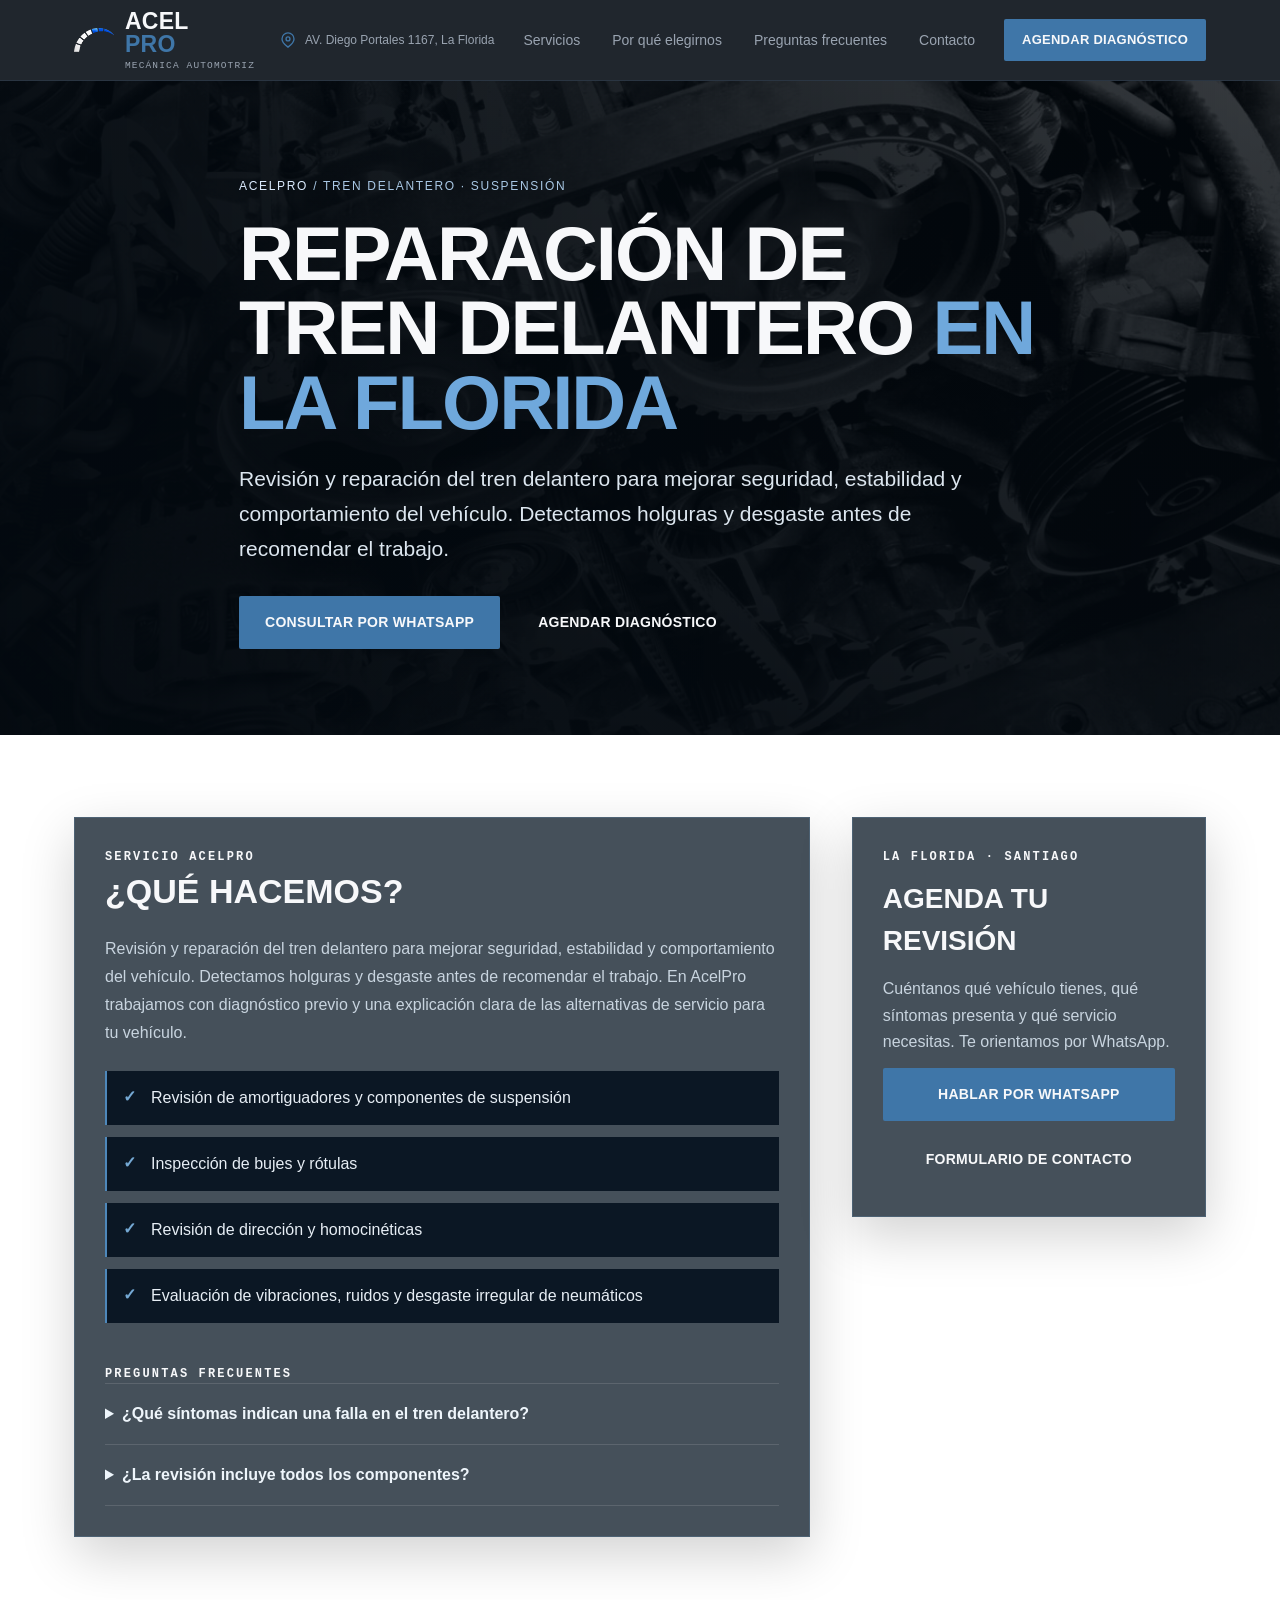
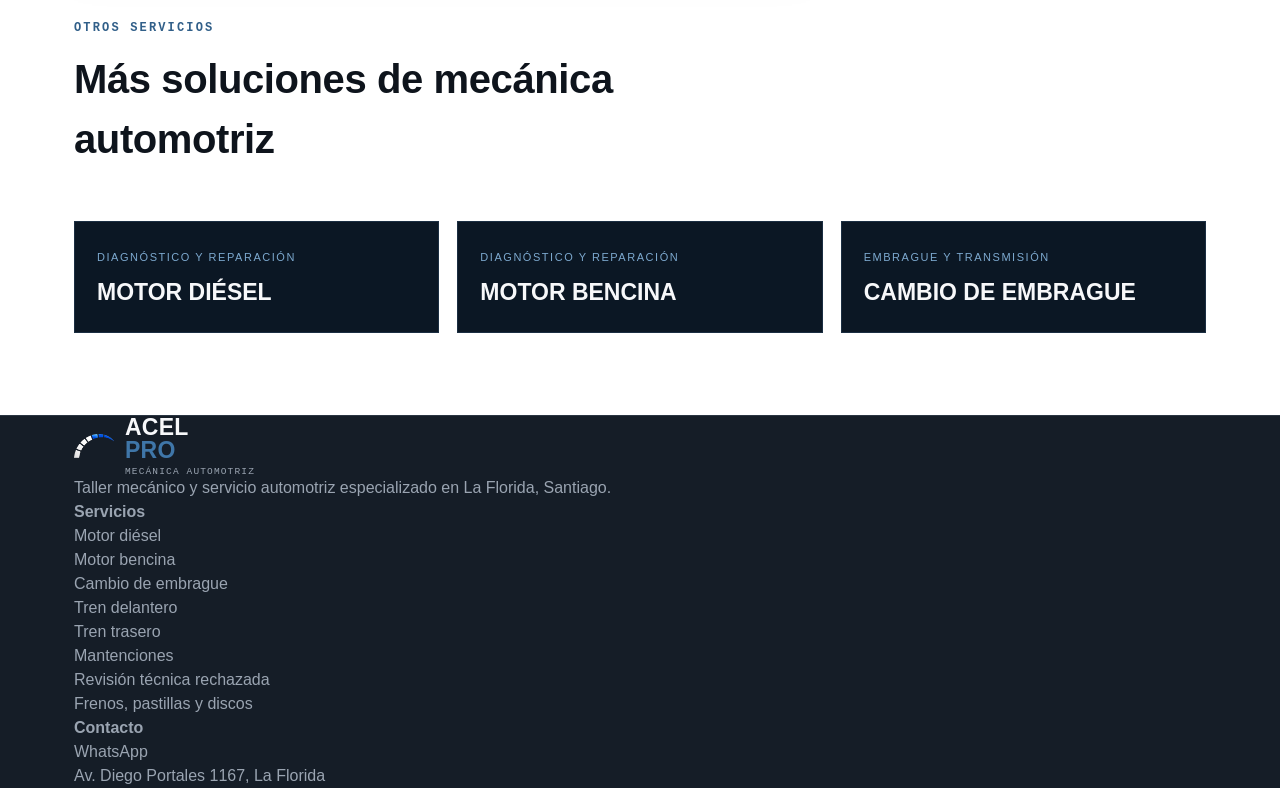
<file: servicios/tren-delantero.html>
<!DOCTYPE html>
<html lang="es-CL">
<head>
  <!-- Google Tag Manager -->
<script>(function(w,d,s,l,i){w[l]=w[l]||[];w[l].push({'gtm.start':
new Date().getTime(),event:'gtm.js'});var f=d.getElementsByTagName(s)[0],
j=d.createElement(s),dl=l!='dataLayer'?'&l='+l:'';j.async=true;j.src=
'https://www.googletagmanager.com/gtm.js?id='+i+dl;f.parentNode.insertBefore(j,f);
})(window,document,'script','dataLayer','GTM-P4HSXQVT');</script>
<!-- End Google Tag Manager -->
  
  <!-- Google tag (gtag.js) -->
<script async src="https://www.googletagmanager.com/gtag/js?id=G-YD51WWJTCB"></script>
<script>
  window.dataLayer = window.dataLayer || [];
  function gtag(){dataLayer.push(arguments);}
  gtag('js', new Date());

  gtag('config', 'G-YD51WWJTCB');
</script>
<meta charset="UTF-8"><meta name="viewport" content="width=device-width, initial-scale=1.0">
<title>Tren Delantero y Suspensión en La Florida | AcelPro</title>
<meta name="description" content="Reparación de tren delantero y suspensión en La Florida. Revisión de amortiguadores, bujes, dirección, homocinéticas y componentes asociados.">
<meta name="robots" content="index, follow">
<meta name="author" content="AcelPro">
<link rel="canonical" href="https://www.acelpro.cl/servicios/tren-delantero.html">
<meta property="og:type" content="website"><meta property="og:locale" content="es_CL"><meta property="og:site_name" content="AcelPro"><meta property="og:title" content="Tren Delantero y Suspensión en La Florida | AcelPro"><meta property="og:description" content="Reparación de tren delantero y suspensión en La Florida. Revisión de amortiguadores, bujes, dirección, homocinéticas y componentes asociados."><meta property="og:url" content="https://www.acelpro.cl/servicios/tren-delantero.html"><meta property="og:image" content="https://www.acelpro.cl/assets/acelpro-icon-square.png">
<link rel="icon" type="image/png" href="../assets/acelpro-icon-square.png"><link rel="stylesheet" href="../css/styles.css"><link rel="stylesheet" href="../css/service-pages.css">
<script type="application/ld+json">{"@context": "https://schema.org", "@type": "Service", "name": "Reparación de tren delantero en La Florida", "serviceType": "Reparación de tren delantero en La Florida", "provider": {"@type": "AutoRepair", "name": "AcelPro", "url": "https://www.acelpro.cl/", "telephone": "+56984149003", "address": {"@type": "PostalAddress", "streetAddress": "Diego Portales 1167", "addressLocality": "La Florida", "addressRegion": "Región Metropolitana", "addressCountry": "CL"}}, "areaServed": [{"@type": "City", "name": "La Florida"}, {"@type": "City", "name": "Santiago"}], "url": "https://www.acelpro.cl/servicios/tren-delantero.html"}</script>
<script type="application/ld+json">{"@context": "https://schema.org", "@type": "FAQPage", "mainEntity": [{"@type": "Question", "name": "¿Qué síntomas indican una falla en el tren delantero?", "acceptedAnswer": {"@type": "Answer", "text": "Golpes, ruidos, vibraciones, dirección inestable o desgaste irregular de neumáticos son señales que conviene revisar."}}, {"@type": "Question", "name": "¿La revisión incluye todos los componentes?", "acceptedAnswer": {"@type": "Answer", "text": "Realizamos una inspección orientada a identificar holguras y desgaste en los componentes relevantes del tren delantero."}}]}</script>
</head>
<body class="service-page">
  <!-- Google Tag Manager (noscript) -->
<noscript><iframe src="https://www.googletagmanager.com/ns.html?id=GTM-P4HSXQVT"
height="0" width="0" style="display:none;visibility:hidden"></iframe></noscript>
<!-- End Google Tag Manager (noscript) -->
<div class="scroll-progress" id="scrollProgress"></div>
<header>
  <div class="container nav">
    <div class="brand-wrap">
      <a href="../index.html" class="brand" aria-label="AcelPro - Taller mecánico y servicio automotriz">
        <img class="brand-icon" src="../assets/acelpro-icon.png" alt="" loading="eager" decoding="async" aria-hidden="true">
        <span class="brand-text">ACEL<em>PRO</em><small>Mecánica automotriz</small></span>
      </a>
      <a class="header-location" href="https://www.google.com/maps/search/?api=1&query=Av.%20Diego%20Portales%201167%2C%20La%20Florida%2C%20Santiago" target="_blank" rel="noopener noreferrer">
        <svg viewBox="0 0 24 24" fill="none" width="18" height="18" aria-hidden="true"><path d="M20 10.5c0 5-8 11-8 11s-8-6-8-11a8 8 0 1 1 16 0Z" stroke="currentColor" stroke-width="1.8"/><circle cx="12" cy="10.5" r="2.6" stroke="currentColor" stroke-width="1.8"/></svg>
        <span>AV. Diego Portales 1167, La Florida</span>
      </a>
    </div>
    <nav class="nav-links">
      <a href="../index.html#servicios">Servicios</a>
      <a href="../index.html#porque">Por qué elegirnos</a>
      <a href="../index.html#faq">Preguntas frecuentes</a>
      <a href="../index.html#contacto">Contacto</a>
      <a href="../index.html#contacto" class="nav-links-cta">Agendar diagnóstico</a>
    </nav>
    <a class="nav-cta" href="../index.html#contacto">Agendar diagnóstico</a>
    <button class="nav-toggle" id="navToggle" aria-label="Abrir menú" aria-expanded="false">
      <svg class="icon-burger" viewBox="0 0 24 24" fill="none" width="26" height="26"><path d="M3 6h18M3 12h18M3 18h18" stroke="currentColor" stroke-width="2" stroke-linecap="round"/></svg>
      <svg class="icon-close" viewBox="0 0 24 24" fill="none" width="26" height="26"><path d="M6 6l12 12M18 6 6 18" stroke="currentColor" stroke-width="2" stroke-linecap="round"/></svg>
    </button>
  </div>
</header>
<main>
<section class="service-hero">
<img class="service-hero-bg" src="../assets/distribucion-motor.jpg" alt="Servicio de reparación de tren delantero en la florida" loading="eager">
<div class="service-hero-content container" data-service-reveal>
<div class="service-breadcrumb"><a href="../index.html">AcelPro</a> / <span>TREN DELANTERO · SUSPENSIÓN</span></div>
<h1>Reparación de tren delantero <span class="mark">en La Florida</span></h1>
<p class="service-lead">Revisión y reparación del tren delantero para mejorar seguridad, estabilidad y comportamiento del vehículo. Detectamos holguras y desgaste antes de recomendar el trabajo.</p>
<div class="service-actions"><a class="btn btn-primary" href="https://wa.me/56984149003?text=Hola%2C%20quiero%20consultar%20por%20Reparación%20de%20tren%20delantero%20en%20La%20Florida" target="_blank" rel="noopener noreferrer">Consultar por WhatsApp</a><a class="btn btn-ghost" href="../index.html#contacto">Agendar diagnóstico</a></div>
</div></section>
<section class="service-main">
<div class="container service-grid">
<article class="service-panel" data-service-reveal><div class="eyebrow">SERVICIO ACELPRO</div><h2>¿Qué hacemos?</h2><p>Revisión y reparación del tren delantero para mejorar seguridad, estabilidad y comportamiento del vehículo. Detectamos holguras y desgaste antes de recomendar el trabajo. En AcelPro trabajamos con diagnóstico previo y una explicación clara de las alternativas de servicio para tu vehículo.</p><ul class="service-list"><li>Revisión de amortiguadores y componentes de suspensión</li><li>Inspección de bujes y rótulas</li><li>Revisión de dirección y homocinéticas</li><li>Evaluación de vibraciones, ruidos y desgaste irregular de neumáticos</li></ul>
<div class="service-faq"><div class="eyebrow">PREGUNTAS FRECUENTES</div><details><summary>¿Qué síntomas indican una falla en el tren delantero?</summary><p>Golpes, ruidos, vibraciones, dirección inestable o desgaste irregular de neumáticos son señales que conviene revisar.</p></details><details><summary>¿La revisión incluye todos los componentes?</summary><p>Realizamos una inspección orientada a identificar holguras y desgaste en los componentes relevantes del tren delantero.</p></details></div></article>
<aside class="service-panel service-side" data-service-reveal><div class="eyebrow">LA FLORIDA · SANTIAGO</div><h3>Agenda tu revisión</h3><p>Cuéntanos qué vehículo tienes, qué síntomas presenta y qué servicio necesitas. Te orientamos por WhatsApp.</p><a class="btn btn-primary" href="https://wa.me/56984149003?text=Hola%2C%20quiero%20agendar%20una%20revisi%C3%B3n%20en%20AcelPro" target="_blank" rel="noopener noreferrer">Hablar por WhatsApp</a><a class="btn btn-ghost" href="../index.html#contacto">Formulario de contacto</a></aside>
</div></section>
<section class="service-next"><div class="container"><div class="section-head" data-service-reveal><div class="eyebrow">OTROS SERVICIOS</div><h2>Más soluciones de mecánica automotriz</h2></div><div class="service-next-grid"><a class="service-next-card" href="reparacion-motor-diesel.html" data-page-transition><span>Diagnóstico y reparación</span><strong>Motor diésel</strong></a><a class="service-next-card" href="reparacion-motor-bencina.html" data-page-transition><span>Diagnóstico y reparación</span><strong>Motor bencina</strong></a><a class="service-next-card" href="cambio-embrague.html" data-page-transition><span>Embrague y transmisión</span><strong>Cambio de embrague</strong></a></div></div></section>
</main>
<footer>
  <div class="container footer-grid">
    <div>
      <a href="../index.html" class="brand footer-brand-logo"><img class="brand-icon" src="../assets/acelpro-icon.png" alt="AcelPro"><span class="brand-text">ACEL<em>PRO</em><small>Mecánica automotriz</small></span></a>
      <p class="footer-note">Taller mecánico y servicio automotriz especializado en La Florida, Santiago.</p>
    </div>
    <div><h4>Servicios</h4><ul><li><a href="reparacion-motor-diesel.html">Motor diésel</a></li><li><a href="reparacion-motor-bencina.html">Motor bencina</a></li><li><a href="cambio-embrague.html">Cambio de embrague</a></li><li><a href="tren-delantero.html">Tren delantero</a></li><li><a href="tren-trasero.html">Tren trasero</a></li><li><a href="mantencion-afinamiento-cambio-aceite.html">Mantenciones</a></li><li><a href="revision-tecnica-rechazada.html">Revisión técnica rechazada</a></li>
      <li><a href="frenos-pastillas-discos-caliper.html">Frenos, pastillas y discos</a></li></ul></div>
    <div><h4>Contacto</h4><ul><li><a href="https://wa.me/56984149003" target="_blank" rel="noopener noreferrer">WhatsApp</a></li><li><a href="https://www.google.com/maps/search/?api=1&query=Av.%20Diego%20Portales%201167%2C%20La%20Florida%2C%20Santiago" target="_blank" rel="noopener noreferrer">Av. Diego Portales 1167, La Florida</a></li></ul></div>
  </div>
</footer>
<script src="../js/service-pages.js"></script>
</body></html>
</file>
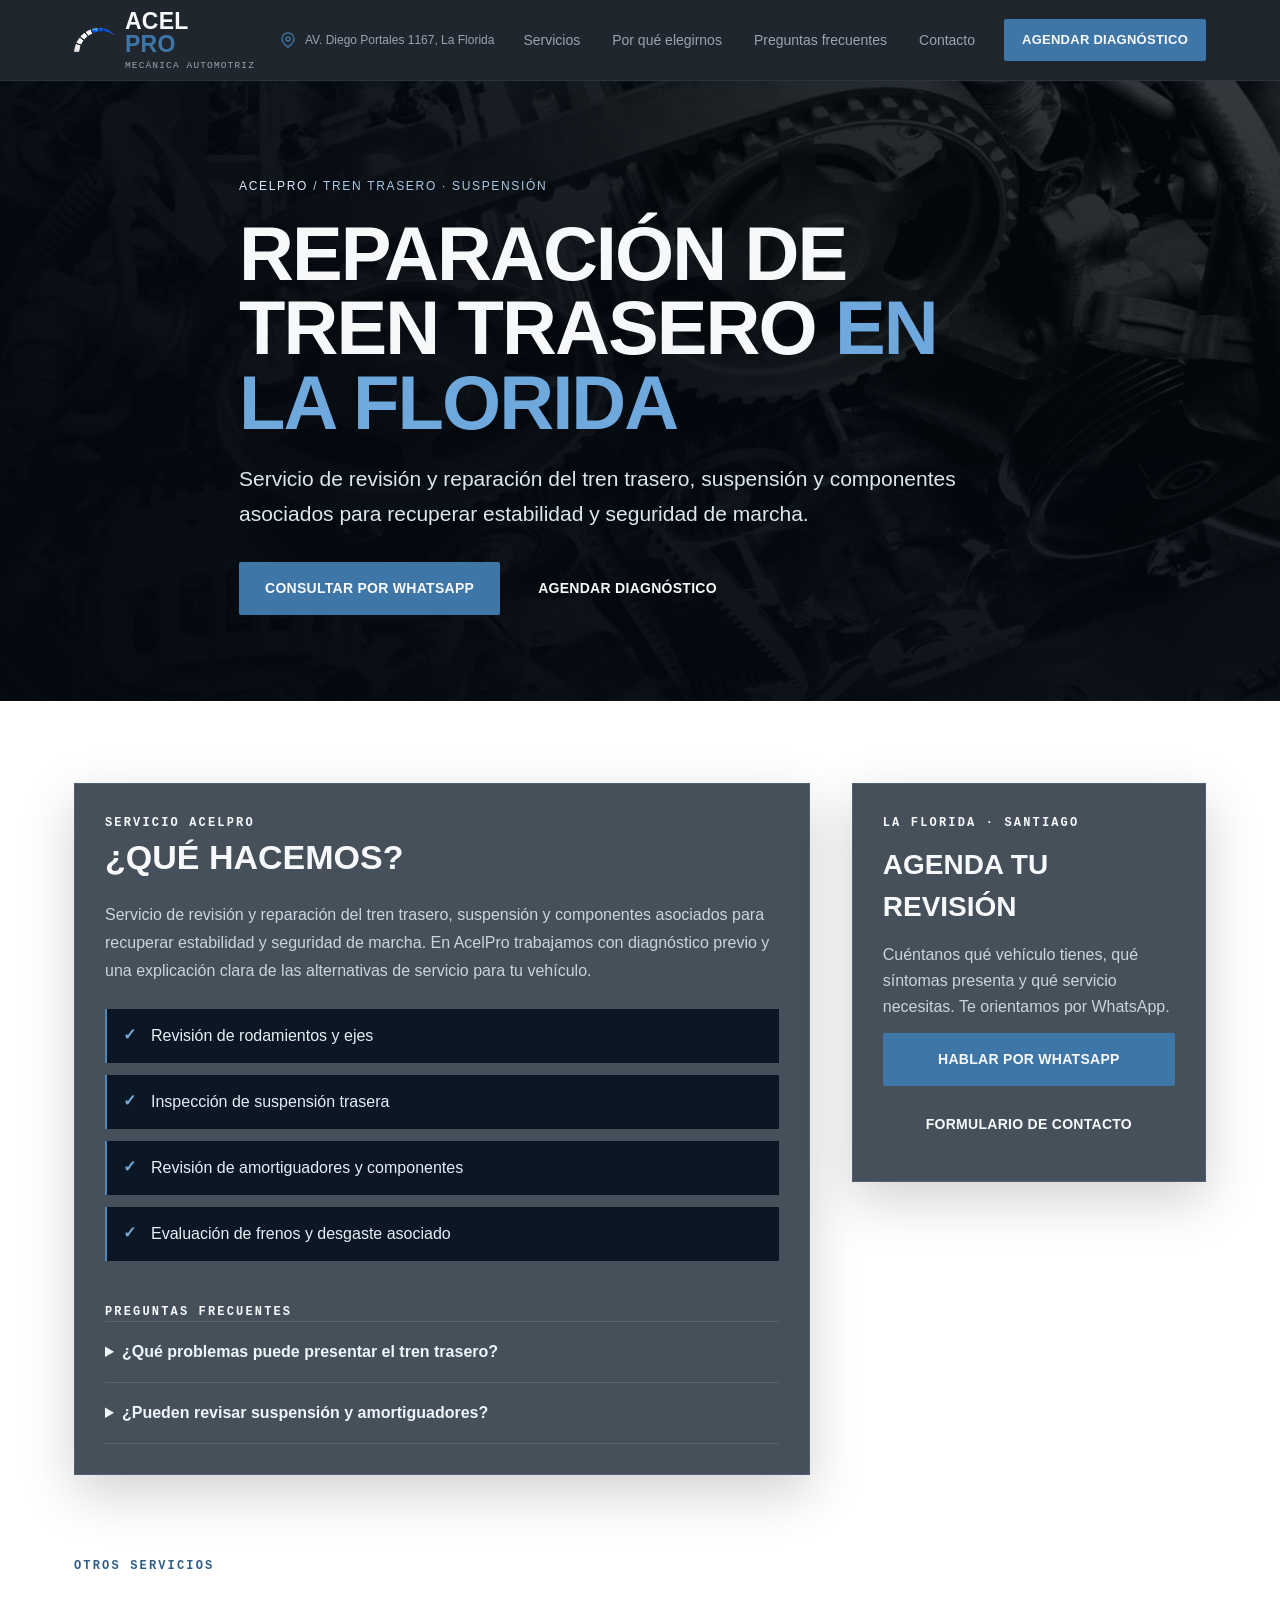
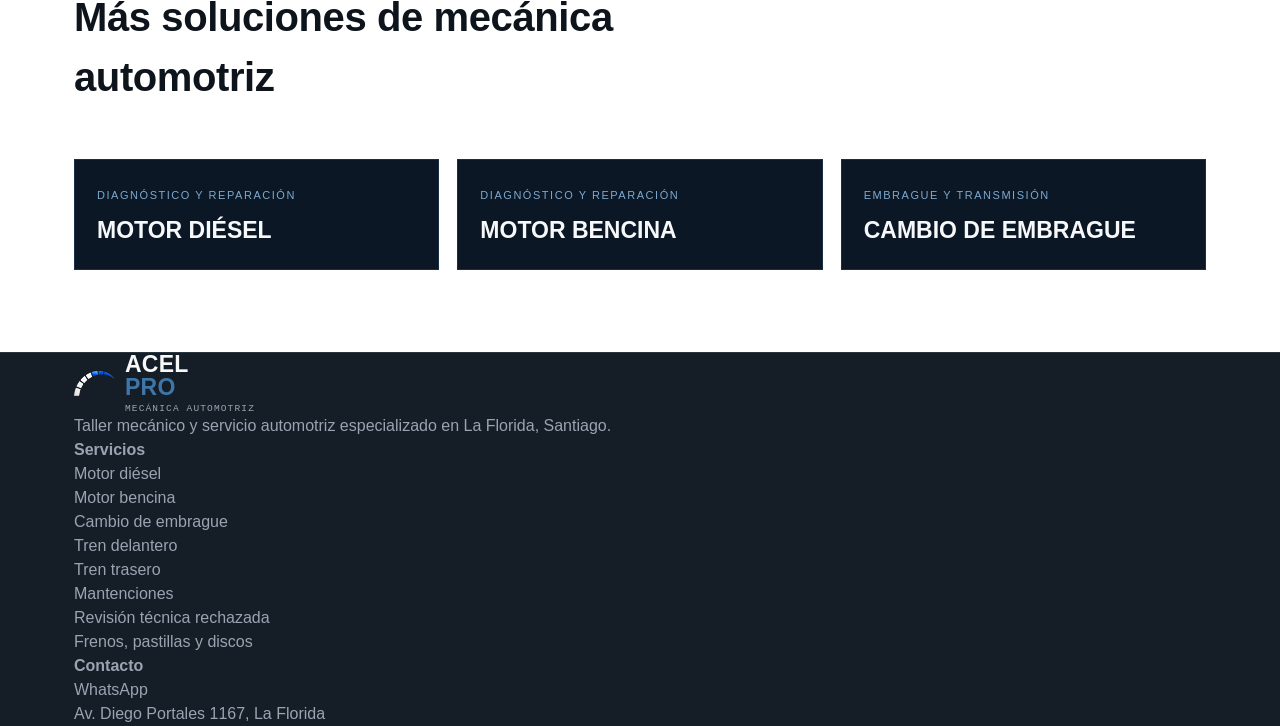
<file: servicios/tren-trasero.html>
<!DOCTYPE html>
<html lang="es-CL">
<head>
  <!-- Google Tag Manager -->
<script>(function(w,d,s,l,i){w[l]=w[l]||[];w[l].push({'gtm.start':
new Date().getTime(),event:'gtm.js'});var f=d.getElementsByTagName(s)[0],
j=d.createElement(s),dl=l!='dataLayer'?'&l='+l:'';j.async=true;j.src=
'https://www.googletagmanager.com/gtm.js?id='+i+dl;f.parentNode.insertBefore(j,f);
})(window,document,'script','dataLayer','GTM-P4HSXQVT');</script>
<!-- End Google Tag Manager -->
  
  <!-- Google tag (gtag.js) -->
<script async src="https://www.googletagmanager.com/gtag/js?id=G-YD51WWJTCB"></script>
<script>
  window.dataLayer = window.dataLayer || [];
  function gtag(){dataLayer.push(arguments);}
  gtag('js', new Date());

  gtag('config', 'G-YD51WWJTCB');
</script>
<meta charset="UTF-8"><meta name="viewport" content="width=device-width, initial-scale=1.0">
<title>Tren Trasero y Suspensión en La Florida | AcelPro</title>
<meta name="description" content="Reparación de tren trasero y suspensión en La Florida, Santiago. Revisión de rodamientos, ejes, amortiguación, frenos y componentes traseros.">
<meta name="robots" content="index, follow">
<meta name="author" content="AcelPro">
<link rel="canonical" href="https://www.acelpro.cl/servicios/tren-trasero.html">
<meta property="og:type" content="website"><meta property="og:locale" content="es_CL"><meta property="og:site_name" content="AcelPro"><meta property="og:title" content="Tren Trasero y Suspensión en La Florida | AcelPro"><meta property="og:description" content="Reparación de tren trasero y suspensión en La Florida, Santiago. Revisión de rodamientos, ejes, amortiguación, frenos y componentes traseros."><meta property="og:url" content="https://www.acelpro.cl/servicios/tren-trasero.html"><meta property="og:image" content="https://www.acelpro.cl/assets/acelpro-icon-square.png">
<link rel="icon" type="image/png" href="../assets/acelpro-icon-square.png"><link rel="stylesheet" href="../css/styles.css"><link rel="stylesheet" href="../css/service-pages.css">
<script type="application/ld+json">{"@context": "https://schema.org", "@type": "Service", "name": "Reparación de tren trasero en La Florida", "serviceType": "Reparación de tren trasero en La Florida", "provider": {"@type": "AutoRepair", "name": "AcelPro", "url": "https://www.acelpro.cl/", "telephone": "+56984149003", "address": {"@type": "PostalAddress", "streetAddress": "Diego Portales 1167", "addressLocality": "La Florida", "addressRegion": "Región Metropolitana", "addressCountry": "CL"}}, "areaServed": [{"@type": "City", "name": "La Florida"}, {"@type": "City", "name": "Santiago"}], "url": "https://www.acelpro.cl/servicios/tren-trasero.html"}</script>
<script type="application/ld+json">{"@context": "https://schema.org", "@type": "FAQPage", "mainEntity": [{"@type": "Question", "name": "¿Qué problemas puede presentar el tren trasero?", "acceptedAnswer": {"@type": "Answer", "text": "Ruidos, holguras, vibraciones, desgaste irregular de neumáticos o comportamiento inestable pueden estar relacionados con componentes del tren trasero."}}, {"@type": "Question", "name": "¿Pueden revisar suspensión y amortiguadores?", "acceptedAnswer": {"@type": "Answer", "text": "Sí. La revisión considera los componentes traseros relevantes para detectar desgaste o fallas."}}]}</script>
</head>
<body class="service-page">
  <!-- Google Tag Manager (noscript) -->
<noscript><iframe src="https://www.googletagmanager.com/ns.html?id=GTM-P4HSXQVT"
height="0" width="0" style="display:none;visibility:hidden"></iframe></noscript>
<!-- End Google Tag Manager (noscript) -->
<div class="scroll-progress" id="scrollProgress"></div>
<header>
  <div class="container nav">
    <div class="brand-wrap">
      <a href="../index.html" class="brand" aria-label="AcelPro - Taller mecánico y servicio automotriz">
        <img class="brand-icon" src="../assets/acelpro-icon.png" alt="" loading="eager" decoding="async" aria-hidden="true">
        <span class="brand-text">ACEL<em>PRO</em><small>Mecánica automotriz</small></span>
      </a>
      <a class="header-location" href="https://www.google.com/maps/search/?api=1&query=Av.%20Diego%20Portales%201167%2C%20La%20Florida%2C%20Santiago" target="_blank" rel="noopener noreferrer">
        <svg viewBox="0 0 24 24" fill="none" width="18" height="18" aria-hidden="true"><path d="M20 10.5c0 5-8 11-8 11s-8-6-8-11a8 8 0 1 1 16 0Z" stroke="currentColor" stroke-width="1.8"/><circle cx="12" cy="10.5" r="2.6" stroke="currentColor" stroke-width="1.8"/></svg>
        <span>AV. Diego Portales 1167, La Florida</span>
      </a>
    </div>
    <nav class="nav-links">
      <a href="../index.html#servicios">Servicios</a>
      <a href="../index.html#porque">Por qué elegirnos</a>
      <a href="../index.html#faq">Preguntas frecuentes</a>
      <a href="../index.html#contacto">Contacto</a>
      <a href="../index.html#contacto" class="nav-links-cta">Agendar diagnóstico</a>
    </nav>
    <a class="nav-cta" href="../index.html#contacto">Agendar diagnóstico</a>
    <button class="nav-toggle" id="navToggle" aria-label="Abrir menú" aria-expanded="false">
      <svg class="icon-burger" viewBox="0 0 24 24" fill="none" width="26" height="26"><path d="M3 6h18M3 12h18M3 18h18" stroke="currentColor" stroke-width="2" stroke-linecap="round"/></svg>
      <svg class="icon-close" viewBox="0 0 24 24" fill="none" width="26" height="26"><path d="M6 6l12 12M18 6 6 18" stroke="currentColor" stroke-width="2" stroke-linecap="round"/></svg>
    </button>
  </div>
</header>
<main>
<section class="service-hero">
<img class="service-hero-bg" src="../assets/distribucion-motor.jpg" alt="Servicio de reparación de tren trasero en la florida" loading="eager">
<div class="service-hero-content container" data-service-reveal>
<div class="service-breadcrumb"><a href="../index.html">AcelPro</a> / <span>TREN TRASERO · SUSPENSIÓN</span></div>
<h1>Reparación de tren trasero <span class="mark">en La Florida</span></h1>
<p class="service-lead">Servicio de revisión y reparación del tren trasero, suspensión y componentes asociados para recuperar estabilidad y seguridad de marcha.</p>
<div class="service-actions"><a class="btn btn-primary" href="https://wa.me/56984149003?text=Hola%2C%20quiero%20consultar%20por%20Reparación%20de%20tren%20trasero%20en%20La%20Florida" target="_blank" rel="noopener noreferrer">Consultar por WhatsApp</a><a class="btn btn-ghost" href="../index.html#contacto">Agendar diagnóstico</a></div>
</div></section>
<section class="service-main">
<div class="container service-grid">
<article class="service-panel" data-service-reveal><div class="eyebrow">SERVICIO ACELPRO</div><h2>¿Qué hacemos?</h2><p>Servicio de revisión y reparación del tren trasero, suspensión y componentes asociados para recuperar estabilidad y seguridad de marcha. En AcelPro trabajamos con diagnóstico previo y una explicación clara de las alternativas de servicio para tu vehículo.</p><ul class="service-list"><li>Revisión de rodamientos y ejes</li><li>Inspección de suspensión trasera</li><li>Revisión de amortiguadores y componentes</li><li>Evaluación de frenos y desgaste asociado</li></ul>
<div class="service-faq"><div class="eyebrow">PREGUNTAS FRECUENTES</div><details><summary>¿Qué problemas puede presentar el tren trasero?</summary><p>Ruidos, holguras, vibraciones, desgaste irregular de neumáticos o comportamiento inestable pueden estar relacionados con componentes del tren trasero.</p></details><details><summary>¿Pueden revisar suspensión y amortiguadores?</summary><p>Sí. La revisión considera los componentes traseros relevantes para detectar desgaste o fallas.</p></details></div></article>
<aside class="service-panel service-side" data-service-reveal><div class="eyebrow">LA FLORIDA · SANTIAGO</div><h3>Agenda tu revisión</h3><p>Cuéntanos qué vehículo tienes, qué síntomas presenta y qué servicio necesitas. Te orientamos por WhatsApp.</p><a class="btn btn-primary" href="https://wa.me/56984149003?text=Hola%2C%20quiero%20agendar%20una%20revisi%C3%B3n%20en%20AcelPro" target="_blank" rel="noopener noreferrer">Hablar por WhatsApp</a><a class="btn btn-ghost" href="../index.html#contacto">Formulario de contacto</a></aside>
</div></section>
<section class="service-next"><div class="container"><div class="section-head" data-service-reveal><div class="eyebrow">OTROS SERVICIOS</div><h2>Más soluciones de mecánica automotriz</h2></div><div class="service-next-grid"><a class="service-next-card" href="reparacion-motor-diesel.html" data-page-transition><span>Diagnóstico y reparación</span><strong>Motor diésel</strong></a><a class="service-next-card" href="reparacion-motor-bencina.html" data-page-transition><span>Diagnóstico y reparación</span><strong>Motor bencina</strong></a><a class="service-next-card" href="cambio-embrague.html" data-page-transition><span>Embrague y transmisión</span><strong>Cambio de embrague</strong></a></div></div></section>
</main>
<footer>
  <div class="container footer-grid">
    <div>
      <a href="../index.html" class="brand footer-brand-logo"><img class="brand-icon" src="../assets/acelpro-icon.png" alt="AcelPro"><span class="brand-text">ACEL<em>PRO</em><small>Mecánica automotriz</small></span></a>
      <p class="footer-note">Taller mecánico y servicio automotriz especializado en La Florida, Santiago.</p>
    </div>
    <div><h4>Servicios</h4><ul><li><a href="reparacion-motor-diesel.html">Motor diésel</a></li><li><a href="reparacion-motor-bencina.html">Motor bencina</a></li><li><a href="cambio-embrague.html">Cambio de embrague</a></li><li><a href="tren-delantero.html">Tren delantero</a></li><li><a href="tren-trasero.html">Tren trasero</a></li><li><a href="mantencion-afinamiento-cambio-aceite.html">Mantenciones</a></li><li><a href="revision-tecnica-rechazada.html">Revisión técnica rechazada</a></li>
      <li><a href="frenos-pastillas-discos-caliper.html">Frenos, pastillas y discos</a></li></ul></div>
    <div><h4>Contacto</h4><ul><li><a href="https://wa.me/56984149003" target="_blank" rel="noopener noreferrer">WhatsApp</a></li><li><a href="https://www.google.com/maps/search/?api=1&query=Av.%20Diego%20Portales%201167%2C%20La%20Florida%2C%20Santiago" target="_blank" rel="noopener noreferrer">Av. Diego Portales 1167, La Florida</a></li></ul></div>
  </div>
</footer>
<script src="../js/service-pages.js"></script>
</body></html>
</file>
<file: css/styles.css>
:root{
    --graphite-900:#0e141c;
    --graphite-800:#151d27;
    --graphite-700:#1d2733;
    --steel-500:#6b7684;
    --steel-300:#9aa4b1;
    --line:#2a3542;
    --white:#f7f8fa;
    --paper:#ffffff;
    --orange:#3f76a8;
    --orange-dark:#315f89;
    --blue-light:#6ea3d1;
    --wa-green:#25d366;
    --wa-green-dark:#1fb855;
    --radius:2px;
    --font-display:'Oswald', sans-serif;
    --font-body:'Inter', sans-serif;
    --font-mono:'JetBrains Mono', monospace;
  }

  *{margin:0;padding:0;box-sizing:border-box;}
  html{scroll-behavior:smooth;overflow-anchor:none;}
  html, body{overflow-x:hidden;max-width:100%;}
  body{
    font-family:var(--font-body);
    color:var(--graphite-900);
    background:var(--paper);
    line-height:1.5;
    -webkit-font-smoothing:antialiased;
  }
  img{max-width:100%;display:block;}
  a{color:inherit;text-decoration:none;}
  ul{list-style:none;}
  button{font-family:inherit;cursor:pointer;border:none;background:none;}
  .container{width:100%;max-width:1180px;margin:0 auto;padding:0 24px;}
  .eyebrow{
    font-family:var(--font-mono);
    font-size:12px;
    letter-spacing:.18em;
    text-transform:uppercase;
    font-weight:600;
  }
  .section-pad{padding:96px 0;}
  @media (max-width:768px){ .section-pad{padding:64px 0;} }

  /* corner-bracket viewfinder frame, signature element */
  .bracket-frame{position:relative;}
  .bracket-frame::before,
  .bracket-frame::after,
  .bracket-frame .bf-tr,
  .bracket-frame .bf-br{
    content:"";
    position:absolute;
    width:16px;height:16px;
    border-color:var(--orange);
    border-style:solid;
    border-width:0;
  }
  .bracket-frame::before{top:-1px;left:-1px;border-top-width:2px;border-left-width:2px;}
  .bracket-frame::after{bottom:-1px;left:-1px;border-bottom-width:2px;border-left-width:2px;}
  .bracket-frame .bf-tr{top:-1px;right:-1px;border-top-width:2px;border-right-width:2px;}
  .bracket-frame .bf-br{bottom:-1px;right:-1px;border-bottom-width:2px;border-right-width:2px;}

  /* ================= HEADER ================= */
  header{
    position:sticky;top:0;z-index:200;
    background:rgba(14,20,28,.92);
    backdrop-filter:blur(8px);
    border-bottom:1px solid var(--line);
  }
  .nav{display:flex;align-items:center;justify-content:space-between;height:80px;}
  .brand{display:flex;align-items:center;gap:11px;color:var(--white);}
  .brand-icon{width:40px;height:auto;flex:none;display:block;}
  .brand-text{
    display:flex;flex-direction:column;
    font-family:var(--font-display);font-weight:600;
    font-size:23px;line-height:1;letter-spacing:.01em;
    color:var(--white);
  }
  .brand-text em{color:var(--orange);font-style:normal;}
  .brand-text small{
    margin-top:5px;
    font-family:var(--font-mono);font-size:9.5px;letter-spacing:.12em;
    color:var(--steel-300);font-weight:400;text-transform:uppercase;
  }
  .nav-links{display:flex;gap:32px;align-items:center;}
  .nav-links a{color:var(--steel-300);font-size:14px;font-weight:500;transition:color .15s;}
  .nav-links a:hover{color:var(--white);}
  .nav-cta{
    display:flex;align-items:center;gap:8px;
    background:var(--orange);color:var(--white);
    font-size:13px;font-weight:700;letter-spacing:.02em;
    padding:11px 18px;border-radius:var(--radius);
    text-transform:uppercase;
    transition:background .15s;
  }
  .nav-cta:hover{background:var(--orange-dark);}
  .nav-links-cta{display:none;}
  .nav-toggle{display:none;background:none;border:0;color:var(--white);padding:10px;z-index:210;position:relative;}
  .nav-toggle .icon-close{display:none;}
  body.nav-open .nav-toggle .icon-burger{display:none;}
  body.nav-open .nav-toggle .icon-close{display:block;}

  @media (max-width:860px){
    .nav-toggle{display:block;}
    .nav-cta{display:none;}
    .nav-links{
      position:fixed;top:80px;left:0;right:0;bottom:0;
      display:flex;flex-direction:column;align-items:flex-start;gap:0;
      background:var(--graphite-900);
      padding:8px 24px 28px;
      transform:translateY(-12px);
      opacity:0;visibility:hidden;
      transition:opacity .2s ease, transform .2s ease, visibility .2s;
      border-top:1px solid var(--line);
    }
    body.nav-open .nav-links{opacity:1;visibility:visible;transform:translateY(0);}
    .nav-links a{width:100%;padding:16px 0;border-bottom:1px solid var(--line);font-size:15px;}
    .nav-links a::after{display:none;}
    .nav-links-cta{
      display:flex;align-items:center;justify-content:center;
      margin-top:16px;border-bottom:0;
      background:var(--orange);color:var(--white);
      font-weight:700;text-transform:uppercase;letter-spacing:.02em;font-size:14px;
      border-radius:var(--radius);padding:15px 0;
    }
    .nav-links-cta:hover{background:var(--orange-dark);}
    body.nav-open{overflow:hidden;}
  }

  /* ================= HERO ================= */
  .hero{
    position:relative;
    background:var(--graphite-900);
    color:var(--white);
    overflow:hidden;
    padding:88px 0 0;
  }
  .hero::before{
    content:"";
    position:absolute;inset:0;
    background-image:
      linear-gradient(rgba(255,255,255,.045) 1px, transparent 1px),
      linear-gradient(90deg, rgba(255,255,255,.045) 1px, transparent 1px);
    background-size:44px 44px;
    mask-image:radial-gradient(ellipse 80% 60% at 60% 30%, black 40%, transparent 90%);
    pointer-events:none;
  }
  .hero-grid{
    position:relative;z-index:2;
    display:grid;grid-template-columns:1.15fr .85fr;
    gap:48px;align-items:center;
    padding-bottom:56px;
  }
  @media (max-width:900px){ .hero-grid{grid-template-columns:1fr;} }

  .hero-eyebrow{color:var(--orange);margin-bottom:18px;display:flex;align-items:center;gap:10px;}
  .hero-eyebrow::before{content:"";width:26px;height:1px;background:var(--orange);}

  .hero h1{
    font-family:var(--font-display);
    font-weight:600;
    font-size:clamp(34px,5.2vw,58px);
    line-height:1.06;
    letter-spacing:-.01em;
    margin-bottom:22px;
  }
  .hero h1 .mark{color:var(--orange);}
  .hero p.lead{
    font-size:17px;color:var(--steel-300);max-width:520px;margin-bottom:34px;
  }
  .hero-ctas{display:flex;gap:14px;flex-wrap:wrap;margin-bottom:38px;}
  .btn{
    display:inline-flex;align-items:center;gap:10px;
    padding:16px 26px;
    font-size:14px;font-weight:700;letter-spacing:.02em;text-transform:uppercase;
    border-radius:var(--radius);
    transition:transform .15s ease, background .15s ease, border-color .15s ease;
    white-space:nowrap;
  }
  .btn:active{transform:translateY(1px);}
  .btn-primary{background:var(--orange);color:var(--white);}
  .btn-primary:hover{background:var(--orange-dark);}
  .btn-outline{background:transparent;color:var(--white);border:1.5px solid rgba(255,255,255,.35);}
  .btn-outline:hover{border-color:var(--wa-green);color:var(--wa-green);}
  .btn-wa{background:var(--wa-green);color:#08210f;}
  .btn-wa:hover{background:var(--wa-green-dark);}
  .btn svg{width:18px;height:18px;flex:none;}

  .hero-phone{
    font-family:var(--font-mono);font-size:13px;color:var(--steel-300);
    display:flex;align-items:center;gap:10px;
  }
  .hero-phone strong{color:var(--white);font-size:15px;letter-spacing:.03em;}

  /* ================= TRUST BAR ================= */
  .trustbar{
    background:var(--graphite-800);
    border-top:1px solid var(--line);
    border-bottom:1px solid var(--line);
  }
  .trust-grid{
    display:grid;grid-template-columns:repeat(4,1fr);
  }
  .trust-item{
    display:flex;align-items:center;gap:12px;
    padding:22px 20px;
    border-left:1px solid var(--line);
    color:var(--white);
  }
  .trust-item:first-child{border-left:0;}
  .trust-item svg{width:26px;height:26px;flex:none;color:var(--orange);}
  .trust-item span{font-size:13.5px;font-weight:500;color:var(--steel-300);line-height:1.3;}
  @media (max-width:860px){
    .trust-grid{grid-template-columns:repeat(2,1fr);}
    .trust-item:nth-child(3){border-left:0;}
    .trust-item:nth-child(1),.trust-item:nth-child(2){border-bottom:1px solid var(--line);}
  }
  @media (max-width:480px){
    .trust-grid{grid-template-columns:1fr;}
    .trust-item{border-left:0 !important;border-bottom:1px solid var(--line);}
    .trust-item:last-child{border-bottom:0;}
    .hero-ctas .btn{width:100%;justify-content:center;}
  }

  /* ================= SERVICES ================= */
  .section-head{max-width:620px;margin-bottom:52px;}
  .section-head .eyebrow{color:var(--orange-dark);margin-bottom:12px;}
  .section-head h2{
    font-family:var(--font-display);font-weight:600;
    font-size:clamp(28px,3.6vw,40px);letter-spacing:-.01em;color:var(--graphite-900);
    margin-bottom:14px;
  }
  .section-head p{color:var(--steel-500);font-size:16px;}

  .services-grid{display:grid;grid-template-columns:repeat(4,1fr);gap:20px;}
  @media (max-width:960px){ .services-grid{grid-template-columns:repeat(2,1fr);} }
  @media (max-width:560px){ .services-grid{grid-template-columns:1fr;} }

  .svc-card{
    position:relative;
    background:var(--white);
    border:1px solid #e3e6ea;
    padding:26px 22px 24px;
    display:flex;flex-direction:column;
    transition:border-color .15s, transform .15s;
  }
  .svc-card:hover{border-color:var(--orange);transform:translateY(-3px);}
  .svc-code{
    font-family:var(--font-mono);font-size:11px;color:var(--steel-500);letter-spacing:.1em;
    margin-bottom:18px;text-transform:uppercase;
  }
  .svc-icon{
    width:44px;height:44px;background:var(--graphite-900);
    display:flex;align-items:center;justify-content:center;margin-bottom:18px;
  }
  .svc-icon svg{width:24px;height:24px;color:var(--orange);}
  .svc-card h3{font-family:var(--font-display);font-size:20px;font-weight:600;margin-bottom:12px;color:var(--graphite-900);}
  .svc-card ul{display:flex;flex-direction:column;gap:8px;}
  .svc-card li{font-size:13.5px;color:var(--steel-500);padding-left:16px;position:relative;}
  .svc-card li::before{content:"";position:absolute;left:0;top:8px;width:6px;height:1.5px;background:var(--orange);}

  /* ================= WHY US ================= */
  .why{background:var(--graphite-900);color:var(--white);}
  .why .section-head h2{color:var(--white);}
  .why .section-head p{color:var(--steel-300);}
  .why .section-head .eyebrow{color:var(--orange);}
  .why-grid{display:grid;grid-template-columns:repeat(3,1fr);gap:1px;background:var(--line);border:1px solid var(--line);}
  .why-item{background:var(--graphite-900);padding:34px 28px;}
  .why-stat{font-family:var(--font-display);font-size:38px;color:var(--orange);font-weight:600;margin-bottom:10px;letter-spacing:-.01em;}
  .why-item h3{font-size:16px;font-weight:700;margin-bottom:8px;}
  .why-item p{font-size:14px;color:var(--steel-300);}
  @media (max-width:800px){ .why-grid{grid-template-columns:1fr;} }

  /* ================= FAQ ================= */
  .faq{background:var(--white);}
  .faq-list{max-width:820px;margin:0 auto;display:flex;flex-direction:column;gap:1px;background:#e3e6ea;border:1px solid #e3e6ea;}
  .faq-item{background:var(--white);padding:0;}
  .faq-item summary{
    list-style:none;cursor:pointer;
    display:flex;align-items:center;justify-content:space-between;gap:16px;
    padding:20px 24px;
    font-family:var(--font-display);font-size:16.5px;font-weight:500;
    color:var(--graphite-900);
  }
  .faq-item summary::-webkit-details-marker{display:none;}
  .faq-item summary::after{
    content:"+";flex:none;
    font-family:var(--font-mono);font-size:20px;font-weight:400;color:var(--orange);
    transition:transform .2s ease;
  }
  .faq-item[open] summary::after{transform:rotate(45deg);}
  .faq-item[open] summary{border-bottom:1px solid #eceff2;}
  .faq-item p{
    padding:0 24px 22px;margin:0;
    font-size:14.5px;line-height:1.65;color:var(--steel-500);
    max-width:680px;
  }
  @media (max-width:600px){
    .faq-item summary{padding:16px 18px;font-size:15px;}
    .faq-item p{padding:0 18px 18px;}
  }

  /* ================= CONTACT ================= */
  .contact{background:var(--white);}
  .contact-shell{
    display:grid;grid-template-columns:.85fr 1.15fr;
    border:1px solid #e3e6ea;
  }
  @media (max-width:900px){ .contact-shell{grid-template-columns:1fr;} }

  .contact-info{
    background:var(--graphite-900);color:var(--white);
    padding:44px 38px;
  }
  .contact-info .eyebrow{color:var(--orange);margin-bottom:14px;}
  .contact-info h3{font-family:var(--font-display);font-size:26px;font-weight:600;margin-bottom:18px;}
  .contact-info p.desc{color:var(--steel-300);font-size:14.5px;margin-bottom:30px;}
  .info-row{display:flex;gap:14px;margin-bottom:22px;align-items:flex-start;}
  .info-row svg{width:20px;height:20px;color:var(--orange);flex:none;margin-top:2px;}
  .info-row div{font-size:14px;color:var(--steel-300);}
  .info-row strong{display:block;color:var(--white);font-size:14.5px;margin-bottom:2px;}
  .map-box{
    margin-top:26px;border:1px dashed var(--line);
    height:140px;display:flex;align-items:center;justify-content:center;
    font-family:var(--font-mono);font-size:11.5px;color:var(--steel-500);text-align:center;padding:14px;
    background:repeating-linear-gradient(45deg, rgba(255,255,255,.02) 0 10px, transparent 10px 20px);
  }
  .map-embed{
    margin-top:26px;position:relative;
    border:1px solid var(--line);
    height:220px;overflow:hidden;
    filter:grayscale(.55) contrast(1.05) brightness(.85);
    transition:filter .3s ease;
  }
  .map-embed:hover{filter:grayscale(0) brightness(1);}
  .map-embed iframe{display:block;}
  .map-embed::after{
    content:"";position:absolute;inset:0;pointer-events:none;
    box-shadow:inset 0 0 0 1px rgba(63,118,168,0);
    transition:box-shadow .3s ease;
  }
  .map-embed:hover::after{box-shadow:inset 0 0 0 1px rgba(63,118,168,.5);}

  .contact-form{padding:44px 38px;}
  .contact-form h3{font-family:var(--font-display);font-size:22px;font-weight:600;margin-bottom:6px;}
  .contact-form p.sub{color:var(--steel-500);font-size:14px;margin-bottom:28px;}
  .form-grid{display:grid;grid-template-columns:1fr 1fr;gap:18px;}
  .form-field{display:flex;flex-direction:column;gap:7px;}
  .form-field.full{grid-column:1 / -1;}
  .form-field label{font-size:12.5px;font-weight:600;color:var(--graphite-900);text-transform:uppercase;letter-spacing:.04em;}
  .form-field input,.form-field select,.form-field textarea{
    border:1.5px solid #dde1e6;border-radius:var(--radius);
    padding:12px 13px;font-size:14.5px;font-family:var(--font-body);color:var(--graphite-900);
    background:var(--white);transition:border-color .15s;
  }
  .form-field input:focus,.form-field select:focus,.form-field textarea:focus{
    outline:none;border-color:var(--orange);
  }
  .form-field textarea{resize:vertical;min-height:90px;}
  .form-submit{
    margin-top:24px;width:100%;
    background:var(--orange);color:var(--white);
    padding:16px;font-size:14px;font-weight:700;letter-spacing:.03em;text-transform:uppercase;
    display:flex;align-items:center;justify-content:center;gap:10px;
    border-radius:var(--radius);
    transition:background .15s;
  }
  .form-submit:hover{background:var(--orange-dark);}
  .form-note{margin-top:14px;font-size:12px;color:var(--steel-500);text-align:center;}
  @media (max-width:520px){ .form-grid{grid-template-columns:1fr;} }

  /* ================= FOOTER ================= */
  footer{background:var(--graphite-800);color:var(--steel-300);border-top:1px solid var(--line);}
  .footer-top{
    display:grid;grid-template-columns:1.3fr 1fr 1fr;gap:40px;
    padding:56px 0 40px;
  }
  @media (max-width:800px){ .footer-top{grid-template-columns:1fr;gap:32px;} }
  .footer-brand .brand{color:var(--white);margin-bottom:14px;}
  .footer-top p{font-size:13.5px;line-height:1.7;max-width:320px;}
  .footer-col h4{font-family:var(--font-mono);font-size:11.5px;letter-spacing:.12em;text-transform:uppercase;color:var(--white);margin-bottom:16px;}
  .footer-col ul{display:flex;flex-direction:column;gap:10px;font-size:13.5px;}
  .footer-col a:hover{color:var(--orange);}
  .hours-row{display:flex;justify-content:space-between;gap:16px;}
  .footer-bottom{
    border-top:1px solid var(--line);
    padding:22px 0;
    display:flex;justify-content:space-between;align-items:center;flex-wrap:wrap;gap:10px;
    font-size:12.5px;color:var(--steel-500);
  }

  /* ================= FLOATING WHATSAPP ================= */
  .wa-float{
    position:fixed;right:22px;bottom:22px;z-index:300;
    width:60px;height:60px;border-radius:50%;
    background:var(--wa-green);
    display:flex;align-items:center;justify-content:center;
    box-shadow:0 8px 24px rgba(0,0,0,.25);
    transition:transform .15s;
  }
  .wa-float:hover{transform:scale(1.07);background:var(--wa-green-dark);}
  .wa-float svg{width:30px;height:30px;color:#fff;}
  .wa-float::before{
    content:"";position:absolute;inset:0;border-radius:50%;
    background:var(--wa-green);opacity:.55;
    animation:wa-pulse 2.2s ease-out infinite;
    z-index:-1;
  }
  @keyframes wa-pulse{0%{transform:scale(1);opacity:.5;}100%{transform:scale(1.9);opacity:0;}}
  @media (prefers-reduced-motion:reduce){ .wa-float::before{animation:none;display:none;} }

  /* ================= SCROLL PROGRESS BAR ================= */
  .scroll-progress{
    position:fixed;top:0;left:0;height:3px;width:0%;
    background:linear-gradient(90deg, var(--orange), var(--blue-light));
    z-index:400;
    box-shadow:0 0 10px rgba(63,118,168,.6);
  }

  /* header compacts on scroll */
  header{transition:height .25s ease, background .25s ease, box-shadow .25s ease;}
  header.is-scrolled{box-shadow:0 6px 24px rgba(0,0,0,.28);}
  header.is-scrolled .nav{height:64px;}
  header.is-scrolled .brand-icon{width:32px;}
  header.is-scrolled .brand-text{font-size:19px;}
  header.is-scrolled .brand-text small{display:none;}
  .nav{transition:height .25s ease;}

  /* ================= SCROLL REVEAL ================= */
  [data-reveal]{
    opacity:0;
    transform:translateY(28px);
    transition:opacity .7s cubic-bezier(.16,.84,.44,1), transform .7s cubic-bezier(.16,.84,.44,1);
    transition-delay:var(--reveal-delay, 0s);
  }
  [data-reveal].is-visible{opacity:1;transform:translateY(0);}
  [data-reveal="fade"]{transform:none;}
  [data-reveal="fade"].is-visible{transform:none;}
  [data-reveal="left"]{transform:translateX(-32px);}
  [data-reveal="left"].is-visible{transform:translateX(0);}
  [data-reveal="right"]{transform:translateX(32px);}
  [data-reveal="right"].is-visible{transform:translateX(0);}
  [data-reveal="scale"]{transform:scale(.94);}
  [data-reveal="scale"].is-visible{transform:scale(1);}
  @media (prefers-reduced-motion:reduce){
    [data-reveal]{opacity:1 !important;transform:none !important;transition:none !important;}
  }

  /* subtle hover lift already exists on svc-card; extend to why-item */
  .why-item{transition:background .2s ease, transform .2s ease;}
  .why-item:hover{background:var(--graphite-800);}

  /* nav link active underline on scroll-spy */
  .nav-links a{position:relative;}
  .nav-links a::after{
    content:"";position:absolute;left:0;bottom:-6px;width:0;height:2px;background:var(--orange);
    transition:width .2s ease;
  }
  .nav-links a.active::after,
  .nav-links a:hover::after{width:100%;}
  .nav-links a.active{color:var(--white);}

/* ================= UBICACIÓN EN HEADER ================= */
.brand-wrap{display:flex;align-items:center;gap:24px;min-width:0;}
.header-location{
  display:flex;align-items:center;gap:8px;
  color:var(--steel-300);
  font-size:12px;font-weight:500;
  white-space:nowrap;
  transition:color .15s ease;
}
.header-location svg{color:var(--orange);flex:none;}
.header-location:hover{color:var(--white);}

/* ================= UBICACIÓN EN HEADER (responsive) ================= */
@media (max-width:1100px){
  .brand-wrap{gap:14px;}
  .header-location span{max-width:190px;overflow:hidden;text-overflow:ellipsis;}
}
@media (max-width:860px){
  .brand-wrap{gap:0;}
  .header-location{
    margin-left:4px;font-size:11px;
    padding:10px;margin-right:-6px;
    min-width:40px;min-height:40px;justify-content:center;
  }
  .header-location span{display:none;}
}

/* ================= HERO FULL WIDTH - SISTEMA DE DISTRIBUCIÓN ================= */
.hero.hero-full{
  position:relative;
  min-height:650px;
  padding:0;
  overflow:hidden;
  display:flex;
  align-items:center;
  background:var(--graphite-900);
  isolation:isolate;
}
.hero-background-image{
  position:absolute;
  inset:0;
  z-index:-3;
  width:100%;
  height:100%;
  object-fit:cover;
  object-position:center center;
  filter:grayscale(100%) brightness(.42) contrast(1.02);
  transform:scale(1.015);
}
.hero-background-overlay{
  position:absolute;
  inset:0;
  z-index:-2;
  pointer-events:none;
  background:
    linear-gradient(90deg,rgba(5,8,12,.94) 0%,rgba(5,8,12,.78) 35%,rgba(5,8,12,.35) 68%,rgba(5,8,12,.48) 100%),
    linear-gradient(180deg,rgba(5,8,12,.16) 0%,rgba(5,8,12,.16) 58%,rgba(5,8,12,.72) 100%);
}
.hero.hero-full::after{
  content:"";
  position:absolute;
  inset:0;
  z-index:-1;
  pointer-events:none;
  background-image:
    linear-gradient(rgba(255,255,255,.025) 1px, transparent 1px),
    linear-gradient(90deg, rgba(255,255,255,.025) 1px, transparent 1px);
  background-size:44px 44px;
  mask-image:linear-gradient(90deg,black,transparent 72%);
}
.hero-content{
  position:relative;
  z-index:2;
  width:100%;
  padding-top:82px;
  padding-bottom:82px;
}
.hero-copy{
  max-width:760px;
}
.hero.hero-full .hero-eyebrow{
  margin-bottom:18px;
}
.hero.hero-full h1{
  max-width:760px;
  margin-bottom:24px;
  text-shadow:0 3px 24px rgba(0,0,0,.38);
}
.hero.hero-full p.lead{
  max-width:650px;
  color:rgba(255,255,255,.82);
  text-shadow:0 2px 12px rgba(0,0,0,.45);
}
.hero.hero-full .hero-ctas{
  margin-bottom:34px;
}
.hero.hero-full .hero-phone{
  color:rgba(255,255,255,.72);
}
.hero.hero-full .hero-phone strong{
  color:var(--white);
}

@media (max-width:900px){
  .hero.hero-full{min-height:590px;}
  .hero-content{padding-top:70px;padding-bottom:70px;}
  .hero-copy{max-width:680px;}
  .hero-background-overlay{
    background:
      linear-gradient(90deg,rgba(5,8,12,.94) 0%,rgba(5,8,12,.72) 70%,rgba(5,8,12,.52) 100%),
      linear-gradient(180deg,rgba(5,8,12,.2),rgba(5,8,12,.72));
  }
}
@media (max-width:520px){
  .hero.hero-full{min-height:620px;}
  .hero-content{padding-top:56px;padding-bottom:56px;}
  .hero.hero-full h1{font-size:clamp(34px,10vw,48px);}
  .hero.hero-full p.lead{font-size:15px;}
  .hero-background-image{object-position:58% center;}
}


/* ---------- Enlaces de servicios y transición entre páginas ---------- */
.svc-card-link{display:block;color:inherit;text-decoration:none;cursor:pointer}
.svc-card-link h3,.svc-card-link li{color:inherit}
html{view-transition-name:root}
html.page-leaving{animation:pageFadeOut .18s ease both}
@keyframes pageFadeOut{to{opacity:.15;transform:translateY(-6px)}}
@media(prefers-reduced-motion:reduce){html.page-leaving{animation:none}}

/* ===== FIX DEFINITIVO: MENÚ MÓVIL OPACO ===== */
@media (max-width: 860px){
  header{z-index:2000;}
  .nav{position:relative;z-index:2001;}
  .nav-toggle{
    display:flex;
    align-items:center;
    justify-content:center;
    width:46px;
    height:46px;
    padding:0;
    border:1px solid rgba(255,255,255,.18);
    border-radius:8px;
    background:#3f76a8 !important;
    color:#fff !important;
    box-shadow:0 8px 22px rgba(0,0,0,.28);
    -webkit-appearance:none;
    appearance:none;
  }
  .nav-toggle:hover,
  .nav-toggle:focus-visible{background:#315f89 !important;}

  .nav-links,
  body.nav-open .nav-links{
    position:fixed !important;
    top:80px !important;
    left:0 !important;
    right:0 !important;
    bottom:0 !important;
    width:100% !important;
    height:calc(100dvh - 80px) !important;
    min-height:calc(100vh - 80px) !important;
    display:flex !important;
    flex-direction:column !important;
    align-items:flex-start !important;
    gap:0 !important;
    padding:10px 24px 28px !important;
    background:#0e141c !important;
    background-color:#0e141c !important;
    background-image:none !important;
    opacity:0 !important;
    visibility:hidden !important;
    transform:translateY(-10px) !important;
    border-top:1px solid #3f76a8 !important;
    box-shadow:0 18px 40px rgba(0,0,0,.45) !important;
    backdrop-filter:none !important;
    -webkit-backdrop-filter:none !important;
    isolation:isolate;
    z-index:1999 !important;
    overflow-y:auto;
    overflow-x:hidden;
  }

  body.nav-open .nav-links{
    opacity:1 !important;
    visibility:visible !important;
    transform:translateY(0) !important;
  }

  .nav-links::before{
    content:"";
    position:absolute;
    inset:0;
    background:#0e141c;
    z-index:-1;
    pointer-events:none;
  }

  .nav-links a{
    position:relative;
    z-index:1;
    color:#eef5fb !important;
    background:transparent !important;
    width:100% !important;
    padding:16px 0 !important;
    border-bottom:1px solid rgba(255,255,255,.10) !important;
    text-decoration:none;
  }
  .nav-links a:hover,
  .nav-links a:focus-visible{color:#fff !important;background:rgba(63,118,168,.10) !important;}

  .nav-links .nav-links-cta{
    display:flex !important;
    justify-content:center !important;
    align-items:center !important;
    margin-top:16px !important;
    padding:15px 18px !important;
    border:0 !important;
    border-radius:8px !important;
    background:#3f76a8 !important;
    color:#fff !important;
  }
  .nav-links .nav-links-cta:hover{background:#315f89 !important;}
}
</file>
<file: css/service-pages.css>
/* AcelPro — páginas de servicio SEO */
.service-page{background:var(--bg);color:var(--white);min-height:100vh}
.service-hero{position:relative;min-height:560px;display:flex;align-items:center;overflow:hidden;background:#07101a}
.service-hero::before{content:"";position:absolute;inset:0;background:linear-gradient(90deg,rgba(3,9,15,.94) 0%,rgba(3,9,15,.78) 48%,rgba(3,9,15,.56) 100%),linear-gradient(180deg,rgba(3,9,15,.25),rgba(3,9,15,.78));z-index:1}
.service-hero-bg{position:absolute;inset:0;width:100%;height:100%;object-fit:cover;filter:grayscale(1) contrast(1.05) brightness(.62);transform:scale(1.04);z-index:0}
.service-hero-content{position:relative;z-index:2;padding-top:96px;padding-bottom:86px;max-width:850px}
.service-breadcrumb{font-size:12px;letter-spacing:.14em;text-transform:uppercase;color:#a9c8e5;margin-bottom:22px}
.service-breadcrumb a{color:#dcecff;text-decoration:none}.service-breadcrumb a:hover{color:#6fa8dc}
.service-hero h1{font-family:Oswald,Inter,sans-serif;font-size:clamp(42px,6vw,76px);line-height:.98;letter-spacing:-.025em;margin:0 0 22px;text-transform:uppercase}
.service-hero h1 .mark{color:#6fa8dc}
.service-lead{font-size:clamp(17px,2vw,21px);line-height:1.65;color:#dce6ef;max-width:760px;margin:0 0 30px}
.service-actions{display:flex;gap:12px;flex-wrap:wrap}.service-actions .btn{min-height:50px}
.service-main{padding:82px 0}.service-grid{display:grid;grid-template-columns:minmax(0,1.35fr) minmax(280px,.65fr);gap:42px;align-items:start}
.service-panel{background:rgba(11,25,39,.76);border:1px solid rgba(111,168,220,.2);padding:30px;box-shadow:0 18px 50px rgba(0,0,0,.18)}
.service-panel h2{font-family:Oswald,Inter,sans-serif;font-size:34px;text-transform:uppercase;margin:0 0 18px}.service-panel p{color:#c8d4df;line-height:1.75}
.service-list{list-style:none;padding:0;margin:24px 0 0;display:grid;gap:12px}.service-list li{position:relative;padding:15px 16px 15px 44px;background:#0b1724;border-left:2px solid #4e88bb;color:#e7eef5}.service-list li::before{content:"✓";position:absolute;left:16px;top:14px;color:#75a9d4;font-weight:800}
.service-side{position:sticky;top:105px}.service-side .eyebrow{margin-bottom:12px}.service-side h3{font-family:Oswald,Inter,sans-serif;font-size:28px;text-transform:uppercase;margin:0 0 14px}.service-side p{color:#c8d4df;line-height:1.65}.service-side .btn{width:100%;justify-content:center;margin-top:12px}
.service-faq{margin-top:42px}.service-faq details{border-top:1px solid rgba(255,255,255,.12);padding:18px 0}.service-faq details:last-child{border-bottom:1px solid rgba(255,255,255,.12)}.service-faq summary{cursor:pointer;font-weight:700;color:#eef5fb}.service-faq p{margin:12px 0 0;color:#bdcad6;line-height:1.7}
.service-next{padding:0 0 82px}.service-next-grid{display:grid;grid-template-columns:repeat(3,1fr);gap:18px}.service-next-card{display:block;padding:22px;background:#0b1724;border:1px solid rgba(111,168,220,.16);text-decoration:none;color:var(--white);transition:transform .25s ease,border-color .25s ease,background .25s ease}.service-next-card:hover{transform:translateY(-4px);border-color:#5f94c2;background:#0d1c2c}.service-next-card span{font-size:11px;letter-spacing:.14em;color:#7da9cf;text-transform:uppercase}.service-next-card strong{display:block;font-family:Oswald,Inter,sans-serif;font-size:23px;text-transform:uppercase;margin-top:7px}
@media(max-width:900px){.service-grid{grid-template-columns:1fr}.service-side{position:static}.service-next-grid{grid-template-columns:1fr 1fr}}
@media(max-width:560px){.service-hero{min-height:600px}.service-hero-content{padding-top:76px}.service-main{padding:58px 0}.service-panel{padding:22px}.service-next-grid{grid-template-columns:1fr}.service-hero h1{font-size:42px}}
@media(prefers-reduced-motion:reduce){.service-next-card{transition:none}.service-next-card:hover{transform:none}}

::view-transition-old(root){animation:service-old .24s ease both}
::view-transition-new(root){animation:service-new .34s cubic-bezier(.2,.75,.25,1) both}
@keyframes service-old{to{opacity:0;transform:translateY(-8px);filter:blur(2px)}}
@keyframes service-new{from{opacity:0;transform:translateY(12px)}to{opacity:1;transform:translateY(0)}}
[data-service-reveal]{opacity:0;transform:translateY(24px);transition:opacity .65s ease,transform .65s ease}
[data-service-reveal].is-visible{opacity:1;transform:none}
</file>
